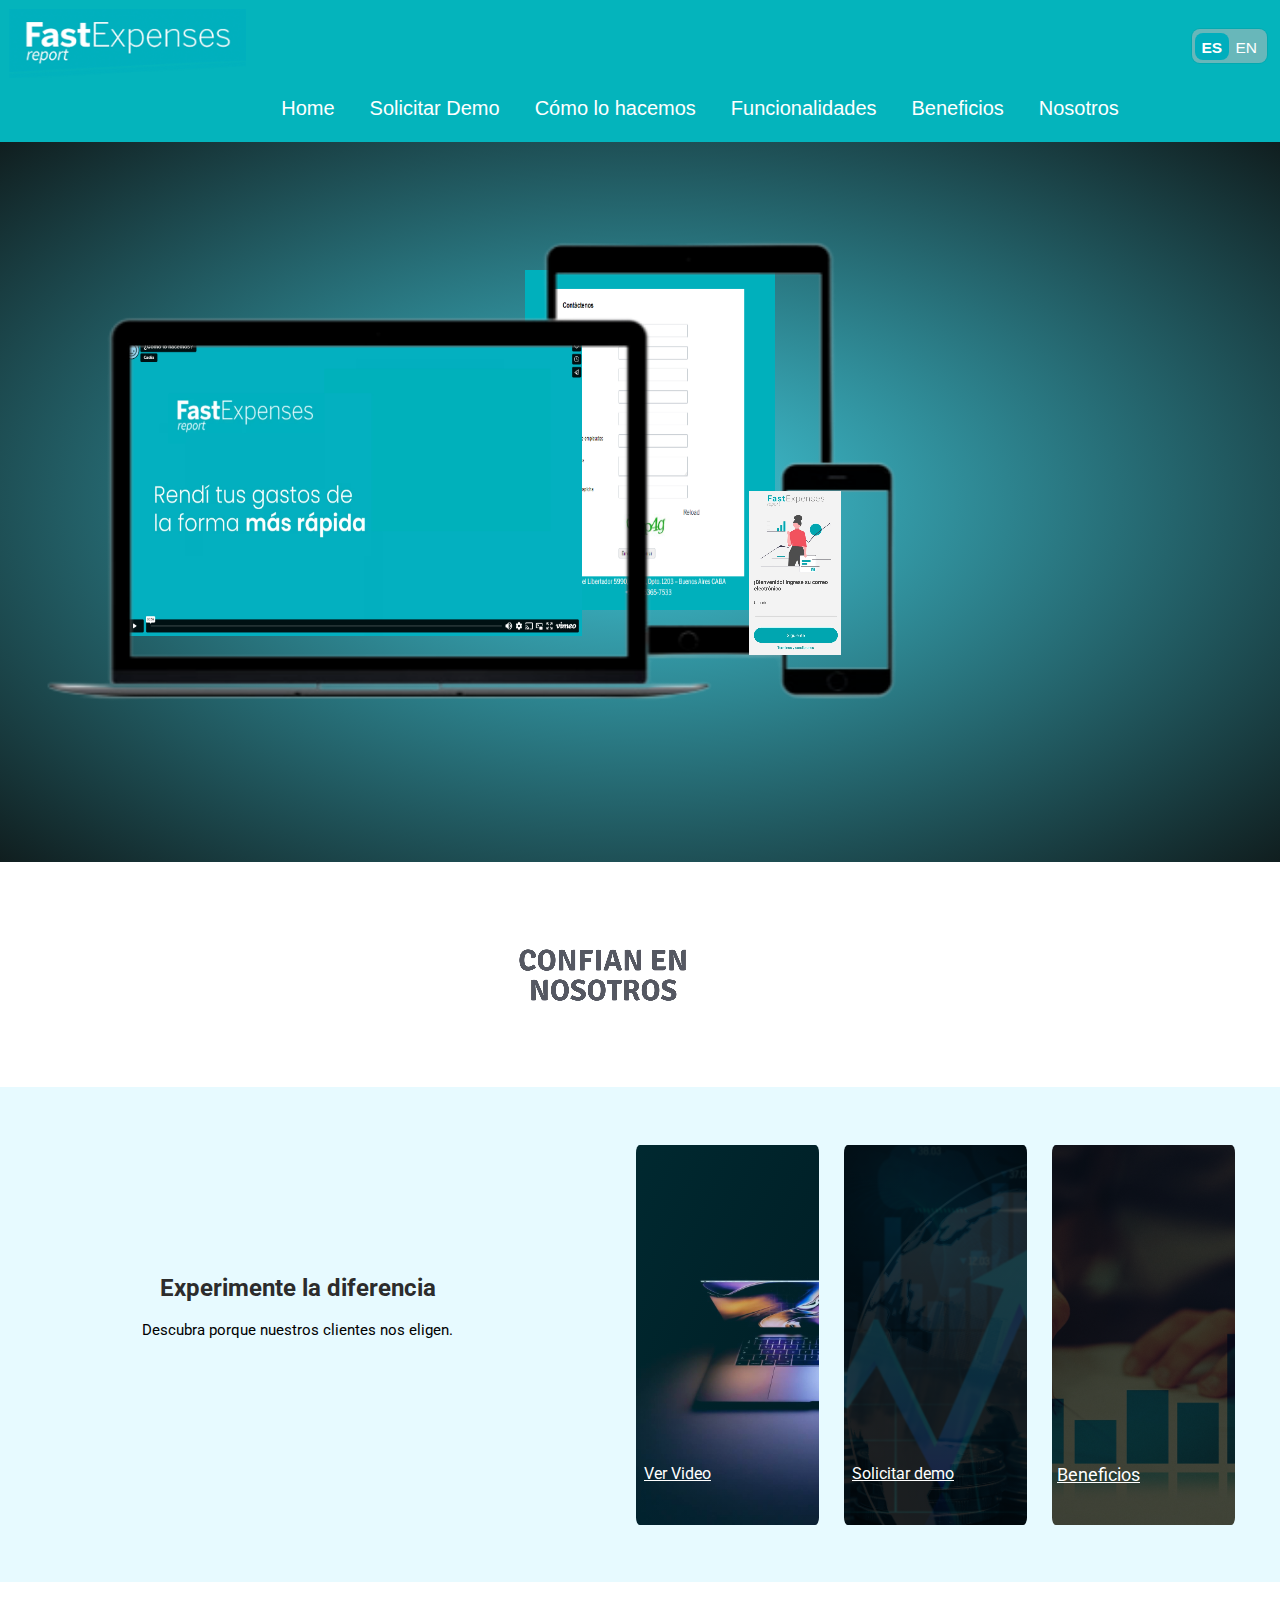
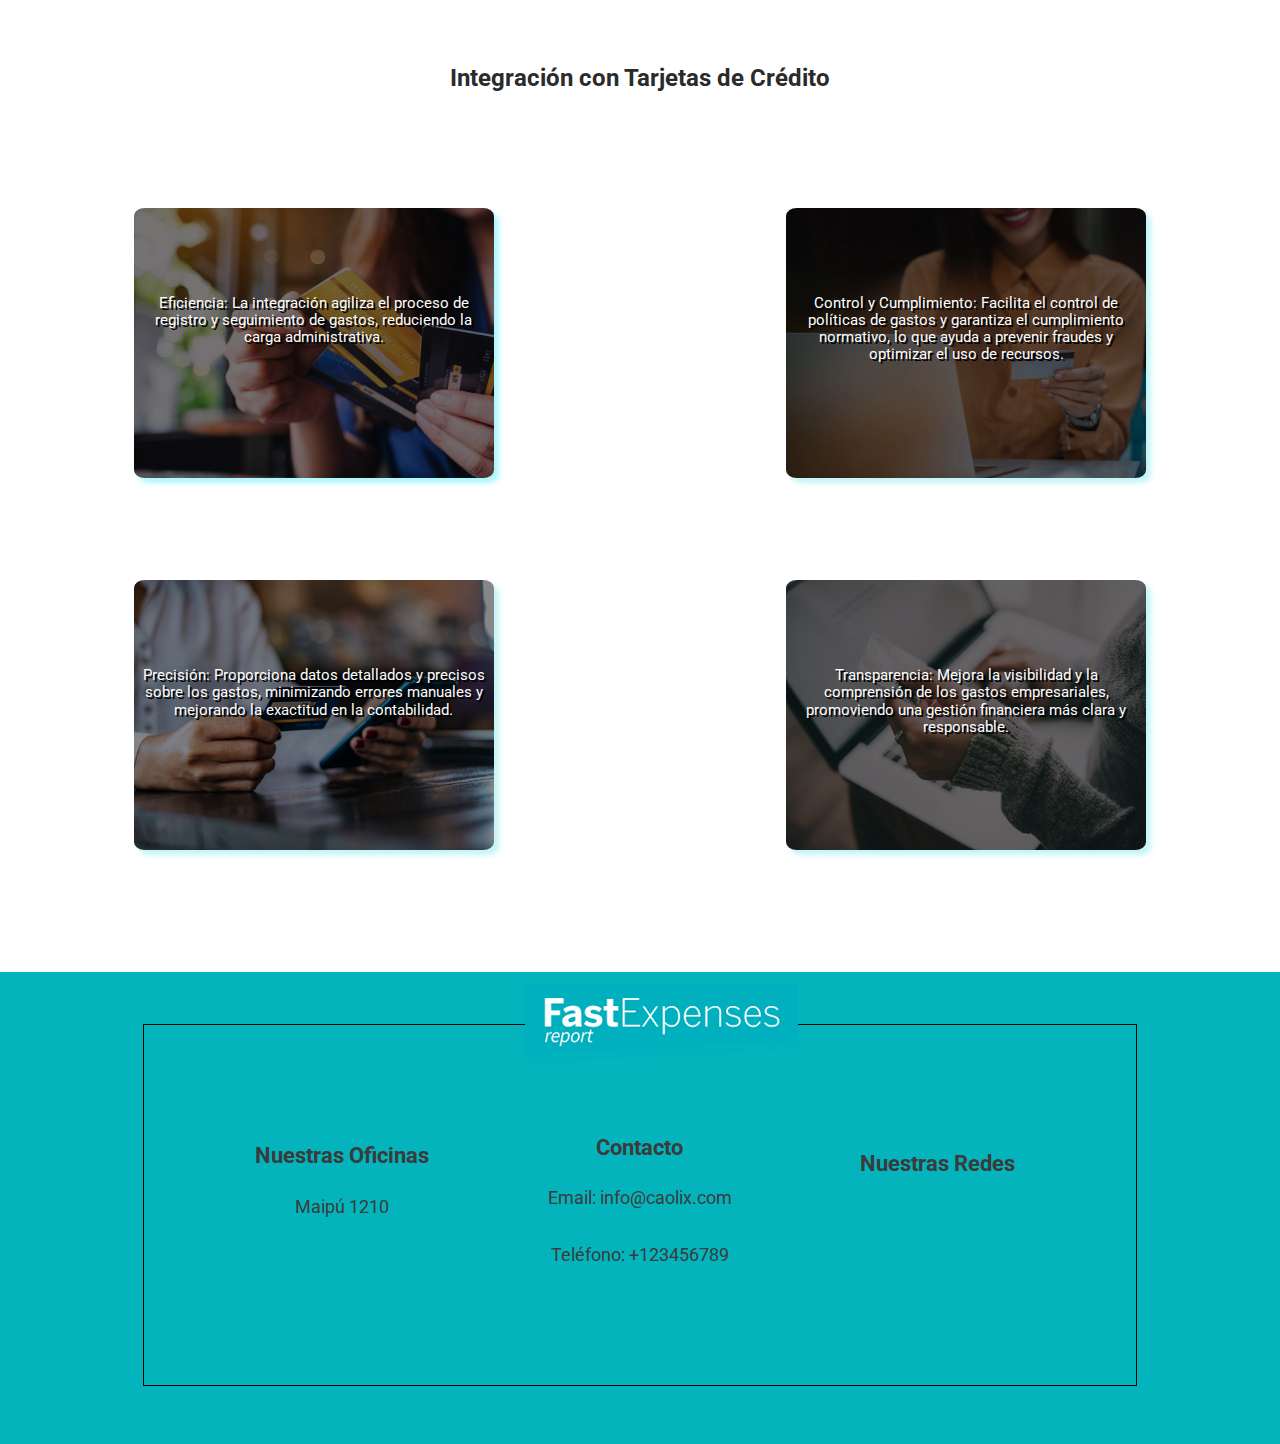
<file: index.html>
<!DOCTYPE html>
<html lang="es">

<head>
  <meta charset="UTF-8">
  <meta name="viewport" content="width=device-width, initial-scale=1.0">
  <link rel="stylesheet" href="normalize.css">
  <link rel="stylesheet" href="style.css">
  <link rel="stylesheet" href="https://cdnjs.cloudflare.com/ajax/libs/font-awesome/6.5.1/css/all.min.css"
    integrity="sha512-DTOQO9RWCH3ppGqcWaEA1BIZOC6xxalwEsw9c2QQeAIftl+Vegovlnee1c9QX4TctnWMn13TZye+giMm8e2LwA=="
    crossorigin="anonymous" referrerpolicy="no-referrer" />
  <link href="https://fonts.googleapis.com/css?family=Roboto:100" rel="stylesheet">
  <link
    href="https://fonts.googleapis.com/css2?family=Montserrat:ital,wght@0,100..900;1,100..900&family=Roboto:ital,wght@0,100;0,300;0,400;0,500;0,700;0,900;1,100;1,300;1,400;1,500;1,700;1,900&display=swap"
    rel="stylesheet">

  <title>Fast Expenses Report</title>
</head>

<body>
  <!-- HEADER -->
  <header>
    <nav class="menu">
      <a href="./index.html"><img class="logo-header" src="./img-header/Logo.png" alt=""></a>
      <ul class="menu-items">
        <li><a href="./index.html">Home</a></li>
        <li><a href="./SolicitarDemo.html">Solicitar Demo</a>
        <li><a href="./Comolohacemos.html">Cómo lo hacemos</a>
        <li><a href="./Funcionalidades.html">Funcionalidades</a></li>
        <li><a href="./Beneficios.html">Beneficios</a></li>
        <li><a href="./Nosotros.html">Nosotros</a></li>
        <div class="radio-inputs">
          <label class="radio">
            <input type="radio" name="radio" checked="">
            <span class="name"><a href="./index.html">ES</a></span>
          </label>
          <label class="radio">
            <input type="radio" name="radio">
            <span class="name"><a href="./PrincipalEN.html">EN</a></span>
          </label>
        </div>
    </nav>
    <div class="header">
      <li class="idiomas">
        <a href="./PrincipalEN.html">
          <button class="btn-idioma">En</button>
        </a>
        <a class="btn-idioma" href="./index.html">
          <button>Es</button>
        </a>
      </li>
    </div>
    <input type="checkbox" class="openSidebarMenu" id="openSidebarMenu">
    <label for="openSidebarMenu" class="sidebarIconToggle">
      <div class="spinner diagonal part-1"></div>
      <div class="spinner horizontal"></div>
      <div class="spinner diagonal part-2"></div>
    </label>
    <div id="sidebarMenu">
      <ul class="sidebarMenuInner">
        <li><a href="./index.html">Home</a></li>
        <li><a href="./SolicitarDemo.html">Solicitar Demo</a>
        <li><a href="./Comolohacemos.html">Cómo lo hacemos</a>
        <li><a href="./Funcionalidades.html">Funcionalidades</a></li>
        <li><a href="./Beneficios.html">Beneficios</a></li>
        <li><a href="./Nosotros.html">Nosotros</a></li>
      </ul>
    </div>
  </header>
  <!-- SECCIONES -->
  <main>
    <section class="section1">
      <figure>
        <img class="img-celu" src="./img-comolohacemos/celular.png" alt="">
        <video class="video-celu" src="./img-sec1/video-celu.mp4" autoplay loop muted></video>
        <img class="img-mediaTablet" src="./MediaQuerie-Tablet/66036.png" alt="">
        <img class="img-dentrodetablet" src="./MediaQuerie-Tablet/7.jpeg" alt="">
        <img class="img-dentrodetablet1" src="./img-sec1/tablet-img.png" alt="">
        <img class="img-desktop" src="./img-sec1/laptop-computer-tablet-phone-vector-22905419-removebg-preview.png"
          alt="">
        <img class="img-dentroPc" src="./img-sec1/Sin título-2.jpg" alt="">
      </figure>
      <div class="container-animacion">
        <p id='head1' class='titulo-sec1'>Fast Expenses Report</p>
        <p id='head2' class='titulo-sec1'>Procesa</p>
        <p id='head3' class='titulo-sec1'>Tus Gastos</p>
        <p id='head4' class='titulo-sec1'>Desde cualquier</p>
        <p id='head5' class='titulo-sec1'>Parte del mundo</p>
        <p id='head6' class='titulo-sec1'>Fast Expenses Report</p>
        <div class='light x1'></div>
        <div class='light x2'></div>
        <div class='light x3'></div>
        <div class='light x4'></div>
        <div class='light x5'></div>
        <div class='light x6'></div>
        <div class='light x7'></div>
        <div class='light x8'></div>
        <div class='light x9'></div>
      </div>
    </section>
    <!-- SECCION2 -->
    <section class="section2">
      <div class="container-video">
        <video class="video-clientes" src="./img-sec2/video-clientes.mp4" autoplay loop muted></video>
      </div>
    </section>
    <section class="section3">
      <div class="box box1">
        <h2>Experimente la diferencia</h2>
        <p>Descubra porque nuestros clientes nos eligen.</p>
      </div>
      <div class="container-box">
        <div class="box box2">
          <li>
            <a href="./Comolohacemos.html">Ver Video</a>
          </li>
        </div>
        <div class="box box3">
          <li>
            <a href="./SolicitarDemo.html">Solicitar demo</a>
          </li>
        </div>
        <div class="box box4">
          <li>
            <a href="./Beneficios.html">Beneficios</a>
          </li>
        </div>
      </div>
    </section>
    <!-- /*SECCION 4 -->
    <section class="section4-tarjetasdeCredito">
      <h2>Integración con Tarjetas de Crédito</h2>
      <div class="container-tarjetas">
        <div class="box1-tarjetas">
          <p class="texto-tarjeta-1">Eficiencia: La integración agiliza el proceso de registro y seguimiento de gastos,
            reduciendo la carga administrativa.</p>
        </div>
        <div class="box2-tarjetas">
          <p class="texto-tarjeta-2">Precisión: Proporciona datos detallados y precisos sobre los gastos, minimizando
            errores manuales y mejorando la exactitud en la contabilidad.</p>
        </div>
        <div class="box3-tarjetas">
          <p class="texto-tarjeta-3">Control y Cumplimiento: Facilita el control de políticas de gastos y garantiza el
            cumplimiento normativo, lo que ayuda a prevenir fraudes y optimizar el uso de recursos.</p>
        </div>
        <div class="box4-tarjetas">
          <p class="texto-tarjeta-4">Transparencia: Mejora la visibilidad y la comprensión de los gastos empresariales,
            promoviendo una gestión financiera más clara y responsable.</p>
        </div>
      </div>
    </section>
  </main>
  <!-- Footer -->
  <footer class="footer">
    <figure class="logo-foot">
      <img src="./img-header/Logo.png" alt="">
    </figure>
    <div class="container-secciones">
      <div class="section sec1foot">
        <h2>Nuestras Oficinas</h2>
        <p>Maipú 1210</p>
        <p class="barra-foot">_________________________</p>
      </div>
      <div class="section sec2foot">
        <h2>Contacto</h2>
        <p>Email: info@caolix.com</p>
        <p>Teléfono: +123456789</p>
        <p class="barra-foot">_________________________</p>
      </div>
      <div class="section sec3foot">
        <h2>Nuestras Redes</h2>
        <ul class="social-links">
          <li class="container-i"><i class="fa-brands fa-facebook"><a href="#"></a></i>
            <i class="fa-brands fa-linkedin"><a href="#"></a></i>
            <i class="fa-brands fa-instagram"><a href="#"></a></i>
          </li>
        </ul>
        <p class="barra-foot">_________________________</p>
      </div>
    </div>
  </footer>
</body>

</html>
</file>
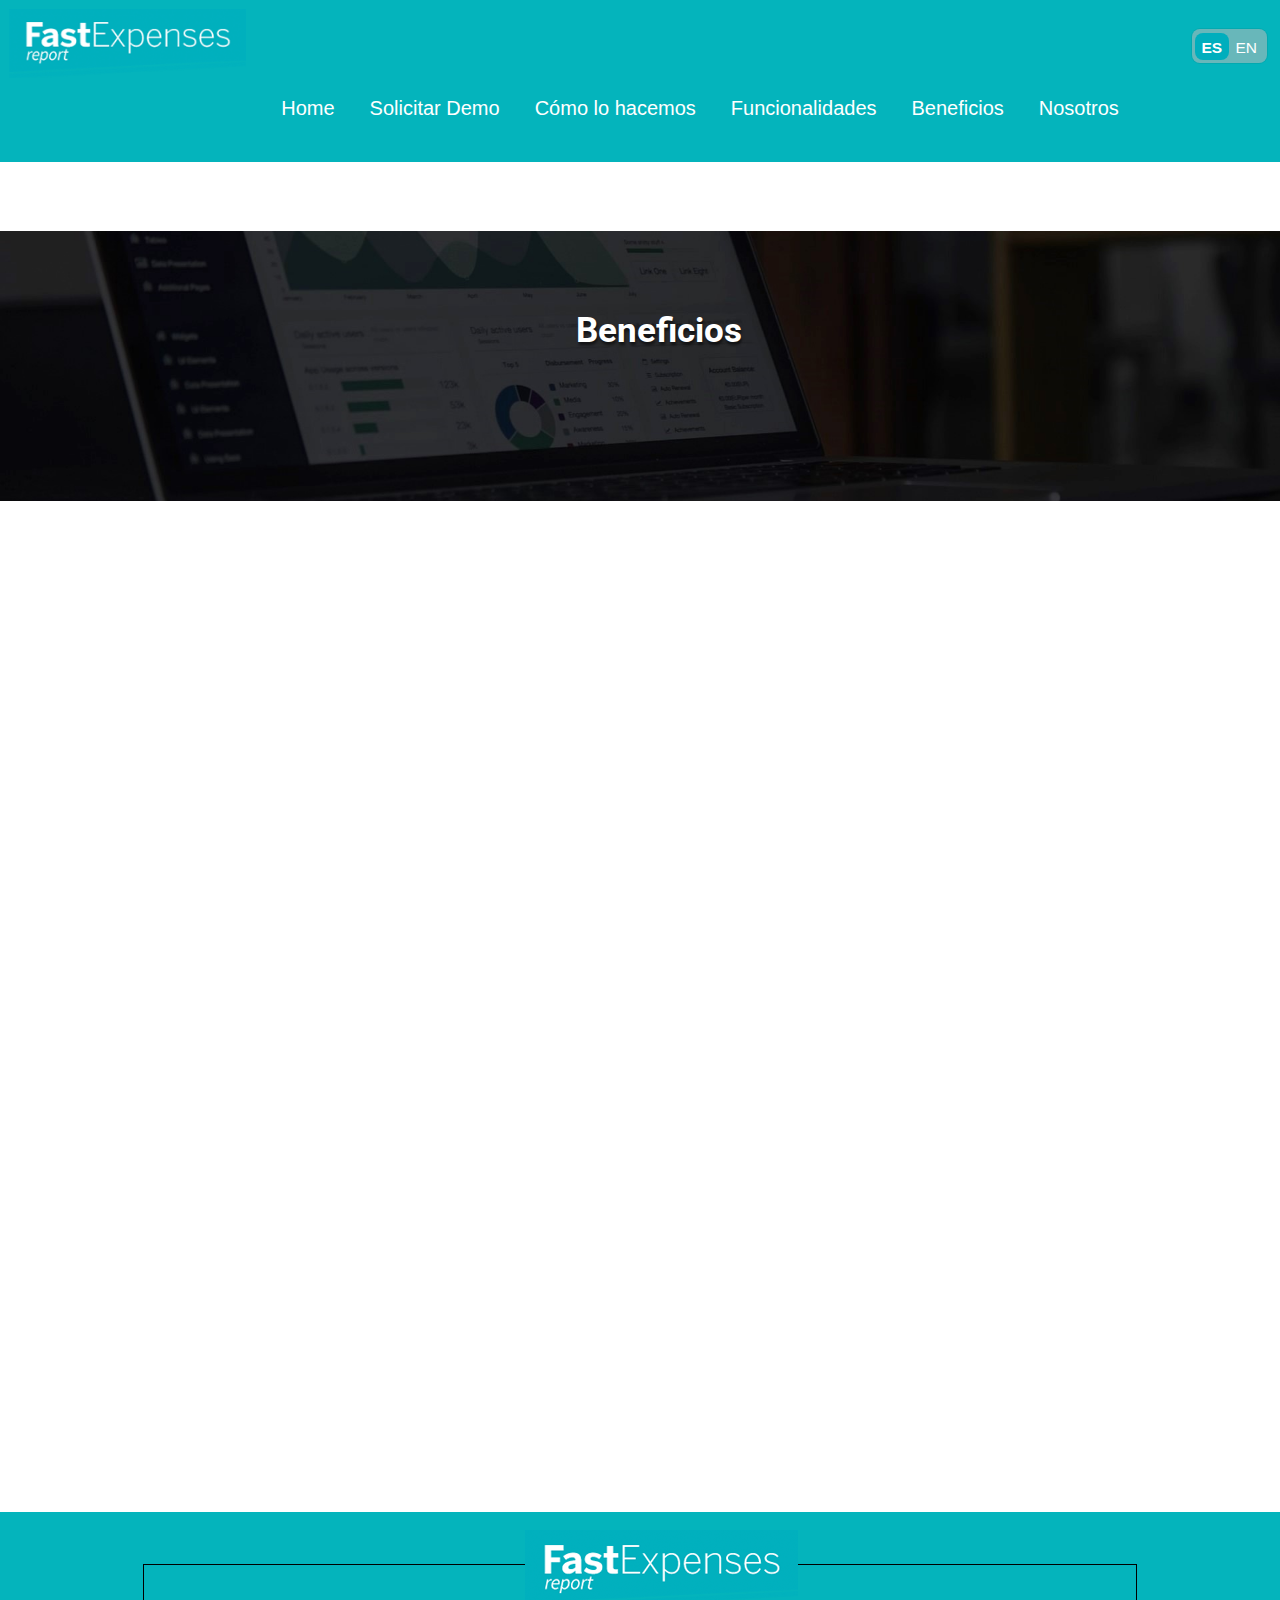
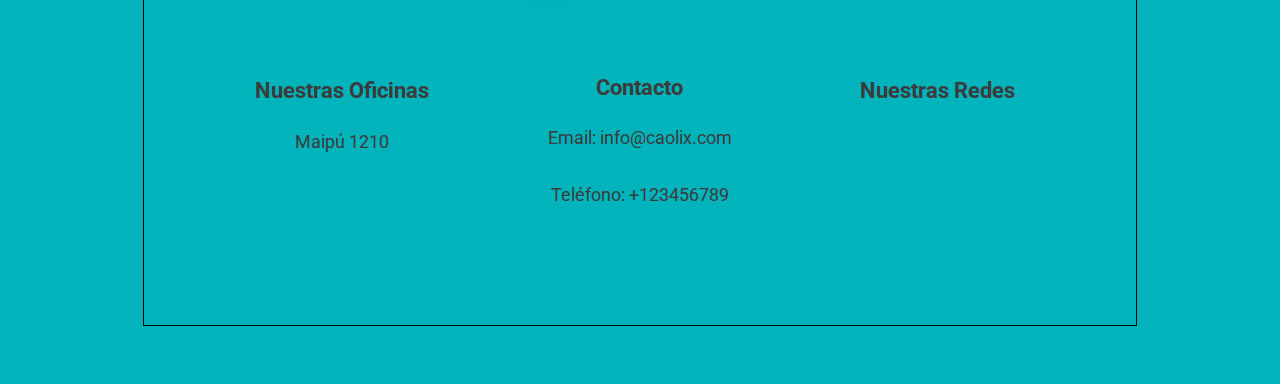
<file: Beneficios.html>
<!DOCTYPE html>
<html lang="es">
<head>
    <meta charset="UTF-8">
    <meta name="viewport" content="width=device-width, initial-scale=1.0">
    <link rel="stylesheet" href="../normalize.css">
    <link rel="stylesheet" href="../Css-ES/Beneficios.css">
    <link rel="stylesheet" href="https://cdnjs.cloudflare.com/ajax/libs/font-awesome/6.5.1/css/all.min.css" integrity="sha512-DTOQO9RWCH3ppGqcWaEA1BIZOC6xxalwEsw9c2QQeAIftl+Vegovlnee1c9QX4TctnWMn13TZye+giMm8e2LwA==" crossorigin="anonymous" referrerpolicy="no-referrer" />
    <link href="https://fonts.googleapis.com/css?family=Roboto:100" rel="stylesheet">
    <link href="https://fonts.googleapis.com/css2?family=Montserrat:ital,wght@0,100..900;1,100..900&family=Roboto:ital,wght@0,100;0,300;0,400;0,500;0,700;0,900;1,100;1,300;1,400;1,500;1,700;1,900&display=swap" rel="stylesheet">
    <title>Fast Expenses Report</title>
</head>
<body>
  <!-- HEADER -->
    <header>
  <nav class="menu">
    <a href="./index.html"><img class="logo-header" src="../img-header/Logo.png" alt=""></a>
    <ul class="menu-items">
      <li><a href="./index.html">Home</a></li>
      <li><a href="./SolicitarDemo.html">Solicitar Demo</a>
      <li><a href="./Comolohacemos.html">Cómo lo hacemos</a>
      <li><a href="./Funcionalidades.html">Funcionalidades</a></li>
      <li><a href="./Beneficios.html">Beneficios</a></li>
      <li><a href="./Nosotros.html">Nosotros</a></li>
    <div class="radio-inputs">
      <label class="radio">
        <input type="radio" name="radio" checked="">
        <span class="name"><a href="./Beneficios.html">ES</a></span>
      </label>
      <label class="radio">
        <input type="radio" name="radio">
        <span class="name"><a href="./indexEn/BeneficiosEN.html">EN</a></span>
      </label>
    </div>
  </nav>
    <div class="header">
        <li class="idiomas">
         <a href="../indexEn/BeneficiosEN.html">
          <button class="btn-idioma">En</button>
         </a>
          <a class="btn-idioma" href="./Beneficios.html">
            <button>Es</button>
         </a>
        </li>
    </div>
  <input type="checkbox" class="openSidebarMenu" id="openSidebarMenu">
  <label for="openSidebarMenu" class="sidebarIconToggle">
    <div class="spinner diagonal part-1"></div>
    <div class="spinner horizontal"></div>
    <div class="spinner diagonal part-2"></div>
  </label>
  <div id="sidebarMenu">
    <ul class="sidebarMenuInner">
      <li><a href="./index.html">Home</a></li>
      <li><a href="./SolicitarDemo.html">Solicitar Demo</a>
      <li><a href="./Comolohacemos.html">Cómo lo hacemos</a>
      <li><a href="./Funcionalidades.html">Funcionalidades</a></li>
      <li><a href="./Beneficios.html">Beneficios</a></li>
      <li><a href="./Nosotros.html">Nosotros</a></li>
    </ul>
  </div>
</header>
<main>
  <section class="section-beneficios">
    <div class="container-img">
      <h1>Beneficios</h1>
    </div>
    <div class="container">
      <div class="card">
        <img class="img1" src="../img-beneficios/1.png" alt="">
        <p><strong>Software adaptable a las necesidades</strong> tecnológicas y sistema contable de las empresas.</p></div>
      <div class="card">
        <img class="img2" src="../img-beneficios/7.png" alt="">
        <p>Automatiza el proceso para evitar la carga manual;
        <strong>optimizando tiempo y reduciendo costos.</strong></p></div>
      <div class="card">
        <img class="img3" src="../img-beneficios/6.png" alt="">
        <p><strong>Evita la evasión de impuestos</strong> por falsas facturas, fraudes, los errores de digitación y contabilidad.</p></div>
      <div class="card">
        <img class="img4" src="../img-beneficios/4.png" alt="">
        <p><strong>Configura la aprobación</strong> de la rendición según la política de gastos de la empresa.</p></div>
    <div class="card card5">
      <img class="img5" src="../img-beneficios/analisis.png" alt="">
      <p><strong>Análisis avanzado</strong> ofrecemos herramientas de análisis que permiten a las empresas identificar tendencias y patrones de mejora en sus gastos.</p></div>
  <div class="card card6">
    <img class="img6" src="../img-beneficios/2.png" alt="">
    <p><strong>Mayor precisión</strong> La automatización de la captura de datos minimiza los errores en los informes de gastos, lo que mejora la precisión de la información.</p></div>
    </div>
  </div>
</div>
  </section>
</main>
<!-- Footer -->
<footer class="footer">
<figure class="logo-foot">
  <img src="../img-header/Logo.png" alt="">
</figure>
<div class="container-secciones">
<div class="section sec1foot">
  <h2>Nuestras Oficinas</h2>
  <p>Maipú 1210</p>
<p class="barra-foot">_________________________</p>
</div>
<div class="section sec2foot">
  <h2>Contacto</h2>
  <p>Email: info@caolix.com</p>
  <p>Teléfono: +123456789</p>
<p class="barra-foot">_________________________</p>
</div>
<div class="section sec3foot">
  <h2>Nuestras Redes</h2>
  <ul class="social-links">
  <li class="container-i"><i class="fa-brands fa-facebook"><a href="#"></a></i>
   <i class="fa-brands fa-linkedin"><a href="#"></a></i>
    <i class="fa-brands fa-instagram"><a href="#"></a></i></li>
  </ul>
   <p class="barra-foot">_________________________</p>
</div>
</div>
</footer>
  </body>
  </html>
</file>
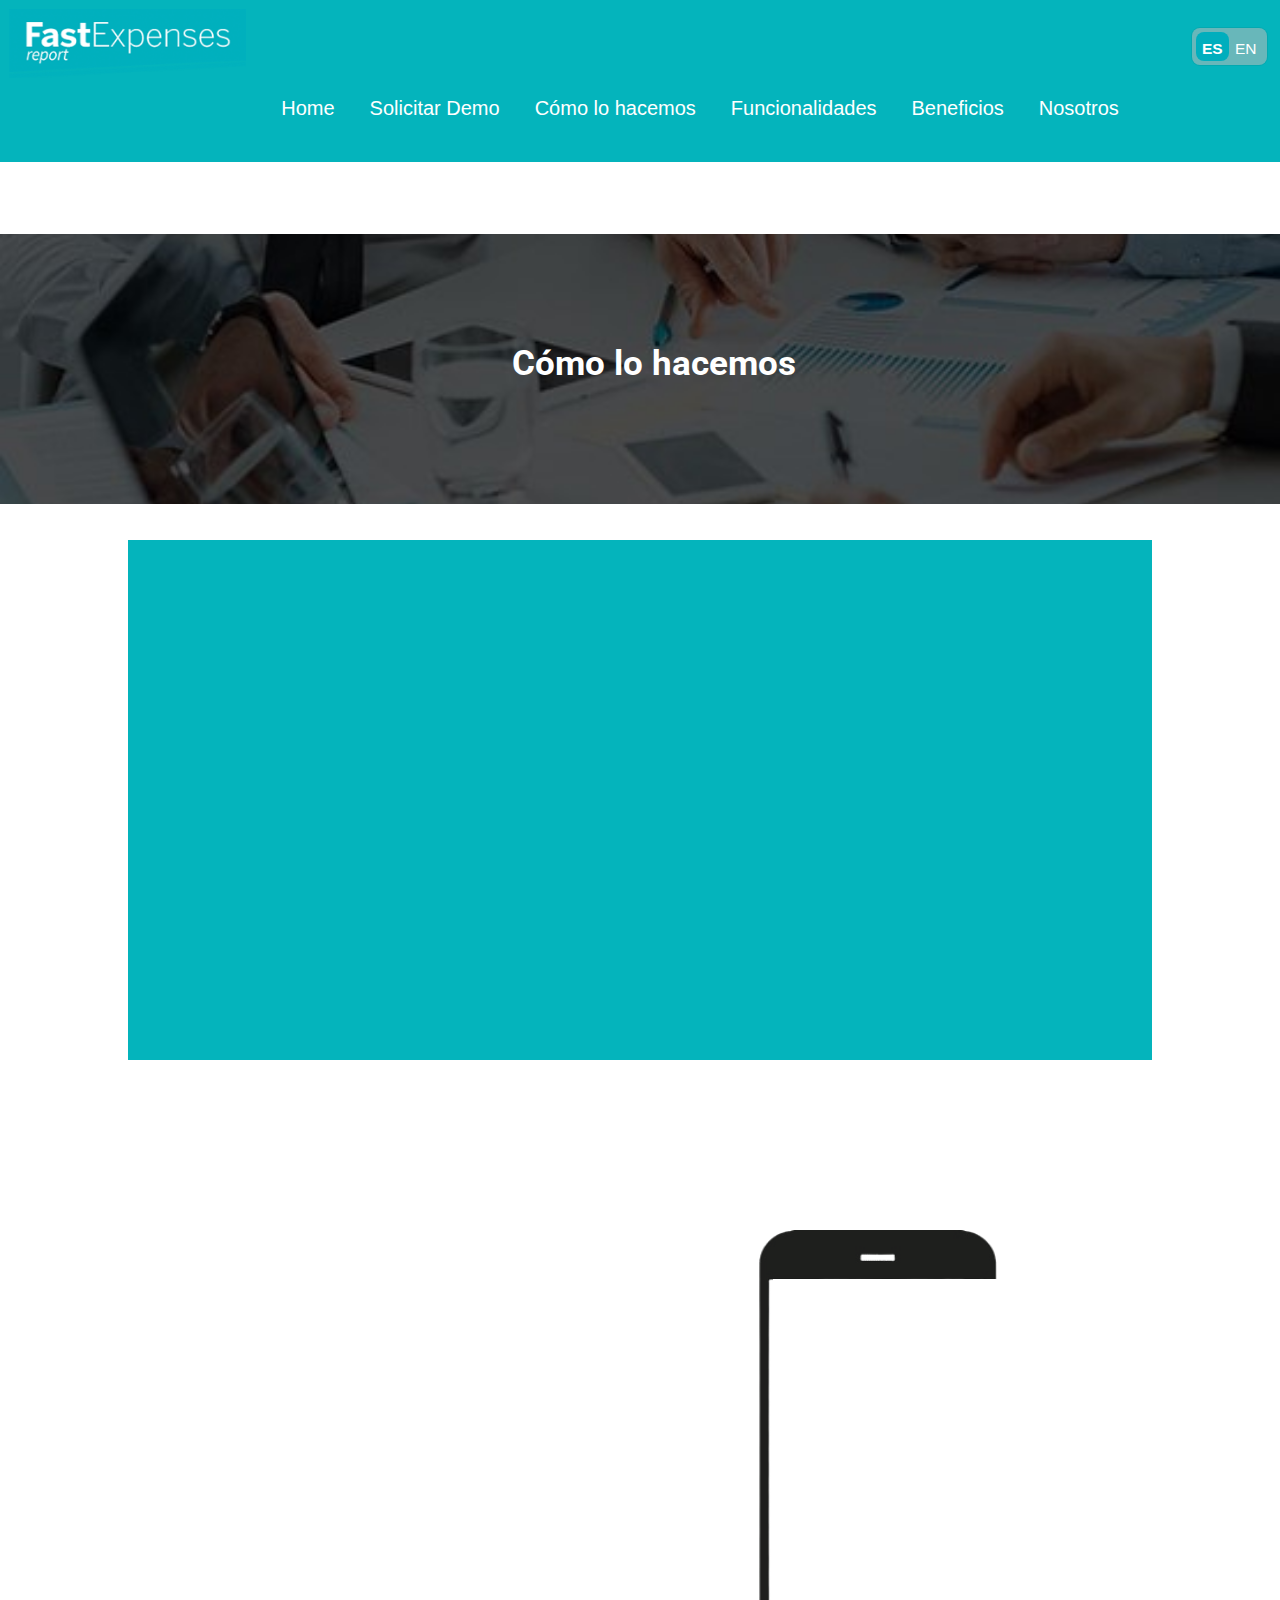
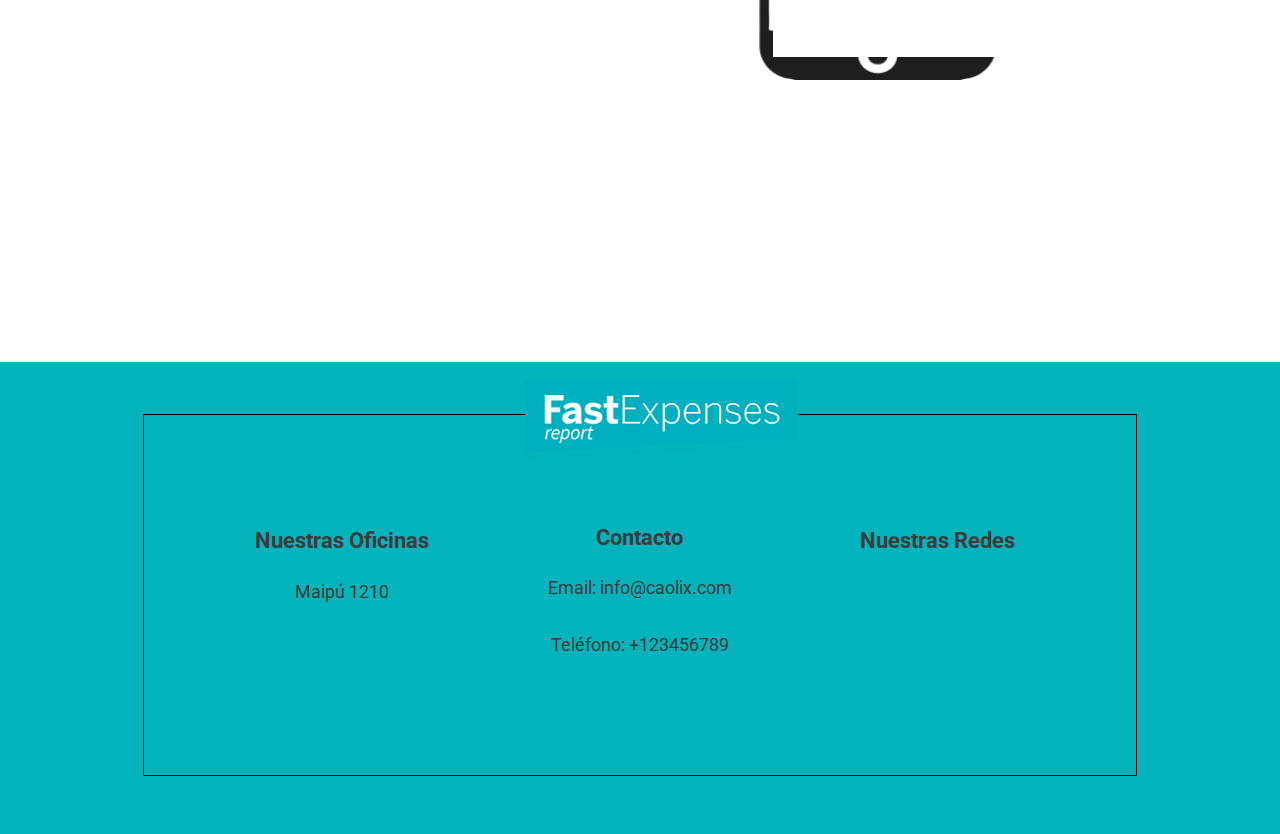
<file: Comolohacemos.html>
<!DOCTYPE html>
<html lang="es">
<head>
    <meta charset="UTF-8">
    <meta name="viewport" content="width=device-width, initial-scale=1.0">
    <link rel="stylesheet" href="../normalize.css">
    <link rel="stylesheet" href="../Css-ES/Comolohacemos.css">
    <link rel="stylesheet" href="https://cdnjs.cloudflare.com/ajax/libs/font-awesome/6.5.1/css/all.min.css" integrity="sha512-DTOQO9RWCH3ppGqcWaEA1BIZOC6xxalwEsw9c2QQeAIftl+Vegovlnee1c9QX4TctnWMn13TZye+giMm8e2LwA==" crossorigin="anonymous" referrerpolicy="no-referrer" />
    <link href="https://fonts.googleapis.com/css?family=Roboto:100" rel="stylesheet">
    <link href="https://fonts.googleapis.com/css2?family=Montserrat:ital,wght@0,100..900;1,100..900&family=Roboto:ital,wght@0,100;0,300;0,400;0,500;0,700;0,900;1,100;1,300;1,400;1,500;1,700;1,900&display=swap" rel="stylesheet">
    <title>Fast Expenses Report</title>
</head>
<body>
  <!-- HEADER -->
    <header>
  <nav class="menu">
    <a href="./index.html"><img class="logo-header" src="../img-header/Logo.png" alt=""></a>
    <ul class="menu-items">
      <li><a href="./index.html">Home</a></li>
      <li><a href="./SolicitarDemo.html">Solicitar Demo</a>
      <li><a href="./Comolohacemos.html">Cómo lo hacemos</a>
      <li><a href="./Funcionalidades.html">Funcionalidades</a></li>
      <li><a href="./Beneficios.html">Beneficios</a></li>
      <li><a href="./Nosotros.html">Nosotros</a></li>
    <div class="radio-inputs">
      <label class="radio">
        <input type="radio" name="radio" checked="">
        <span class="name"><a href="./Comolohacemos.html">ES</a></span>
      </label>
      <label class="radio">
        <input type="radio" name="radio">
        <span class="name"><a href="./indexEn/ComolohacemosEN.html">EN</a></span>
      </label>
    </div>
  </nav>
    <div class="header">
        <li class="idiomas">
         <a href="../indexEn/ComolohacemosEN.html">
          <button class="btn-idioma">En</button>
         </a>
          <a class="btn-idioma" href="./Comolohacemos.html">
            <button>Es</button>
         </a>
        </li>
    </div>
  <input type="checkbox" class="openSidebarMenu" id="openSidebarMenu">
  <label for="openSidebarMenu" class="sidebarIconToggle">
    <div class="spinner diagonal part-1"></div>
    <div class="spinner horizontal"></div>
    <div class="spinner diagonal part-2"></div>
  </label>
  <div id="sidebarMenu">
    <ul class="sidebarMenuInner">
      <li><a href="./index.html">Home</a></li>
      <li><a href="./SolicitarDemo.html">Solicitar Demo</a>
      <li><a href="./Comolohacemos.html">Cómo lo hacemos</a>
      <li><a href="./Funcionalidades.html">Funcionalidades</a></li>
      <li><a href="./Beneficios.html">Beneficios</a></li>
      <li><a href="./Nosotros.html">Nosotros</a></li>
    </ul>
  </div>
</header>
<main>
  <section class="sec-comolohacemos">
    <div class="fondo-titulo"></div>
    <div class="container-comohacemos">
    <h2>Cómo lo hacemos</h2>
        <iframe class="contenedor-video" src="https://player.vimeo.com/video/240424698?h=cc945c885d" width="100%" height="100%" frameborder="0" allow=" autoplay; loop; fullscreen; picture-in-picture" allowfullscreen></iframe>
        </div>
      <div class=" box-1">
        <h6>Procesamiento</h6>
        <p>El usuario debe reunior los comprobantes de gastos(tickets, facturas, boletas, recibos, etc.) e ingresarlos en el sistema. Puede seleccionar alguna de las siguientes formas:</p>
        </div>
      <div class=" box-3">
        <h6>Visibilidad en tiempo real</h6>
        <p>Nuestros sistemas proporcionan una visión en tiempo real de los gastos empresariales, lo que permite a los gerentes y a los responsables financieros tomar decisiones informadas sobre el presupuesto y realizar ajustes según sea necesario.</p>
        </div>
      <div class=" box-2">
        <img class="img-cel" src="../img-comolohacemos/celular.png" alt="">
        <div class="contenido-cel">
        <img class="img-contenido img1" src="../img-comolohacemos/1.jpg" alt="">
        <img class="img-contenido img2" src="../img-comolohacemos/2.jpg" alt="">
        <img class="img-contenido img3" src="../img-comolohacemos/3.jpg" alt="">
      </div>
      </div>
    </div>
  </section>
</main>
<!-- Footer -->
<footer class="footer">
<figure class="logo-foot">
  <img src="../img-header/Logo.png" alt="">
</figure>
<div class="container-secciones">
<div class="section sec1foot">
  <h2>Nuestras Oficinas</h2>
  <p>Maipú 1210</p>
<p class="barra-foot">_________________________</p>
</div>
<div class="section sec2foot">
  <h2>Contacto</h2>
  <p>Email: info@caolix.com</p>
  <p>Teléfono: +123456789</p>
<p class="barra-foot">_________________________</p>
</div>
<div class="section sec3foot">
  <h2>Nuestras Redes</h2>
  <ul class="social-links">
  <li class="container-i"><i class="fa-brands fa-facebook"><a href="#"></a></i>
   <i class="fa-brands fa-linkedin"><a href="#"></a></i>
    <i class="fa-brands fa-instagram"><a href="#"></a></i></li>
  </ul>
   <p class="barra-foot">_________________________</p>
</div>
</div>
</footer>
  </body>
  </html>
</file>
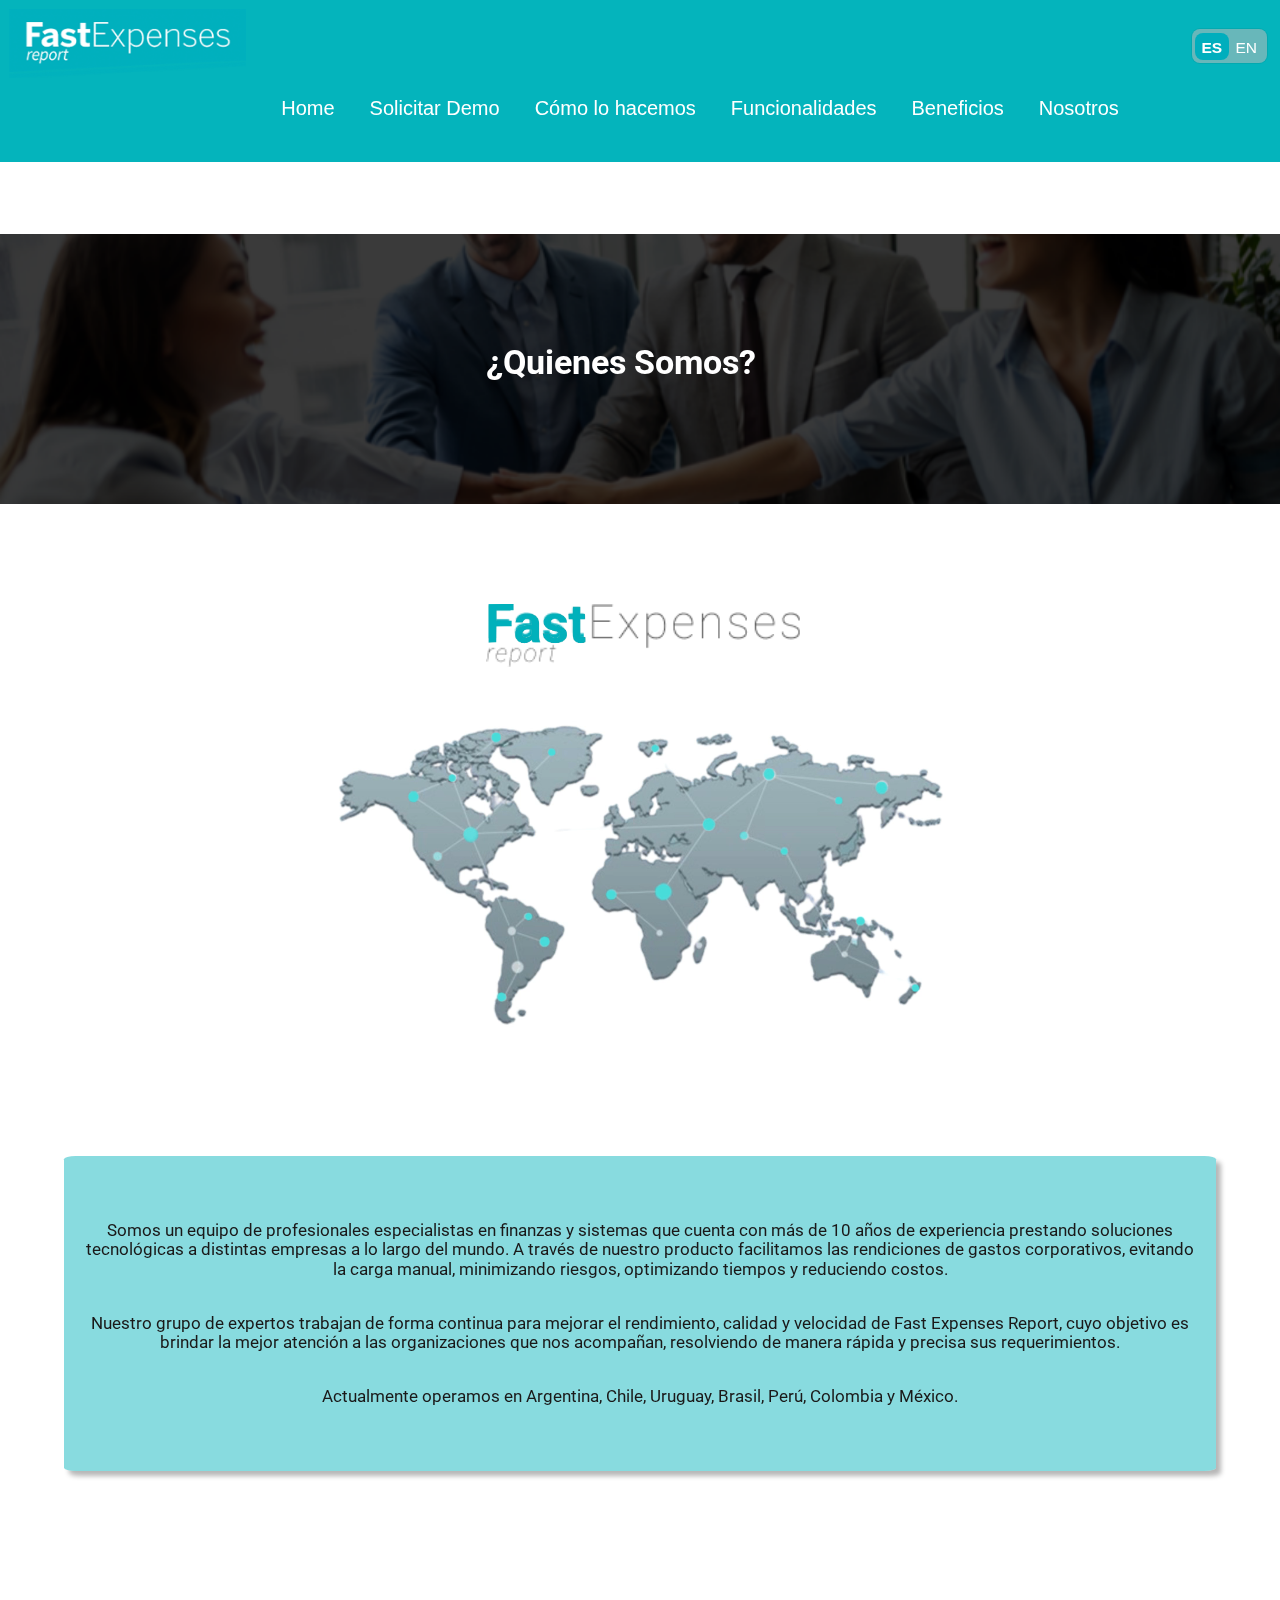
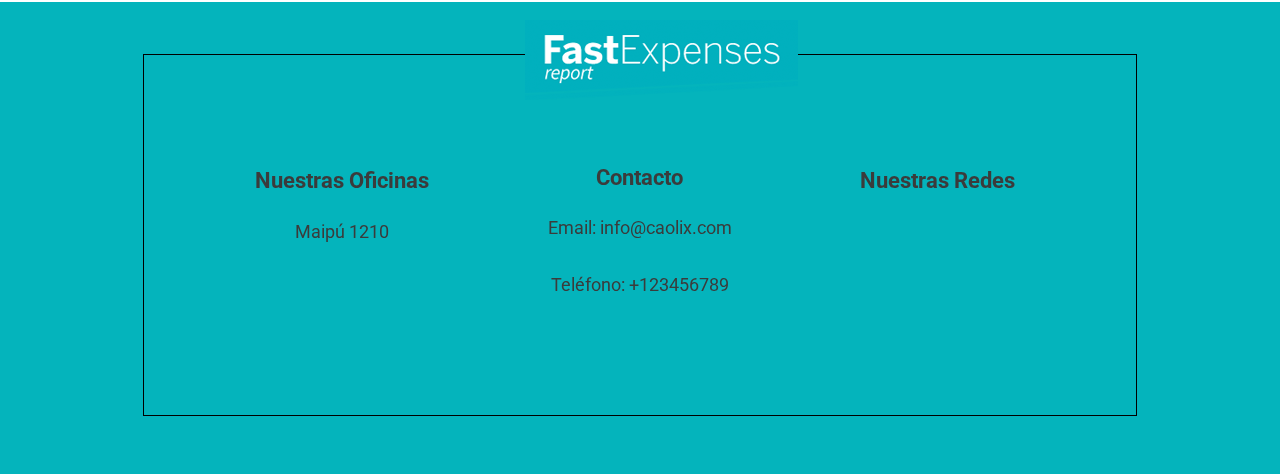
<file: Nosotros.html>
<!DOCTYPE html>
<html lang="es">

<head>
  <meta charset="UTF-8">
  <meta name="viewport" content="width=device-width, initial-scale=1.0">
  <link rel="stylesheet" href="../normalize.css">
  <link rel="stylesheet" href="../Css-ES/Nosotros.css">
  <link rel="stylesheet" href="https://cdnjs.cloudflare.com/ajax/libs/font-awesome/6.5.1/css/all.min.css"
    integrity="sha512-DTOQO9RWCH3ppGqcWaEA1BIZOC6xxalwEsw9c2QQeAIftl+Vegovlnee1c9QX4TctnWMn13TZye+giMm8e2LwA=="
    crossorigin="anonymous" referrerpolicy="no-referrer" />
  <link href="https://fonts.googleapis.com/css?family=Roboto:100" rel="stylesheet">
  <link
    href="https://fonts.googleapis.com/css2?family=Montserrat:ital,wght@0,100..900;1,100..900&family=Roboto:ital,wght@0,100;0,300;0,400;0,500;0,700;0,900;1,100;1,300;1,400;1,500;1,700;1,900&display=swap"
    rel="stylesheet">

  <title>Fast Expenses Report</title>
</head>
<body>
  <!-- HEADER -->
    <header>
  <nav class="menu">
    <a href="./Index.html"><img class="logo-header" src="../img-header/Logo.png" alt=""></a>
    <ul class="menu-items">
      <li><a href="./index.html">Home</a></li>
      <li><a href="./SolicitarDemo.html">Solicitar Demo</a>
      <li><a href="./Comolohacemos.html">Cómo lo hacemos</a>
      <li><a href="./Funcionalidades.html">Funcionalidades</a></li>
      <li><a href="./Beneficios.html">Beneficios</a></li>
      <li><a href="./Nosotros.html">Nosotros</a></li>
    <div class="radio-inputs">
      <label class="radio">
        <input type="radio" name="radio" checked="">
        <span class="name"><a href="./Nosotros.html">ES</a></span>
      </label>
      <label class="radio">
        <input type="radio" name="radio">
        <span class="name"><a href="./PrincipalEN.html">EN</a></span>
      </label>
    </div>
  </nav>
    <div class="header">
        <li class="idiomas">
         <a href="./PrincipalEN.html">
          <button class="btn-idioma">En</button>
         </a>
          <a class="btn-idioma" href="./Nosotros.html">
            <button>Es</button>
         </a>
        </li>
    </div>
  <input type="checkbox" class="openSidebarMenu" id="openSidebarMenu">
  <label for="openSidebarMenu" class="sidebarIconToggle">
    <div class="spinner diagonal part-1"></div>
    <div class="spinner horizontal"></div>
    <div class="spinner diagonal part-2"></div>
  </label>
  <div id="sidebarMenu">
    <ul class="sidebarMenuInner">
      <li><a href="./index.html">Home</a></li>
      <li><a href="./SolicitarDemo.html">Solicitar Demo</a>
      <li><a href="./Comolohacemos.html">Cómo lo hacemos</a>
      <li><a href="./Funcionalidades.html">Funcionalidades</a></li>
      <li><a href="./Beneficios.html">Beneficios</a></li>
      <li><a href="./Nosotros.html">Nosotros</a></li>
    </ul>
  </div>
</header>
  <main>
    <section class="sec-1-nosotros">
      <div class="contenedor-titulo-nos">
      <h2 class="titulo-nos">¿Quienes Somos?</h2>
    </div>
      <figure>
        <img class="logo-nos" src="../img-nosotros/ferLogo.png" alt="">
        <img class="logo-nos-Tablet" src="../img-nosotros/ferLogo.png" alt="">
        <img class="logo-nos-Tablet" src="../img-nosotros/logo3.png" alt="">
        <video class="video-nos" src="../img-nosotros/video-quienessomos.mp4" loop muted autoplay>
      </figure>
      </div>
      <div class="cajas-texto">
        <div class="caja caja1"><p class="texto-nos1"> Somos un equipo de profesionales especialistas en finanzas y sistemas que cuenta con más de 10 años de experiencia prestando soluciones tecnológicas a distintas empresas a lo largo del mundo. A través de nuestro producto facilitamos las rendiciones de gastos corporativos, evitando la carga manual, minimizando riesgos, optimizando tiempos y reduciendo costos.</p>
        </div>
        <div class="caja caja2"><p class="texto-nos1">Nuestro grupo de expertos trabajan de forma continua para mejorar el rendimiento, calidad y velocidad de Fast Expenses Report, cuyo objetivo es brindar la mejor atención a las organizaciones que nos acompañan, resolviendo de manera rápida y precisa sus requerimientos.</p>
        </div>
        <div class="caja caja3">
        <p class="texto-nos1">Actualmente operamos en Argentina, Chile, Uruguay, Brasil, Perú, Colombia y México. </p>
        </div>
      </div>
    </section>
  </main>
  <!-- Footer -->
<footer class="footer">
  <figure class="logo-foot">
    <img src="../img-header/Logo.png" alt="">
  </figure>
  <div class="container-secciones">
  <div class="section sec1foot">
    <h2>Nuestras Oficinas</h2>
    <p>Maipú 1210</p>
  <p class="barra-foot">_________________________</p>
  </div>
  <div class="section sec2foot">
    <h2>Contacto</h2>
    <p>Email: info@caolix.com</p>
    <p>Teléfono: +123456789</p>
  <p class="barra-foot">_________________________</p>
  </div>
  <div class="section sec3foot">
    <h2>Nuestras Redes</h2>
    <ul class="social-links">
    <li class="container-i"><i class="fa-brands fa-facebook"><a href="#"></a></i>
     <i class="fa-brands fa-linkedin"><a href="#"></a></i>
      <i class="fa-brands fa-instagram"><a href="#"></a></i></li>
    </ul>
     <p class="barra-foot">_________________________</p>
  </div>
</div>
</footer>
</body>
</html>
</file>
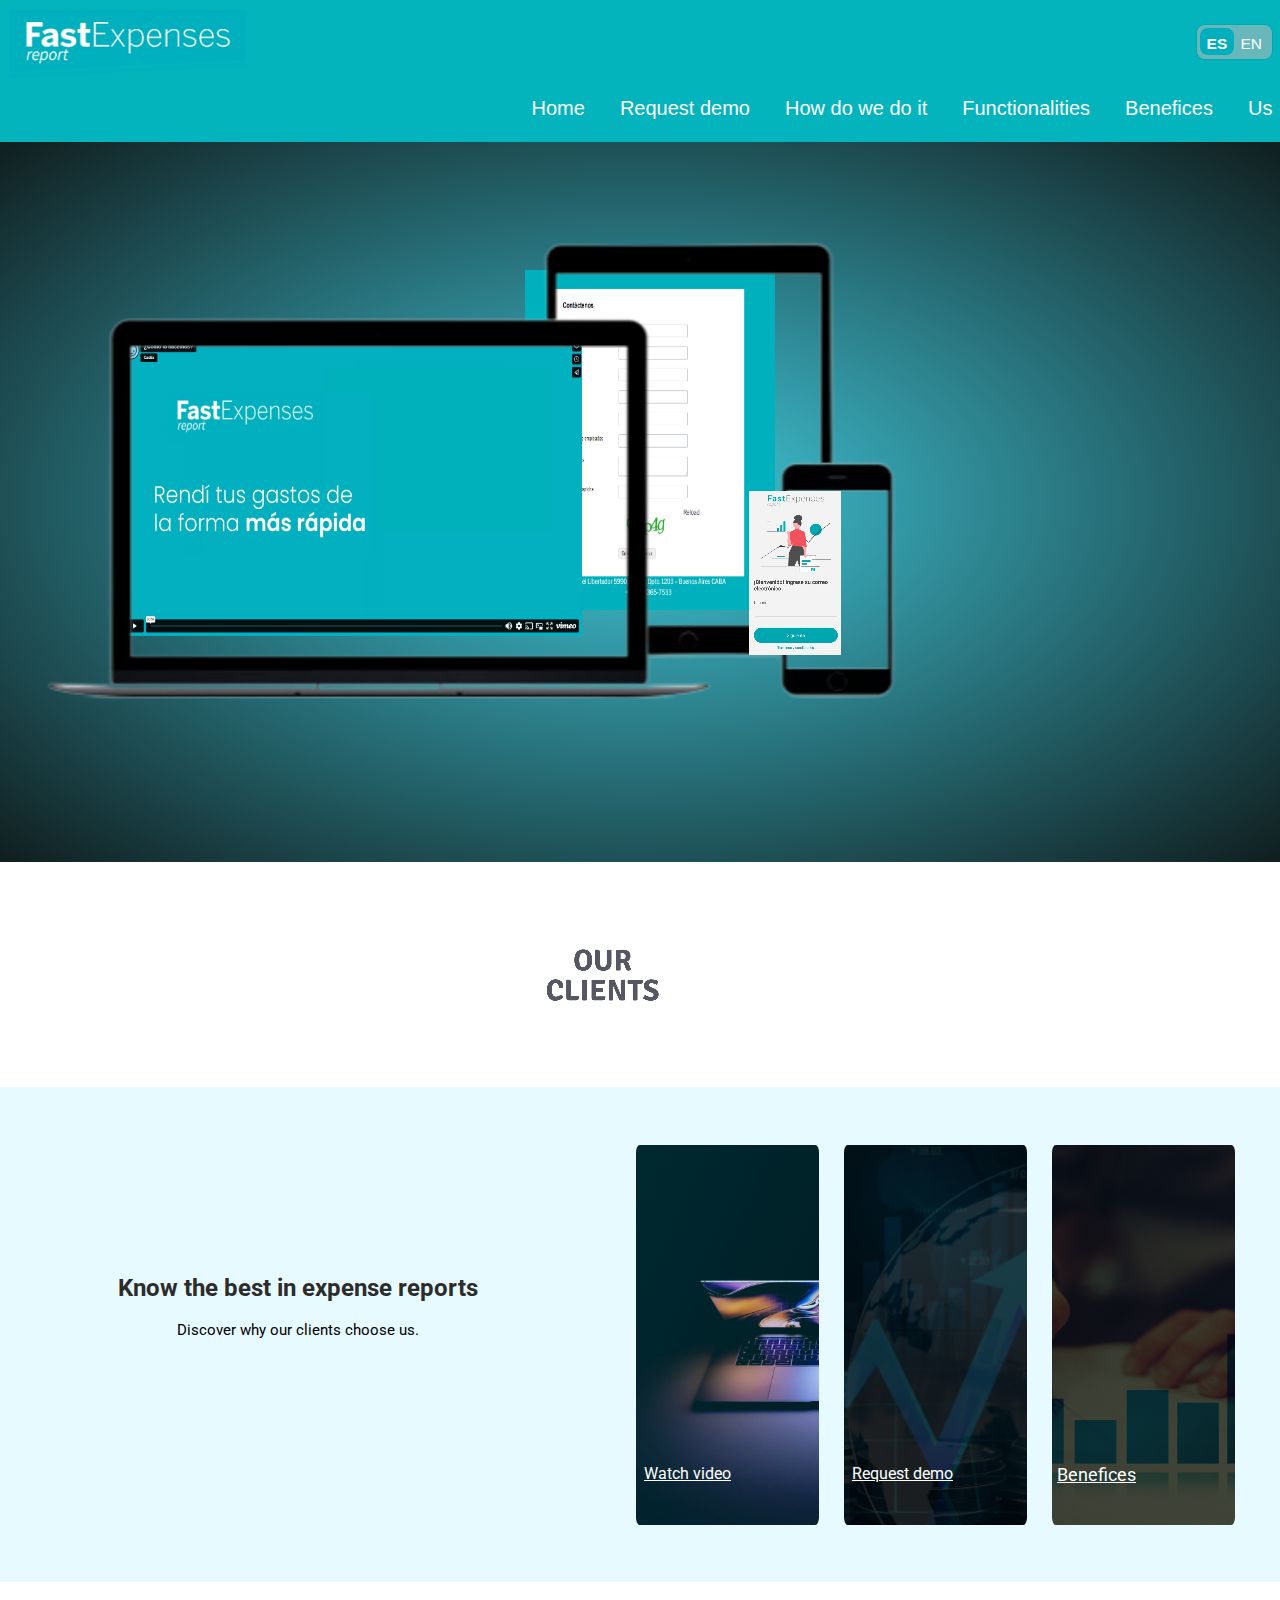
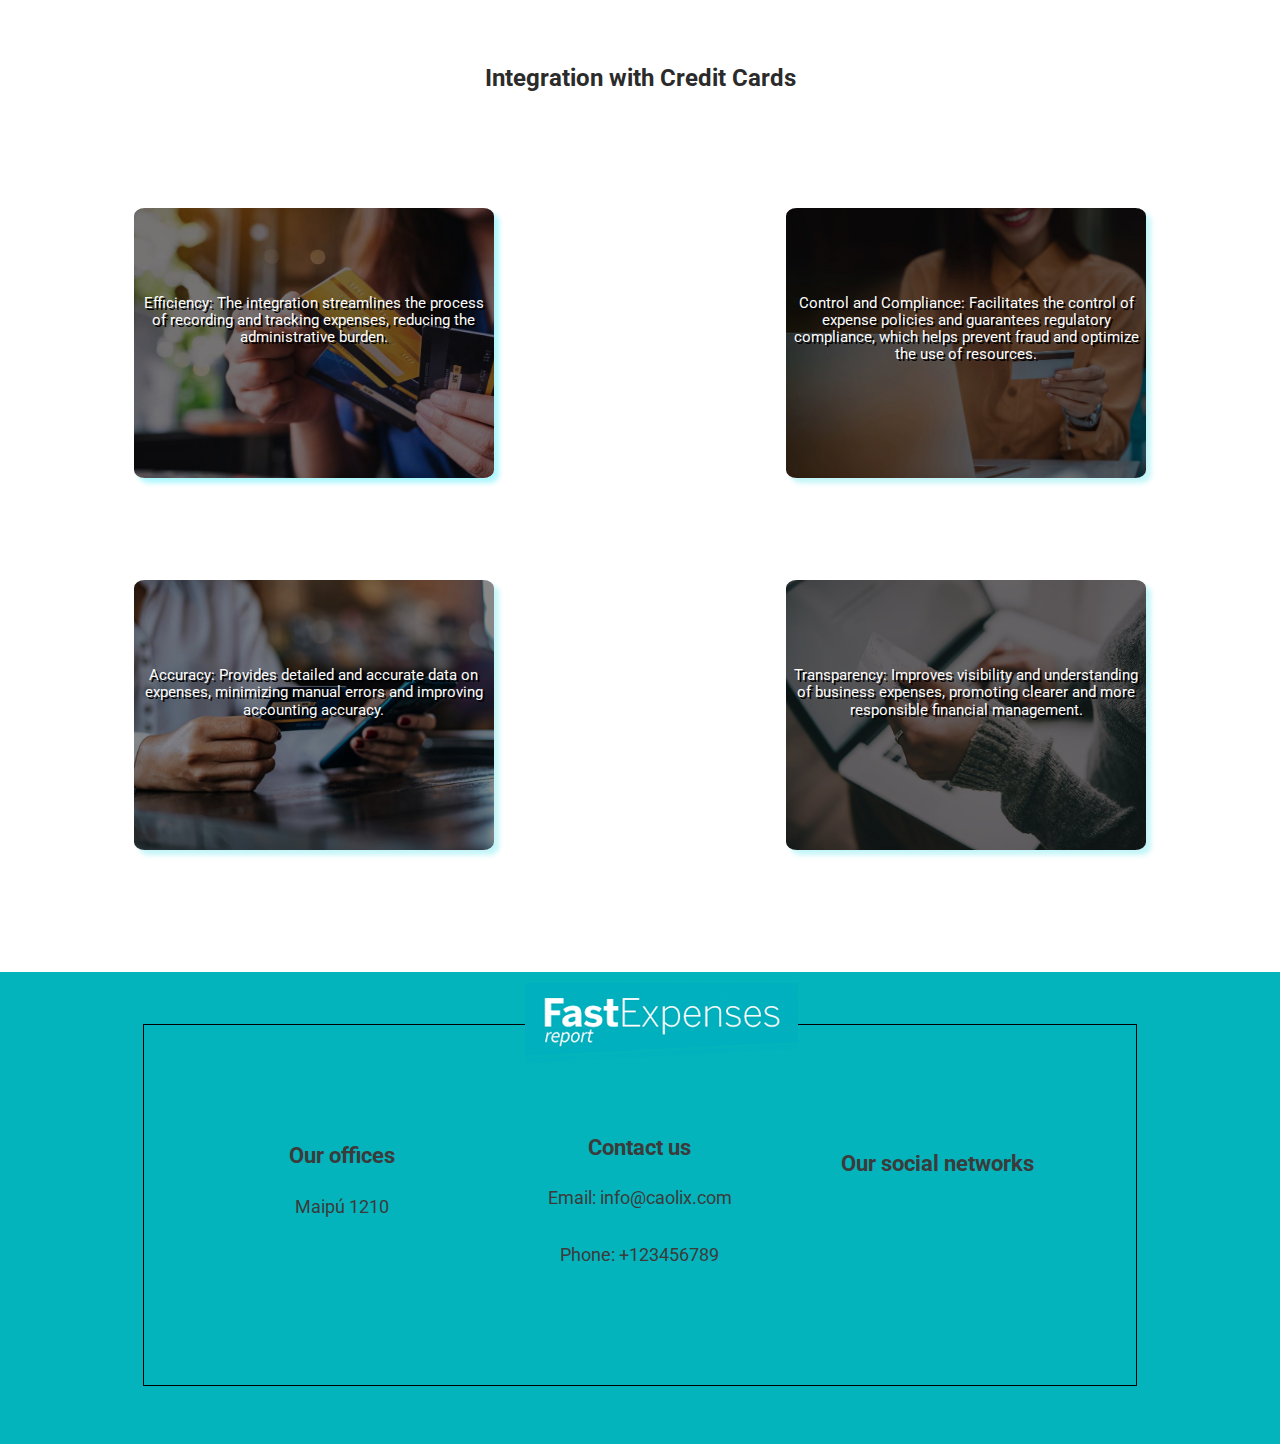
<file: PrincipalEN.html>
<!DOCTYPE html>
<html lang="En">
<head>
    <meta charset="UTF-8">
    <meta name="viewport" content="width=device-width, initial-scale=1.0">
    <link rel="stylesheet" href="normalize.css">
    <link rel="stylesheet" href="./CssEn/styleEN.css">
    <link rel="stylesheet" href="https://cdnjs.cloudflare.com/ajax/libs/font-awesome/6.5.1/css/all.min.css" integrity="sha512-DTOQO9RWCH3ppGqcWaEA1BIZOC6xxalwEsw9c2QQeAIftl+Vegovlnee1c9QX4TctnWMn13TZye+giMm8e2LwA==" crossorigin="anonymous" referrerpolicy="no-referrer" />
    <link href="https://fonts.googleapis.com/css?family=Roboto:100" rel="stylesheet">
    <link href="https://fonts.googleapis.com/css2?family=Montserrat:ital,wght@0,100..900;1,100..900&family=Roboto:ital,wght@0,100;0,300;0,400;0,500;0,700;0,900;1,100;1,300;1,400;1,500;1,700;1,900&display=swap" rel="stylesheet">

    <title>Fast Expenses Report</title>
</head>
<body>
  <!-- HEADER -->
    <header>
  <nav class="menu">
    <a href="./indexEn.html"><img class="logo-header" src="../img-header/Logo.png" alt=""></a>
    <ul class="menu-items">
      <li><a href="./indexEn.html">Home</a></li>
      <li><a href="./indexEn/SolicitarDemo-EN.html">Request demo</a>
        <li><a href="./indexEn/ComolohacemosEN.html">How do we do it</a>
        <li><a href="./indexEn/FuncionalidadesEN.html">Functionalities</a></li>
        <li><a href="./indexEn/BeneficiosEN.html">Benefices</a></li>
        <li><a href="./indexEn/NosotrosEN.html">Us</a></li>
    <div class="radio-inputs">
      <label class="radio">
        <input type="radio" name="radio" checked="">
        <span class="name"><a href="./Index.html">ES</a></span>
      </label>
      <label class="radio">
        <input type="radio" name="radio">
        <span class="name"><a href="./PrincipalEN.html">EN</a></span>
      </label>
    </div>
  </nav>
    <div class="header">
        <li class="idiomas">
         <a href="./PrincipalEN.html">
          <button class="btn-idioma">En</button>
         </a>
          <a class="btn-idioma" href="./index.html">
            <button>Es</button>
         </a>
        </li>
    </div>
  <input type="checkbox" class="openSidebarMenu" id="openSidebarMenu">
  <label for="openSidebarMenu" class="sidebarIconToggle">
    <div class="spinner diagonal part-1"></div>
    <div class="spinner horizontal"></div>
    <div class="spinner diagonal part-2"></div>
  </label>
  <div id="sidebarMenu">
    <ul class="sidebarMenuInner">
      <li><a href="./indexEn.html">Home</a></li>
      <li><a href="./indexEn/SolicitarDemo-EN.html">Request demo</a>
      <li><a href="./indexEn/ComolohacemosEN.html">How do we do it</a>
      <li><a href="./indexEn/FuncionalidadesEN.html">Functionalities</a></li>
      <li><a href="./indexEn/BeneficiosEN.html">Benefices</a></li>
      <li><a href="./indexEn/NosotrosEN.html">Us</a></li>
    </ul>
  </div>
</header>
 <!-- SECCIONES -->
<main>
    <section class="section1">
      <figure>
        <img class="img-celu" src="../img-comolohacemos/celular.png" alt="">
        <video class="video-celu" src="../img-sec1/video-celu.mp4" autoplay loop muted></video>
        <img class="img-mediaTablet" src="../MediaQuerie-Tablet/66036.png" alt="">
        <img class="img-dentrodetablet" src="../MediaQuerie-Tablet/7.jpeg" alt="">
        <img class="img-dentrodetablet1" src="../img-sec1/tablet-img.png" alt="">
        <img class="img-desktop" src="../img-sec1/laptop-computer-tablet-phone-vector-22905419-removebg-preview.png" alt="">
        <img class="img-dentroPc" src="../img-sec1/Sin título-2.jpg" alt="">
      </figure>
    <div class="container-animacion">
        <p id='head1' class='titulo-sec1'>Fast Expenses Report</p>
        <p id='head2' class='titulo-sec1'>Process</p>
        <p id='head3' class='titulo-sec1'>Your expenses</p>
        <p id='head4' class='titulo-sec1'>From anywhere</p>
        <p id='head5' class='titulo-sec1'>In the world</p>
        <p id='head6' class='titulo-sec1'>Fast Expenses Report</p>
    <div class='light x1'></div>
    <div class='light x2'></div>
    <div class='light x3'></div>
    <div class='light x4'></div>
    <div class='light x5'></div>
    <div class='light x6'></div>
    <div class='light x7'></div>
    <div class='light x8'></div>
    <div class='light x9'></div>
    </div>
   </section>
   <!-- SECCION2 -->
   <section class="section2">
    <div class="container-video">
     <video class="video-clientes" src="../Nosotros-EN/videoquienessomos-EN.mp4" autoplay loop muted></video>
    </div>
</section>
<section class="section3">
  <div class="box box1">
    <h2>Know the best in expense reports</h2>
    <p>Discover why our clients choose us.</p>
  </div>
  <div class="container-box">
    <div class="box box2">
      <li>
      <a href="../indexEn/ComolohacemosEN.html">Watch video</a>
     </li>
    </div>
    <div class="box box3">
      <li>
      <a href="../indexEn/SolicitarDemo-EN.html">Request demo</a>
    </li>
    </div>
    <div class="box box4">
      <li>
      <a href="../indexEn/BeneficiosEN.html">Benefices</a>
    </li>
    </div>
  </div>
</section>
<!-- /*SECCION 4 -->
<section class="section4-tarjetasdeCredito">
  <h2>Integration with Credit Cards</h2>
  <div class="container-tarjetas">
   <div class="box1-tarjetas">
    <p class="texto-tarjeta-1">Efficiency: The integration streamlines the process of recording and tracking expenses, reducing the administrative burden.</p>
  </div>
    <div class="box2-tarjetas">
    <p class="texto-tarjeta-2">Accuracy: Provides detailed and accurate data on expenses, minimizing manual errors and improving accounting accuracy.</p>
  </div>
    <div class="box3-tarjetas">
      <p class="texto-tarjeta-3">Control and Compliance: Facilitates the control of expense policies and guarantees regulatory compliance, which helps prevent fraud and optimize the use of resources.</p>
    </div>
    <div class="box4-tarjetas">
      <p class="texto-tarjeta-4">Transparency: Improves visibility and understanding of business expenses, promoting clearer and more responsible financial management.</p>
    </div>
  </div>
</section>
  </main>
  <!-- Footer -->
<footer class="footer">
  <figure class="logo-foot">
    <img src="../img-header/Logo.png" alt="">
  </figure>
  <div class="container-secciones">
  <div class="section sec1foot">
    <h2>Our offices</h2>
    <p>Maipú 1210</p>
  <p class="barra-foot">_________________________</p>
  </div>
  <div class="section sec2foot">
    <h2>Contact us</h2>
    <p>Email: info@caolix.com</p>
    <p>Phone: +123456789</p>
  <p class="barra-foot">_________________________</p>
  </div>
  <div class="section sec3foot">
    <h2>Our social networks</h2>
    <ul class="social-links">
    <li class="container-i"><i class="fa-brands fa-facebook"><a href="#"></a></i>
     <i class="fa-brands fa-linkedin"><a href="#"></a></i>
      <i class="fa-brands fa-instagram"><a href="#"></a></i></li>
    </ul>
     <p class="barra-foot">_________________________</p>
  </div>
</div>
</footer>
</body>
</html>
</file>
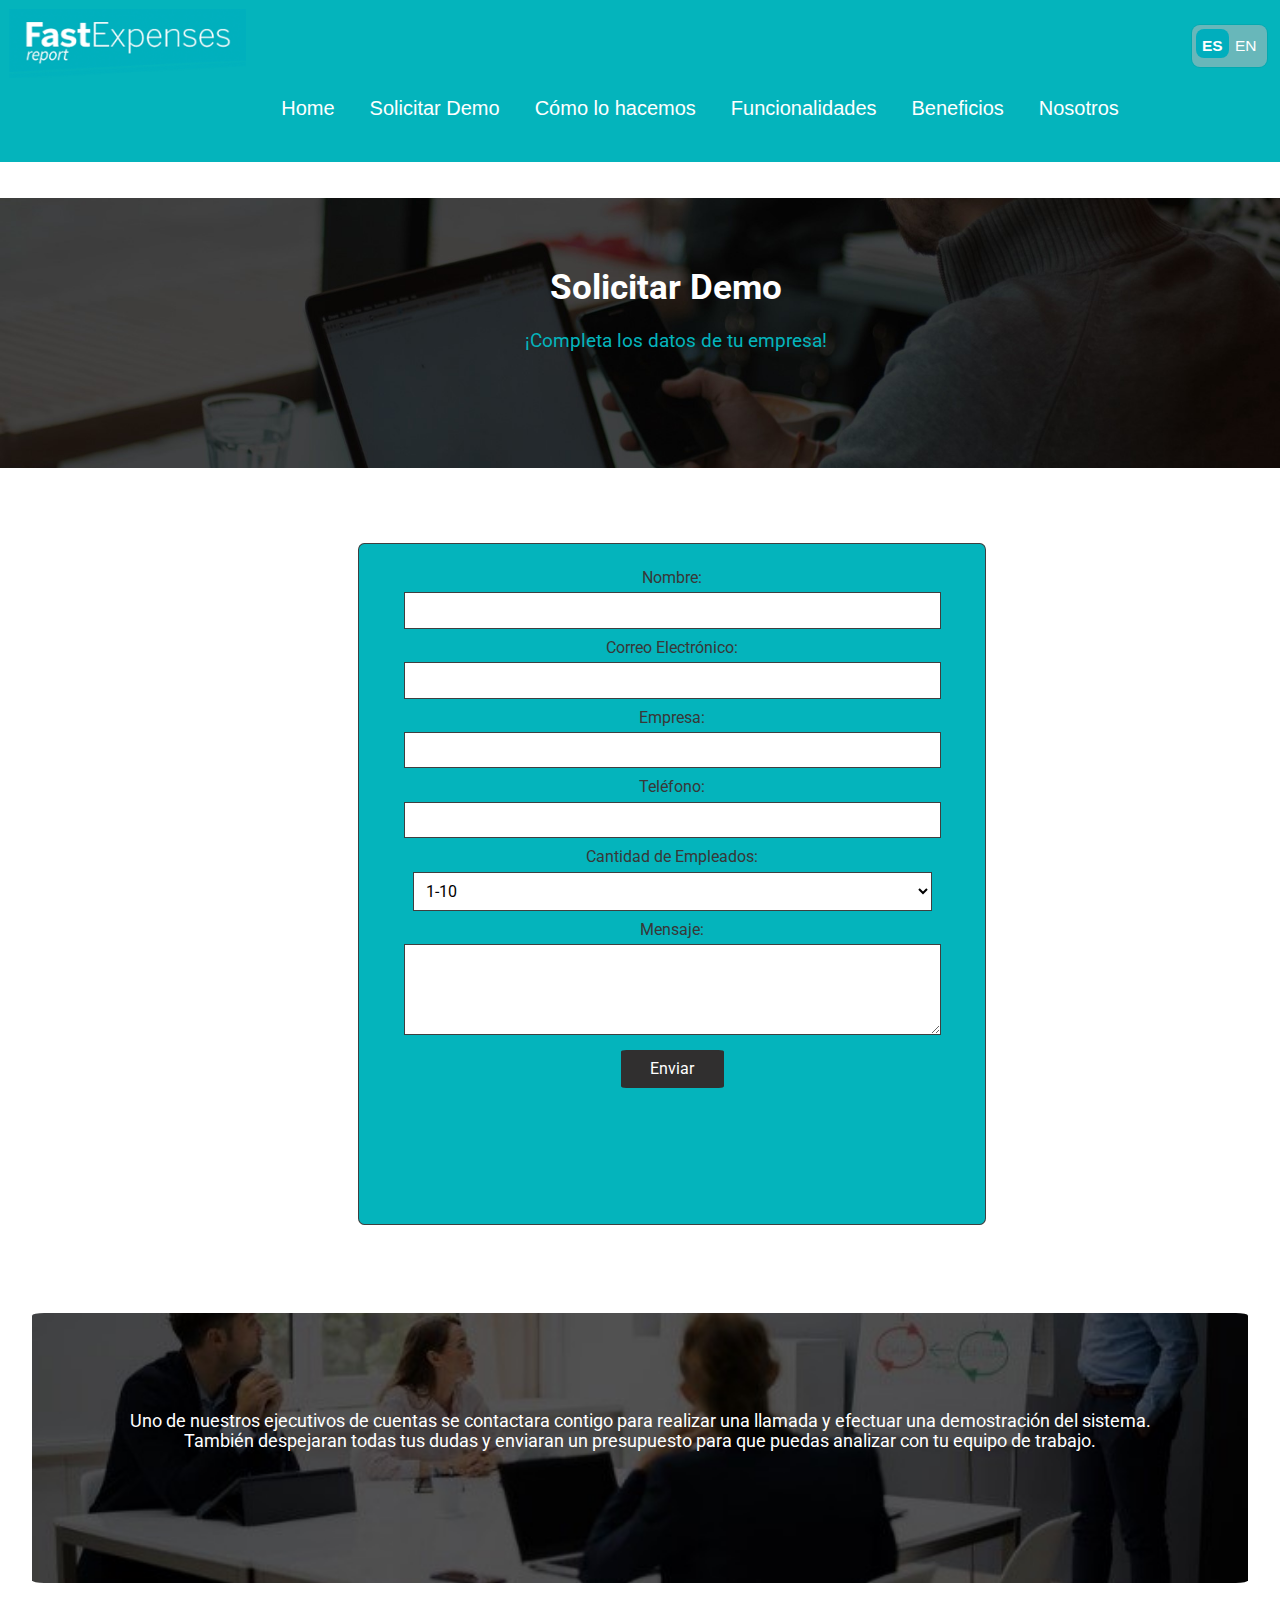
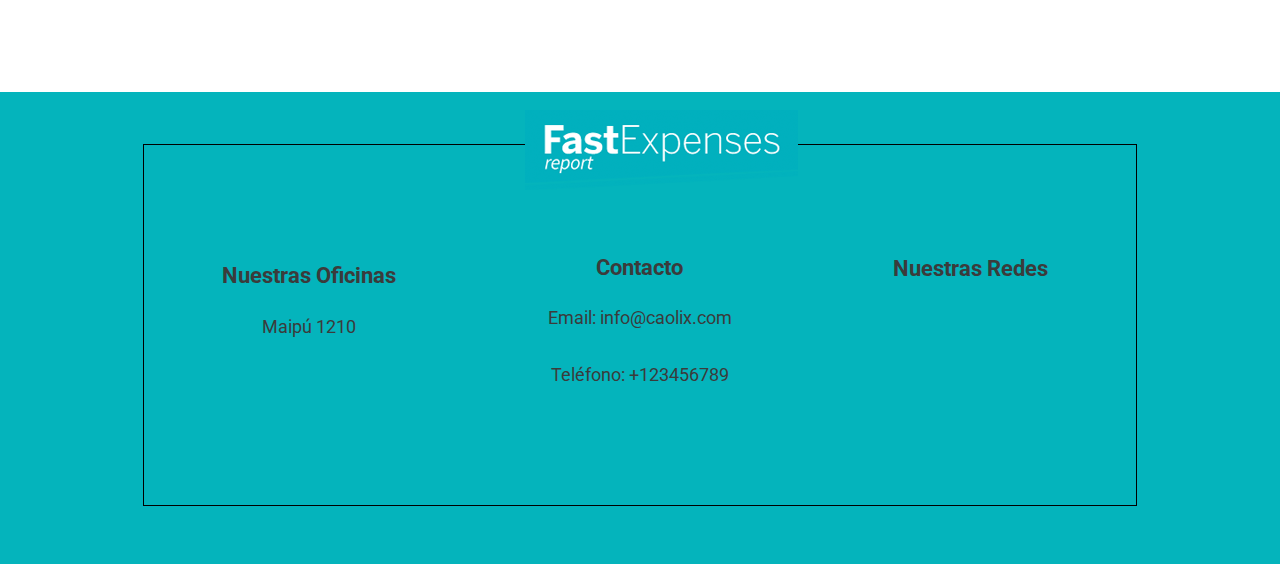
<file: SolicitarDemo.html>
<!DOCTYPE html>
<html lang="es">
<head>
    <meta charset="UTF-8">
    <meta name="viewport" content="width=device-width, initial-scale=1.0">
    <link rel="stylesheet" href="../normalize.css">
    <link rel="stylesheet" href="./Css-ES/SolicitarDemo.css">
    <link rel="stylesheet" href="https://cdnjs.cloudflare.com/ajax/libs/font-awesome/6.5.1/css/all.min.css" integrity="sha512-DTOQO9RWCH3ppGqcWaEA1BIZOC6xxalwEsw9c2QQeAIftl+Vegovlnee1c9QX4TctnWMn13TZye+giMm8e2LwA==" crossorigin="anonymous" referrerpolicy="no-referrer" />
    <link href="https://fonts.googleapis.com/css?family=Roboto:100" rel="stylesheet">
    <link href="https://fonts.googleapis.com/css2?family=Montserrat:ital,wght@0,100..900;1,100..900&family=Roboto:ital,wght@0,100;0,300;0,400;0,500;0,700;0,900;1,100;1,300;1,400;1,500;1,700;1,900&display=swap" rel="stylesheet">

    <title>Fast Expenses Report</title>
</head>
<body>
  <!-- HEADER -->
    <header>
  <nav class="menu">
    <a href="./index.html"><img class="logo-header" src="../img-header/Logo.png" alt=""></a>
    <ul class="menu-items">
      <li><a href="./index.html">Home</a></li>
      <li><a href="./SolicitarDemo.html">Solicitar Demo</a>
      <li><a href="./Comolohacemos.html">Cómo lo hacemos</a>
      <li><a href="./Funcionalidades.html">Funcionalidades</a></li>
      <li><a href="./Beneficios.html">Beneficios</a></li>
      <li><a href="./Nosotros.html">Nosotros</a></li>
    <div class="radio-inputs">
      <label class="radio">
        <input type="radio" name="radio" checked="">
        <span class="name"><a href="./SolicitarDemo.html">ES</a></span>
      </label>
      <label class="radio">
        <input type="radio" name="radio">
        <span class="name"><a href="./indexEn/SolicitarDemo-EN.html">EN</a></span>
      </label>
    </div>
  </nav>
    <div class="header">
        <li class="idiomas">
         <a href="./indexEn/SolicitarDemo-EN.html">
          <button class="btn-idioma">En</button>
         </a>
          <a class="btn-idioma" href="./SolicitarDemo.html">
            <button>Es</button>
         </a>
        </li>
    </div>
  <input type="checkbox" class="openSidebarMenu" id="openSidebarMenu">
  <label for="openSidebarMenu" class="sidebarIconToggle">
    <div class="spinner diagonal part-1"></div>
    <div class="spinner horizontal"></div>
    <div class="spinner diagonal part-2"></div>
  </label>
  <div id="sidebarMenu">
    <ul class="sidebarMenuInner">
      <li><a href="./index.html">Home</a></li>
      <li><a href="./SolicitarDemo.html">Solicitar Demo</a>
      <li><a href="./Comolohacemos.html">Cómo lo hacemos</a>
      <li><a href="./Funcionalidades.html">Funcionalidades</a></li>
      <li><a href="./Beneficios.html">Beneficios</a></li>
      <li><a href="./Nosotros.html">Nosotros</a></li>
    </ul>
  </div>
</header>
<main>
  <section class="sec-solicitarDemo">
    <div class="fondo-tituloSolicitar">
    <h2 class="titulo-demo">Solicitar Demo</h2>
    <p class="subtitulo">¡Completa los datos de tu empresa!</p>
  </div>
    <form action="#" method="POST">
      <label for="nombre">Nombre:</label>
      <input type="text" id="nombre" name="nombre" required>
      <label for="email">Correo Electrónico:</label>
      <input type="email" id="email" name="email" required>
      <label for="empresa">Empresa:</label>
      <input type="text" id="empresa" name="empresa">
      <label for="telefono">Teléfono:</label>
      <input type="tel" id="telefono" name="telefono">
      <label for="cantidad">Cantidad de Empleados:</label>
      <select id="cantidad" name="cantidad">
        <option value="1-10">1-10</option>
        <option value="11-50">11-50</option>
        <option value="51-100">51-100</option>
        <option value="Más de 100">Más de 100</option>
      </select>
      <label for="mensaje">Mensaje:</label>
      <textarea id="mensaje" name="mensaje" rows="4"></textarea>
      <button class="btn-form" type="submit">Enviar</button>
    </form>
    <div class="container-img-texto">
    <p class="texto-solicitar">Uno de nuestros ejecutivos de cuentas se contactara contigo para realizar una llamada y efectuar una demostración del sistema. También despejaran todas tus dudas y enviaran un presupuesto para que puedas analizar con tu equipo de trabajo.</p>
    </div>
  </section>
</main>
<!-- Footer -->
<footer class="footer">
<figure class="logo-foot">
  <img src="../img-header/Logo.png" alt="">
</figure>
<div class="container-secciones">
<div class="section sec1foot">
  <h2>Nuestras Oficinas</h2>
  <p>Maipú 1210</p>
<p class="barra-foot">_________________________</p>
</div>
<div class="section sec2foot">
  <h2>Contacto</h2>
  <p>Email: info@caolix.com</p>
  <p>Teléfono: +123456789</p>
<p class="barra-foot">_________________________</p>
</div>
<div class="section sec3foot">
  <h2>Nuestras Redes</h2>
  <ul class="social-links">
  <li class="container-i"><i class="fa-brands fa-facebook"><a href="#"></a></i>
   <i class="fa-brands fa-linkedin"><a href="#"></a></i>
    <i class="fa-brands fa-instagram"><a href="#"></a></i></li>
  </ul>
   <p class="barra-foot">_________________________</p>
</div>
</div>
</footer>
</body>
</html>
</file>
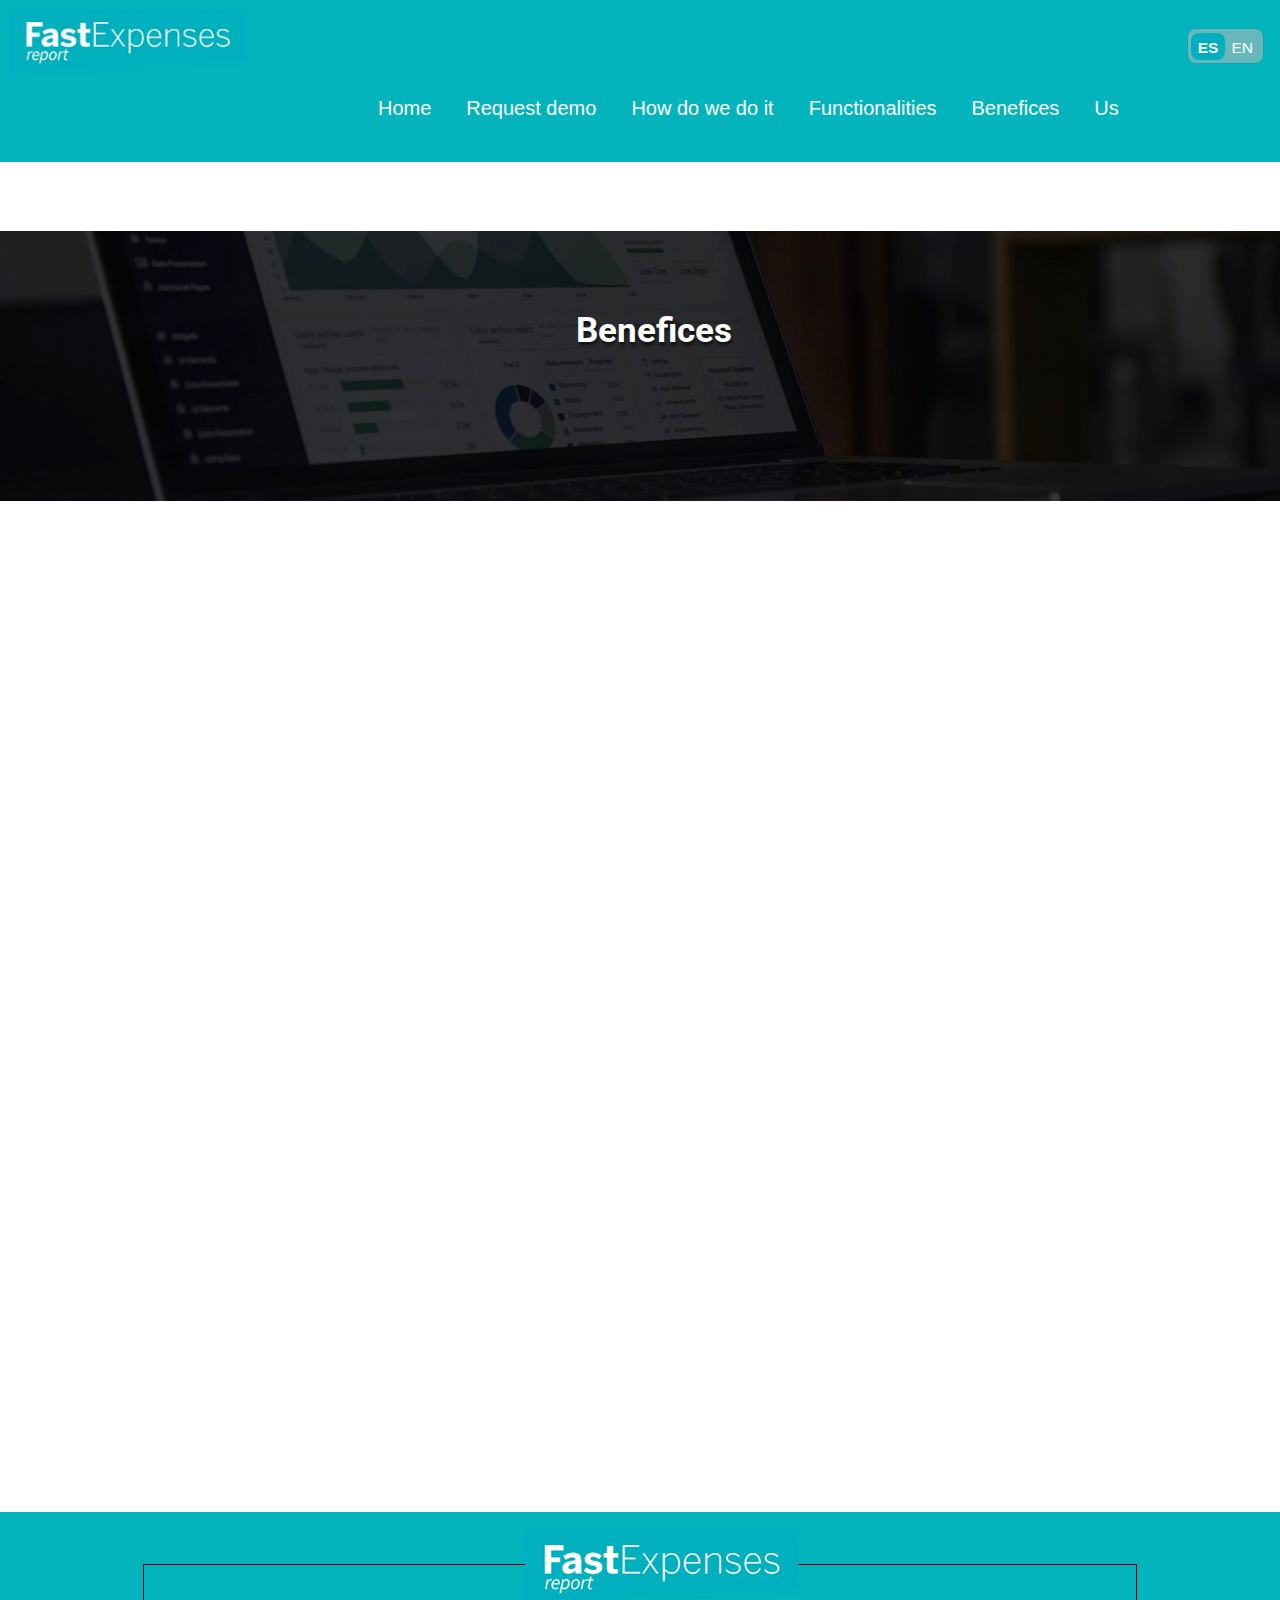
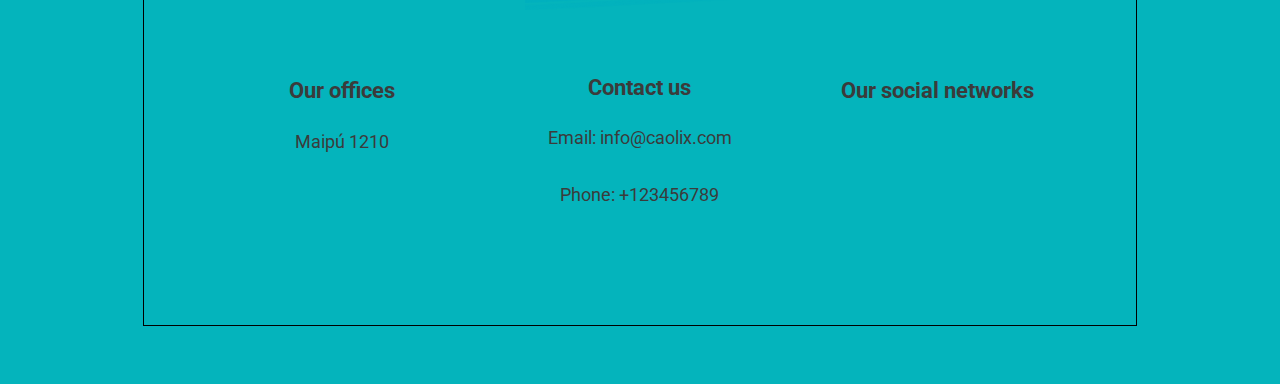
<file: indexEn/BeneficiosEN.html>
<!DOCTYPE html>
<html lang="En">

<head>
  <meta charset="UTF-8">
  <meta name="viewport" content="width=device-width, initial-scale=1.0">
  <link rel="stylesheet" href="../normalize.css">
  <link rel="stylesheet" href="../CssEn/BeneficiosEN.css">
  <link rel="stylesheet" href="https://cdnjs.cloudflare.com/ajax/libs/font-awesome/6.5.1/css/all.min.css"
    integrity="sha512-DTOQO9RWCH3ppGqcWaEA1BIZOC6xxalwEsw9c2QQeAIftl+Vegovlnee1c9QX4TctnWMn13TZye+giMm8e2LwA=="
    crossorigin="anonymous" referrerpolicy="no-referrer" />
  <link href="https://fonts.googleapis.com/css?family=Roboto:100" rel="stylesheet">
  <link
    href="https://fonts.googleapis.com/css2?family=Montserrat:ital,wght@0,100..900;1,100..900&family=Roboto:ital,wght@0,100;0,300;0,400;0,500;0,700;0,900;1,100;1,300;1,400;1,500;1,700;1,900&display=swap"
    rel="stylesheet">

  <title>Fast Expenses Report</title>
</head>

<body>
  <!-- HEADER -->
  <header>
      <nav class="menu">
        <a href="../PrincipalEN.html"><img class="logo-header" src="../img-header/Logo.png" alt=""></a>
          <ul class="menu-items">
            <li><a href="../PrincipalEN.html">Home</a></li>
            <li><a href="./SolicitarDemo-EN.html">Request demo</a>
              <li><a href="./ComolohacemosEN.html">How do we do it</a>
              <li><a href="./FuncionalidadesEN.html">Functionalities</a></li>
              <li><a href="./BeneficiosEN.html">Benefices</a></li>
              <li><a href="./NosotrosEN.html">Us</a></li>
              <div class="radio-inputs">
                  <label class="radio">
                      <input type="radio" name="radio" checked="">
                      <span class="name"><a href="../Beneficios.html">ES</a></span>
                  </label>
                  <label class="radio">
                      <input type="radio" name="radio">
                      <span class="name"><a href="./BeneficiosEN.html">EN</a></span>
                  </label>
              </div>
      </nav>
      <div class="header">
          <li class="idiomas">
              <a href="./BeneficiosEN.html">
                  <button class="btn-idioma">En</button>
              </a>
              <a class="btn-idioma" href="../Beneficios.html">
                  <button>Es</button>
              </a>
          </li>
      </div>
      <input type="checkbox" class="openSidebarMenu" id="openSidebarMenu">
      <label for="openSidebarMenu" class="sidebarIconToggle">
          <div class="spinner diagonal part-1"></div>
          <div class="spinner horizontal"></div>
          <div class="spinner diagonal part-2"></div>
      </label>
      <div id="sidebarMenu">
          <ul class="sidebarMenuInner">
            <li><a href="../PrincipalEN.html">Home</a></li>
            <li><a href="./SolicitarDemo-EN.html">Request demo</a>
              <li><a href="./ComolohacemosEN.html">How do we do it</a>
              <li><a href="./FuncionalidadesEN.html">Functionalities</a></li>
              <li><a href="./BeneficiosEN.html">Benefices</a></li>
              <li><a href="./NosotrosEN.html">Us</a></li>
          </ul>
      </div>
  </header>
  <main>
    <section class="section-beneficios">
      <div class="container-img">
        <h1>Benefices</h1>
      </div>
      <div class="container">
        <div class="card">
          <img class="img1" src="../img-beneficios/1.png" alt="">
          <p><strong>Software adaptable to needs</strong> technological and accounting system of companies.</p></div>
        <div class="card">
          <img class="img2" src="../img-beneficios/7.png" alt="">
          <p>Automate the process to avoid manual loading;
          <strong>optimizing time and reducing costs.</strong></p></div>
        <div class="card">
          <img class="img3" src="../img-beneficios/6.png" alt="">
          <p><strong>Avoid tax evasion</strong> for false invoices, fraud, typing and accounting errors.</p></div>
        <div class="card">
          <img class="img4" src="../img-beneficios/4.png" alt="">
          <p><strong>Set up approval</strong> of the surrender according to the company's expense policy.</p></div>
      <div class="card card5">
        <img class="img5" src="../img-beneficios/analisis.png" alt="">
        <p><strong>Advanced Analysis</strong> We offer analysis tools that allow companies to identify trends and improvement patterns in their expenses.</p></div>
    <div class="card card6">
      <img class="img6" src="../img-beneficios/2.png" alt="">
      <p><strong>Greater accuracy</strong> Automating data capture minimizes errors in expense reports, improving information accuracy.</p></div>
      </div>
    </div>
  </div>
    </section>
</main>
<!-- Footer -->
<footer class="footer">
    <figure class="logo-foot">
        <img src="../img-header/Logo.png" alt="">
    </figure>
    <div class="container-secciones">
        <div class="section sec1foot">
            <h2>Our offices</h2>
            <p>Maipú 1210</p>
            <p class="barra-foot">_________________________</p>
        </div>
        <div class="section sec2foot">
            <h2>Contact us</h2>
            <p>Email: info@caolix.com</p>
            <p>Phone: +123456789</p>
            <p class="barra-foot">_________________________</p>
        </div>
        <div class="section sec3foot">
            <h2>Our social networks</h2>
            <ul class="social-links">
                <li class="container-i"><i class="fa-brands fa-facebook"><a href="#"></a></i>
                    <i class="fa-brands fa-linkedin"><a href="#"></a></i>
                    <i class="fa-brands fa-instagram"><a href="#"></a></i>
                </li>
            </ul>
            <p class="barra-foot">_________________________</p>
        </div>
    </div>
</footer>
</body>

</html>
</file>
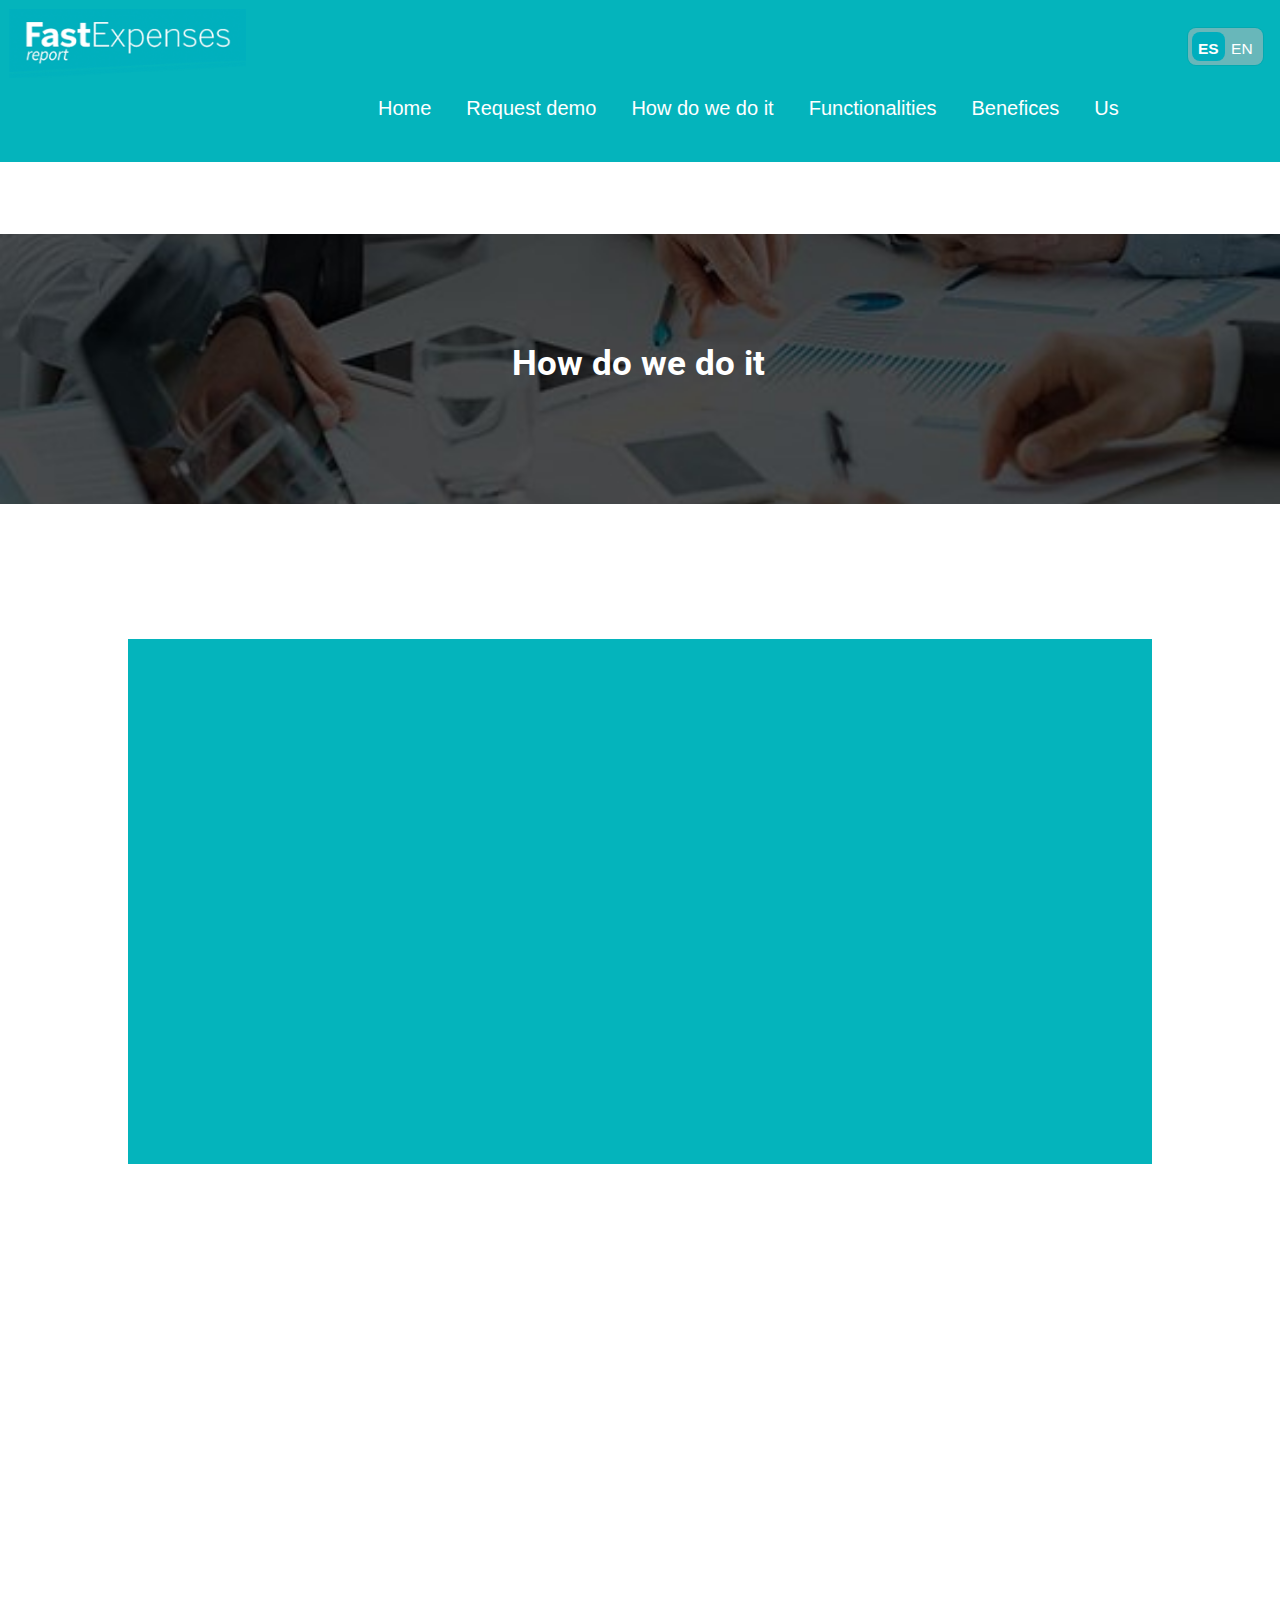
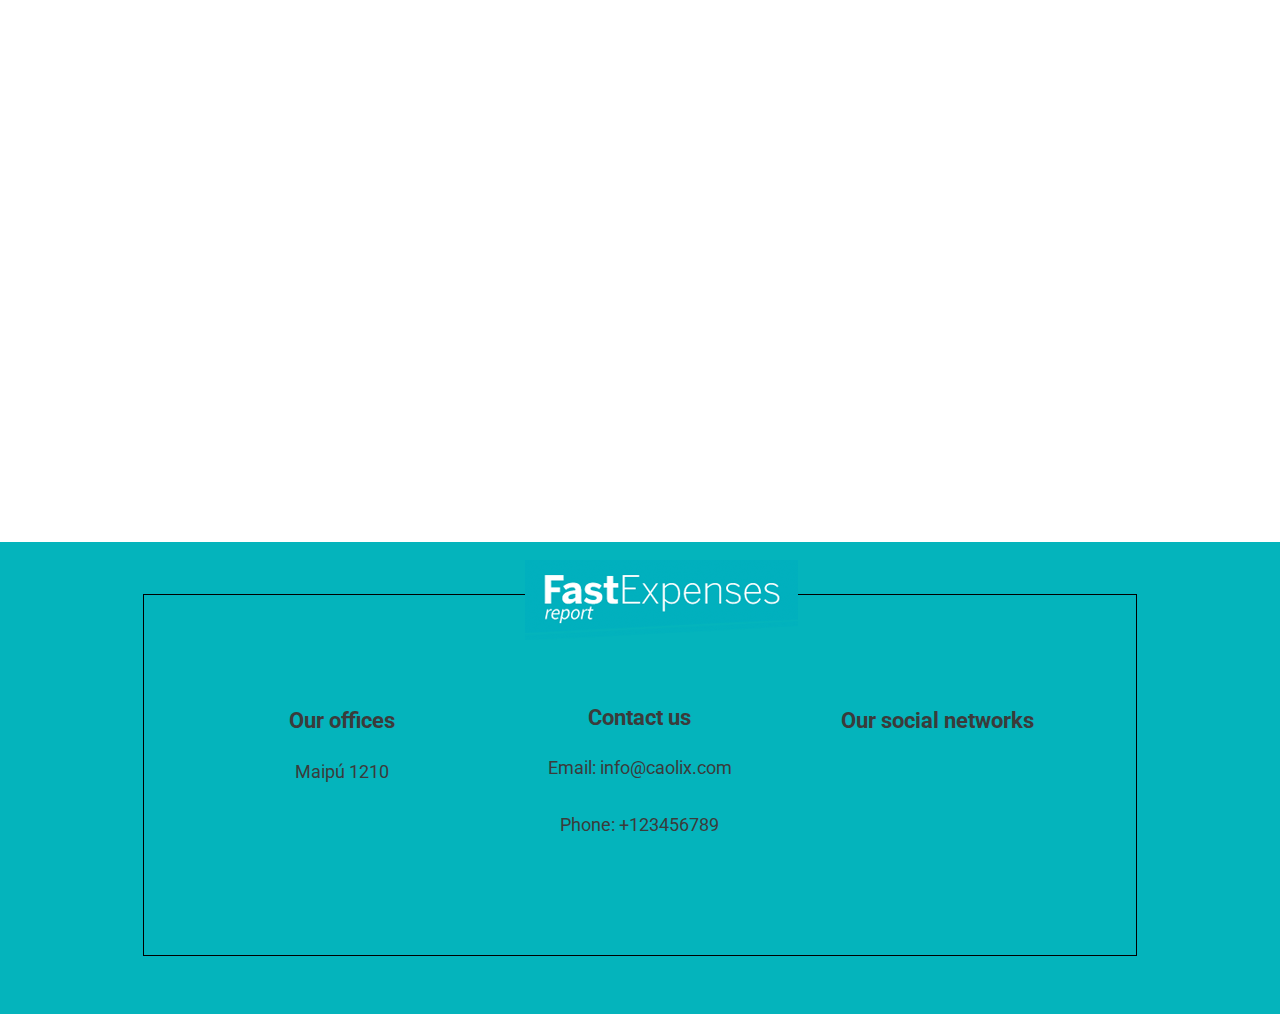
<file: indexEn/ComolohacemosEN.html>
<!DOCTYPE html>
<html lang="En">

<head>
  <meta charset="UTF-8">
  <meta name="viewport" content="width=device-width, initial-scale=1.0">
  <link rel="stylesheet" href="../normalize.css">
  <link rel="stylesheet" href="../CssEn/ComohacemosEN.css">
  <link rel="stylesheet" href="https://cdnjs.cloudflare.com/ajax/libs/font-awesome/6.5.1/css/all.min.css"
    integrity="sha512-DTOQO9RWCH3ppGqcWaEA1BIZOC6xxalwEsw9c2QQeAIftl+Vegovlnee1c9QX4TctnWMn13TZye+giMm8e2LwA=="
    crossorigin="anonymous" referrerpolicy="no-referrer" />
  <link href="https://fonts.googleapis.com/css?family=Roboto:100" rel="stylesheet">
  <link
    href="https://fonts.googleapis.com/css2?family=Montserrat:ital,wght@0,100..900;1,100..900&family=Roboto:ital,wght@0,100;0,300;0,400;0,500;0,700;0,900;1,100;1,300;1,400;1,500;1,700;1,900&display=swap"
    rel="stylesheet">

  <title>Fast Expenses Report</title>
</head>

<body>
  <!-- HEADER -->
    <header>
  <nav class="menu">
    <a href="../PrincipalEN.html"><img class="logo-header" src="../img-header/Logo.png" alt=""></a>
    <ul class="menu-items">
      <li><a href="../PrincipalEN.html">Home</a></li>
      <li><a href="./SolicitarDemo-EN.html">Request demo</a>
      <li><a href="./ComolohacemosEN.html">How do we do it</a>
      <li><a href="./FuncionalidadesEN.html">Functionalities</a></li>
      <li><a href="./BeneficiosEN.html">Benefices</a></li>
      <li><a href="./NosotrosEN.html">Us</a></li>
    <div class="radio-inputs">
      <label class="radio">
        <input type="radio" name="radio" checked="">
        <span class="name"><a href="../Comolohacemos.html">ES</a></span>
      </label>
      <label class="radio">
        <input type="radio" name="radio">
        <span class="name"><a href="./ComolohacemosEN.html">EN</a></span>
      </label>
    </div>
  </nav>
    <div class="header">
        <li class="idiomas">
         <a href="./ComolohacemosEN.html">
          <button class="btn-idioma">En</button>
         </a>
          <a class="btn-idioma" href="../Comolohacemos.html">
            <button>Es</button>
         </a>
        </li>
    </div>
  <input type="checkbox" class="openSidebarMenu" id="openSidebarMenu">
  <label for="openSidebarMenu" class="sidebarIconToggle">
    <div class="spinner diagonal part-1"></div>
    <div class="spinner horizontal"></div>
    <div class="spinner diagonal part-2"></div>
  </label>
  <div id="sidebarMenu">
    <ul class="sidebarMenuInner">
      <li><a href="../PrincipalEN.html">Home</a></li>
      <li><a href="./SolicitarDemo-EN.html">Request demo</a>
      <li><a href="./ComolohacemosEN.html">How do we do it</a>
      <li><a href="./FuncionalidadesEN.html">Functionalities</a></li>
      <li><a href="./BeneficiosEN.html">Benefices</a></li>
      <li><a href="./NosotrosEN.html">Us</a></li>
    </ul>
  </div>
</header>

  <main>
    <section class="sec-comolohacemos">
      <div class="fondo-titulo"></div>
      <div class="container-comohacemos">
        <h2>How do we do it</h2>
          <iframe class="contenedor-video" src="https://player.vimeo.com/video/240424698?h=cc945c885d" width="100%" height="100%" frameborder="0" allow=" autoplay; loop; fullscreen; picture-in-picture" allowfullscreen></iframe>
          </div>
        <div class=" box-1">
          <h6>Data processing</h6>
          <p>The user must gather proof of expenses (tickets, invoices, invoices, receipts, etc.) and enter them into
            the system. You can select one of the following ways:</p>
        <div class=" box-3">
          <h6>Real-time visibility</h6>
          <p>Our systems provide a real-time view of business expenses, allowing managers and financial officers to make informed budget decisions and make adjustments as necessary.</p>
          </div>
        <div class=" box-2">
          <img class="img-cel" src="../img-comolohacemos/celular.png" alt="">
          <div class="contenido-cel">
          <img class="img-contenido img1" src="../ComolohacemosEN/1.jpg" alt="">
          <img class="img-contenido img2" src="../ComolohacemosEN/2.jpg" alt="">
          <img class="img-contenido img3" src="../ComolohacemosEN/3.jpg" alt="">
        </div>
        </div>
      </div>
    </section>
  </main>
  
  <!-- Footer -->
  <footer class="footer">
    <figure class="logo-foot">
      <img src="../img-header/Logo.png" alt="">
    </figure>
    <div class="container-secciones">
    <div class="section sec1foot">
      <h2>Our offices</h2>
      <p>Maipú 1210</p>
    <p class="barra-foot">_________________________</p>
    </div>
    <div class="section sec2foot">
      <h2>Contact us</h2>
      <p>Email: info@caolix.com</p>
      <p>Phone: +123456789</p>
    <p class="barra-foot">_________________________</p>
    </div>
    <div class="section sec3foot">
      <h2>Our social networks</h2>
      <ul class="social-links">
      <li class="container-i"><i class="fa-brands fa-facebook"><a href="#"></a></i>
       <i class="fa-brands fa-linkedin"><a href="#"></a></i>
        <i class="fa-brands fa-instagram"><a href="#"></a></i></li>
      </ul>
       <p class="barra-foot">_________________________</p>
    </div>
  </div>
  </footer>
</body>

</html>
</file>
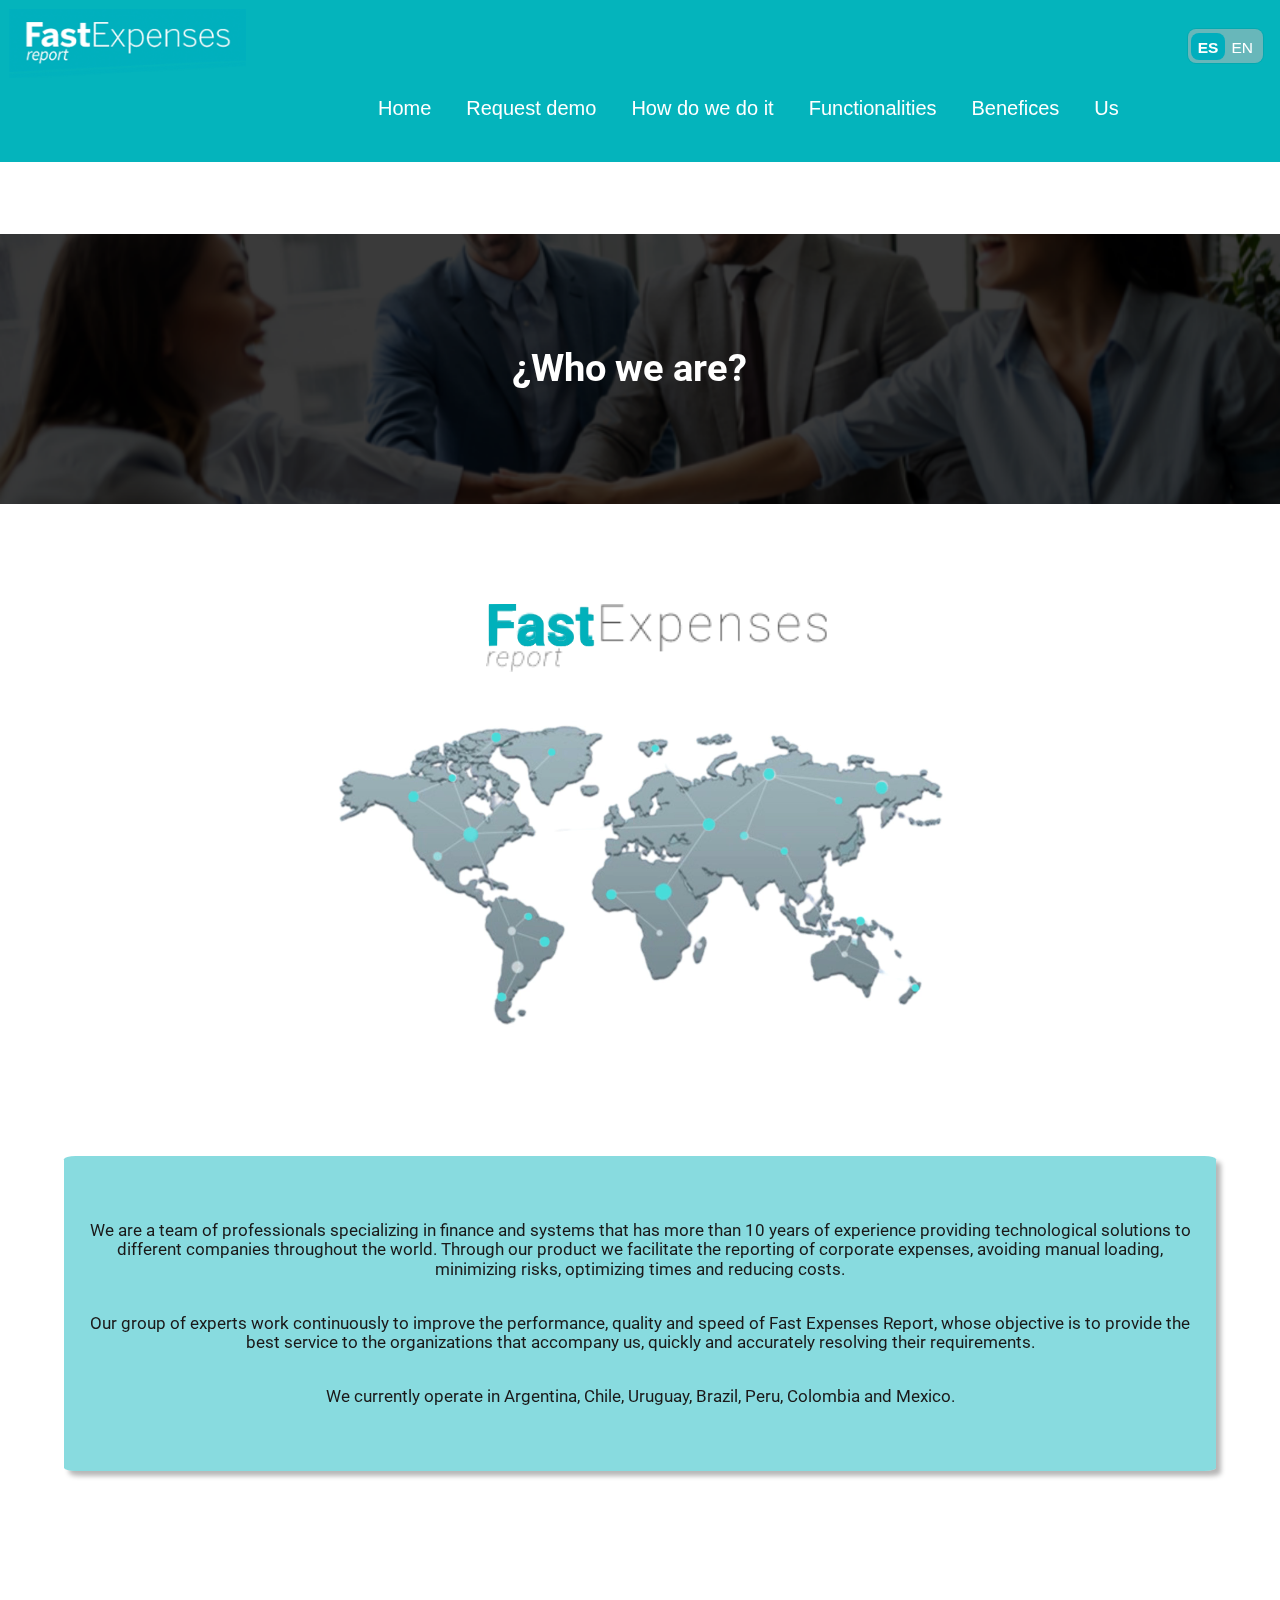
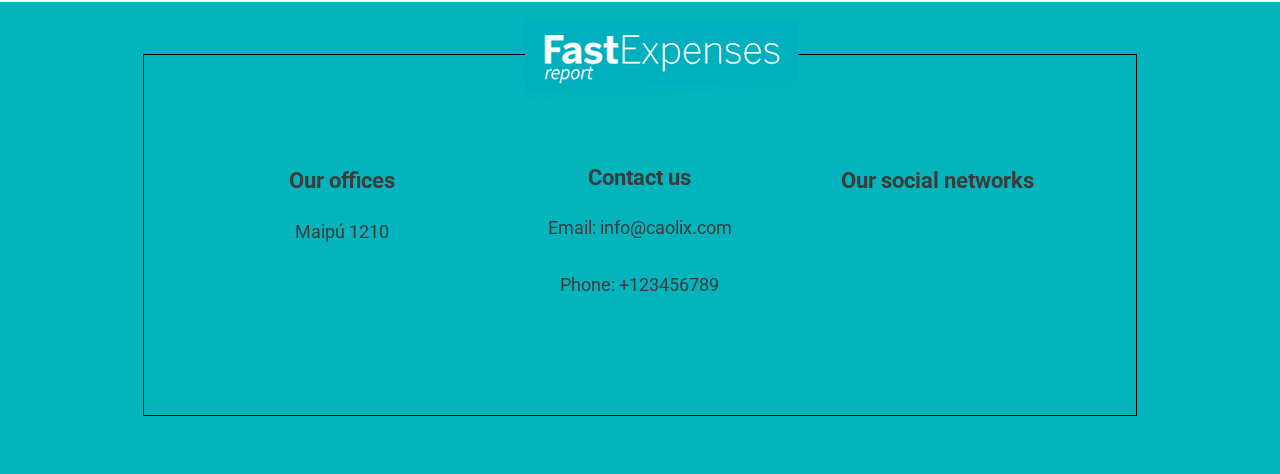
<file: indexEn/NosotrosEN.html>
<!DOCTYPE html>
<html lang="En">

<head>
    <meta charset="UTF-8">
    <meta name="viewport" content="width=device-width, initial-scale=1.0">
    <link rel="stylesheet" href="../normalize.css">
    <link rel="stylesheet" href="../CssEn/NosotrosEN.css">
    <link rel="stylesheet" href="https://cdnjs.cloudflare.com/ajax/libs/font-awesome/6.5.1/css/all.min.css"
        integrity="sha512-DTOQO9RWCH3ppGqcWaEA1BIZOC6xxalwEsw9c2QQeAIftl+Vegovlnee1c9QX4TctnWMn13TZye+giMm8e2LwA=="
        crossorigin="anonymous" referrerpolicy="no-referrer" />
    <link href="https://fonts.googleapis.com/css?family=Roboto:100" rel="stylesheet">
    <link
        href="https://fonts.googleapis.com/css2?family=Montserrat:ital,wght@0,100..900;1,100..900&family=Roboto:ital,wght@0,100;0,300;0,400;0,500;0,700;0,900;1,100;1,300;1,400;1,500;1,700;1,900&display=swap"
        rel="stylesheet">

    <title>Fast Expenses Report</title>
</head>
<body>
    <!-- HEADER -->
    <header>
        <nav class="menu">
            <a href="../PrincipalEN.html"><img class="logo-header" src="../img-header/Logo.png" alt=""></a>
            <ul class="menu-items">
                <li><a href="../PrincipalEN.html">Home</a></li>
                <li><a href="./SolicitarDemo-EN.html">Request demo</a>
                <li><a href="./ComolohacemosEN.html">How do we do it</a>
                <li><a href="./FuncionalidadesEN.html">Functionalities</a></li>
                <li><a href="./BeneficiosEN.html">Benefices</a></li>
                <li><a href="./NosotrosEN.html">Us</a></li>
                <div class="radio-inputs">
                    <label class="radio">
                        <input type="radio" name="radio" checked="">
                        <span class="name"><a href="../html-ES/Nosotros.html">ES</a></span>
                    </label>
                    <label class="radio">
                        <input type="radio" name="radio">
                        <span class="name"><a href="./NosotrosEN.html">EN</a></span>
                    </label>
                </div>
        </nav>
        <div class="header">
            <li class="idiomas">
                <a href="./NosotrosEN.html">
                    <button class="btn-idioma">En</button>
                </a>
                <a class="btn-idioma" href="../Nosotros.html">
                    <button>Es</button>
                </a>
            </li>
        </div>
        <input type="checkbox" class="openSidebarMenu" id="openSidebarMenu">
        <label for="openSidebarMenu" class="sidebarIconToggle">
            <div class="spinner diagonal part-1"></div>
            <div class="spinner horizontal"></div>
            <div class="spinner diagonal part-2"></div>
        </label>
        <div id="sidebarMenu">
            <ul class="sidebarMenuInner">
                <li><a href="../PrincipalEN.html">Home</a></li>
                <li><a href="./SolicitarDemo-EN.html">Request demo</a>
                <li><a href="./ComolohacemosEN.html">How do we do it</a>
                <li><a href="./FuncionalidadesEN.html">Functionalities</a></li>
                <li><a href="./BeneficiosEN.html">Benefices</a></li>
                <li><a href="./NosotrosEN.html">Us</a></li>
            </ul>
        </div>
    </header>
    <main>
        <section class="sec-1-nosotros">
          <div class="contenedor-titulo-nos">
          <h2 class="titulo-nos">¿Who we are?</h2>
        </div>
          <figure>
            <img class="logo-nos" src="../img-nosotros/ferLogo.png" alt="">
            <img class="logo-nos-Tablet" src="../img-nosotros/ferLogo.png" alt="">
            <img class="logo-nos-Tablet" src="../img-nosotros/logo3.png" alt="">
            <video class="video-nos" src="../img-nosotros/video-quienessomos.mp4" loop muted autoplay>
          </figure>
          </div>
          <div class="cajas-texto">
            <div class="caja caja1"><p class="texto-nos1">We are a team of professionals specializing in finance and systems that has
                more than 10 years of experience providing technological solutions to different companies
                throughout the world. Through our product we facilitate the reporting of corporate expenses,
                avoiding manual loading, minimizing risks, optimizing times and reducing costs.</p>
            </div>
            <div class="caja caja2"><p class="texto-nos1">Our group of experts work continuously to improve the performance, quality and
                speed of Fast Expenses Report, whose objective is to provide the best service to the
                organizations that accompany us, quickly and accurately resolving their requirements.</p>
            </div>
            <div class="caja caja3">
            <p class="texto-nos1">We currently operate in Argentina, Chile, Uruguay, Brazil, Peru, Colombia and Mexico.</p>
            </div>
          </div>
        </section>
    </main>
    <!-- Footer -->
    <footer class="footer">
        <figure class="logo-foot">
            <img src="../img-header/Logo.png" alt="">
        </figure>
        <div class="container-secciones">
            <div class="section sec1foot">
                <h2>Our offices</h2>
                <p>Maipú 1210</p>
                <p class="barra-foot">_________________________</p>
            </div>
            <div class="section sec2foot">
                <h2>Contact us</h2>
                <p>Email: info@caolix.com</p>
                <p>Phone: +123456789</p>
                <p class="barra-foot">_________________________</p>
            </div>
            <div class="section sec3foot">
                <h2>Our social networks</h2>
                <ul class="social-links">
                    <li class="container-i"><i class="fa-brands fa-facebook"><a href="#"></a></i>
                        <i class="fa-brands fa-linkedin"><a href="#"></a></i>
                        <i class="fa-brands fa-instagram"><a href="#"></a></i>
                    </li>
                </ul>
                <p class="barra-foot">_________________________</p>
            </div>
        </div>
    </footer>
</body>

</html>
</file>
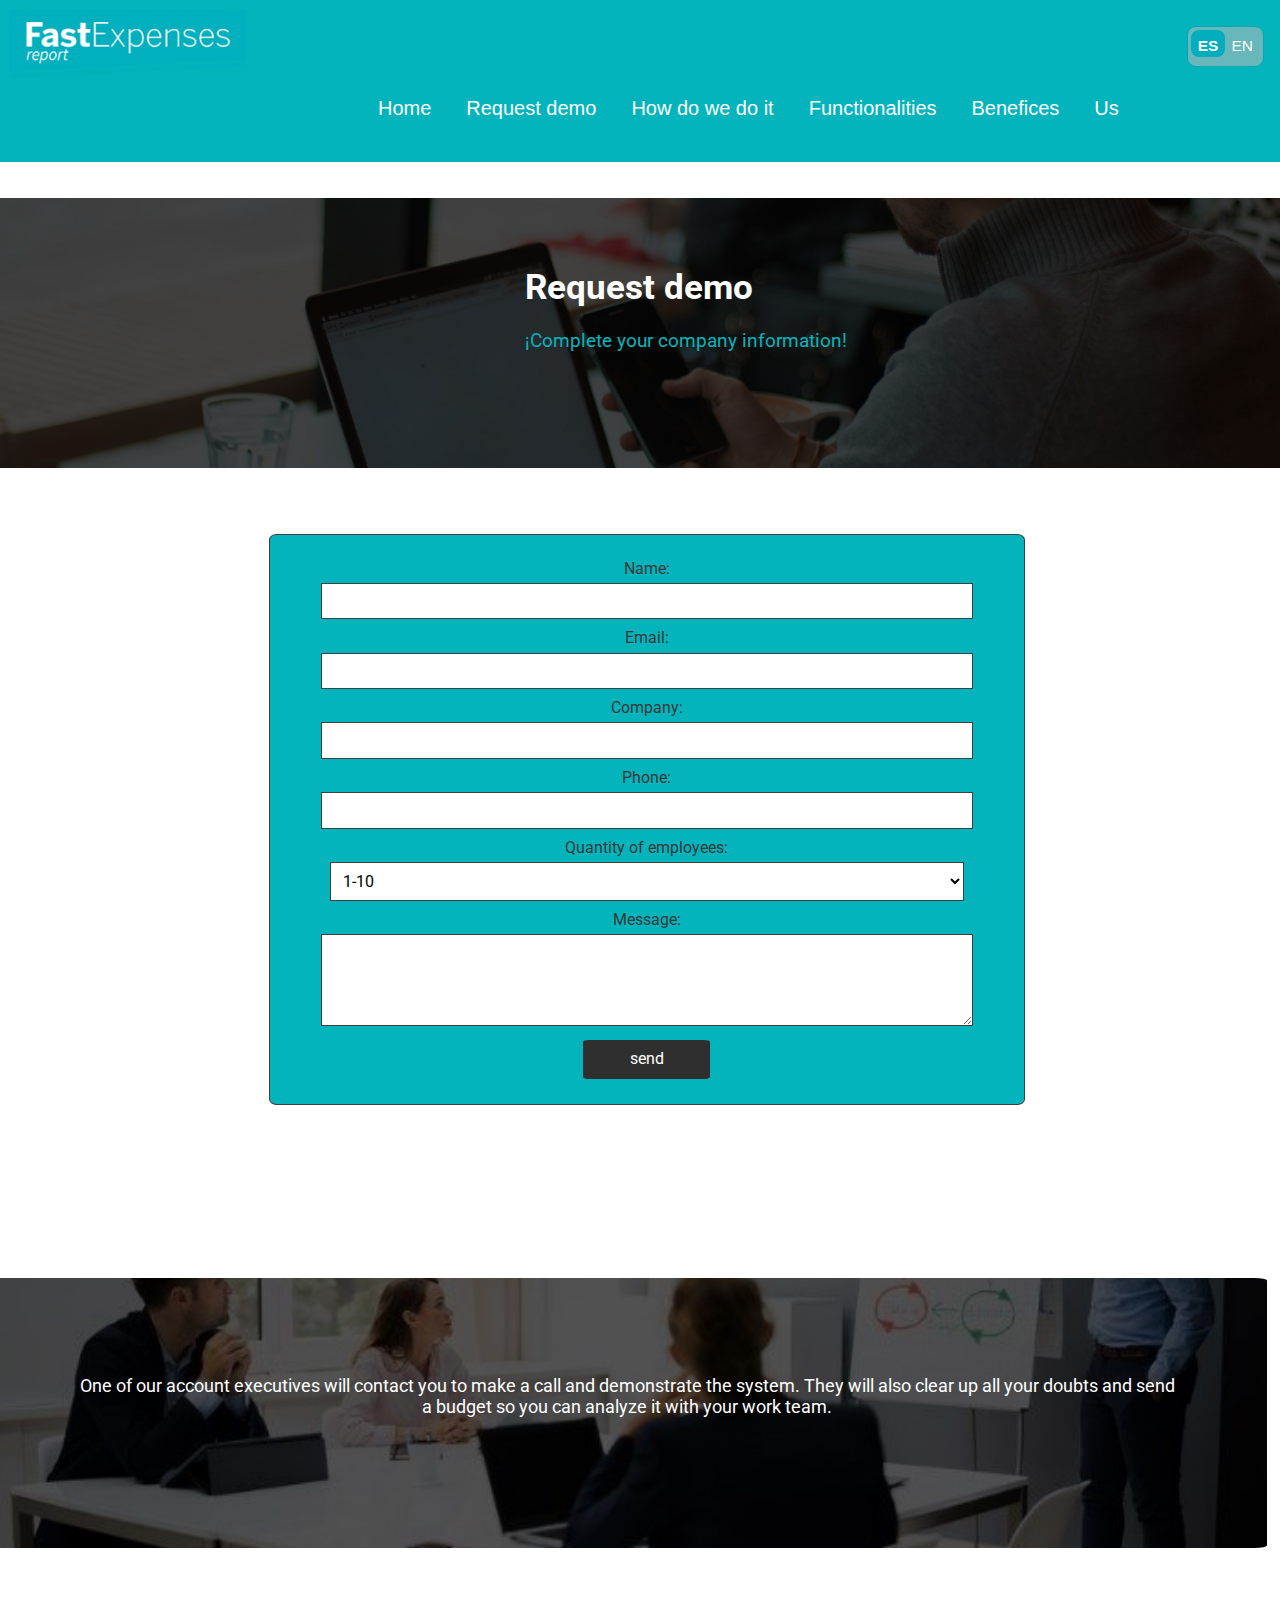
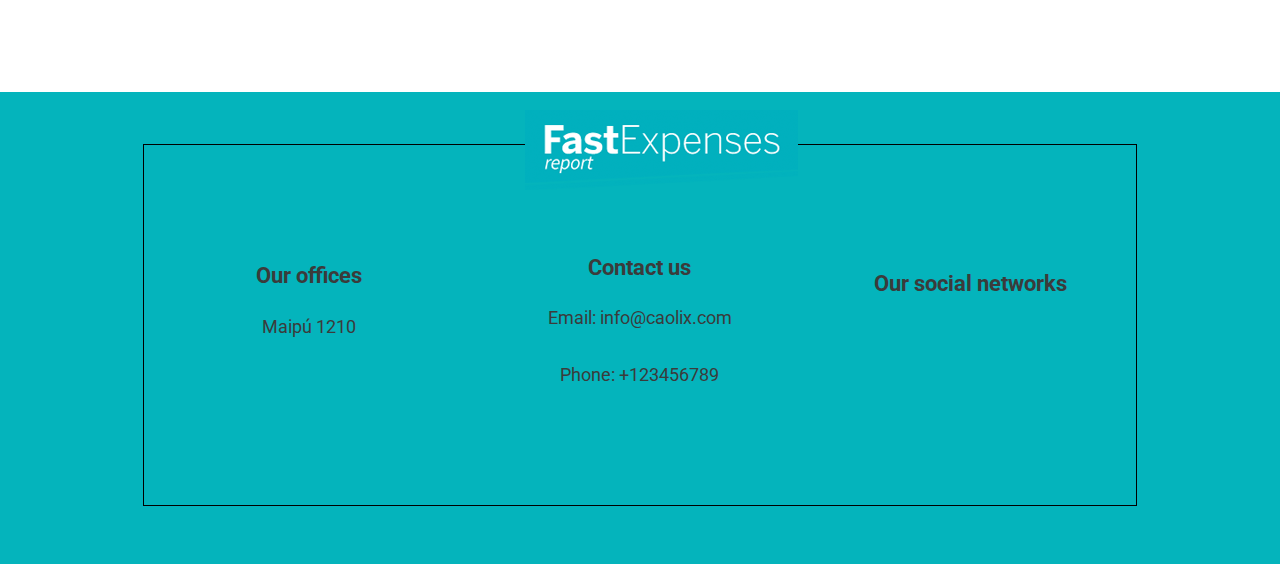
<file: indexEn/SolicitarDemo-EN.html>
<!DOCTYPE html>
<html lang="En">
<head>
    <meta charset="UTF-8">
    <meta name="viewport" content="width=device-width, initial-scale=1.0">
    <link rel="stylesheet" href="../normalize.css">
    <link rel="stylesheet" href="../CssEn/SolicitarEN.css">
    <link rel="stylesheet" href="https://cdnjs.cloudflare.com/ajax/libs/font-awesome/6.5.1/css/all.min.css" integrity="sha512-DTOQO9RWCH3ppGqcWaEA1BIZOC6xxalwEsw9c2QQeAIftl+Vegovlnee1c9QX4TctnWMn13TZye+giMm8e2LwA==" crossorigin="anonymous" referrerpolicy="no-referrer" />
    <link href="https://fonts.googleapis.com/css?family=Roboto:100" rel="stylesheet">
    <link href="https://fonts.googleapis.com/css2?family=Montserrat:ital,wght@0,100..900;1,100..900&family=Roboto:ital,wght@0,100;0,300;0,400;0,500;0,700;0,900;1,100;1,300;1,400;1,500;1,700;1,900&display=swap" rel="stylesheet">

    <title>Fast Expenses Report</title>
</head>
<body>
  <!-- HEADER -->
    <header>
  <nav class="menu">
    <a href="../PrincipalEN.html"><img class="logo-header" src="../img-header/Logo.png" alt=""></a>
    <ul class="menu-items">
      <li><a href="../PrincipalEN.html">Home</a></li>
      <li><a href="./SolicitarDemo-EN.html">Request demo</a>
      <li><a href="./ComolohacemosEN.html">How do we do it</a>
      <li><a href="./FuncionalidadesEN.html">Functionalities</a></li>
      <li><a href="./BeneficiosEN.html">Benefices</a></li>
      <li><a href="./NosotrosEN.html">Us</a></li>
    <div class="radio-inputs">
      <label class="radio">
        <input type="radio" name="radio" checked="">
        <span class="name"><a href="../SolicitarDemo.html">ES</a></span>
      </label>
      <label class="radio">
        <input type="radio" name="radio">
        <span class="name"><a href="./SolicitarDemo-EN.html">EN</a></span>
      </label>
    </div>
  </nav>
    <div class="header">
        <li class="idiomas">
         <a href="./SolicitarDemo-EN.html">
          <button class="btn-idioma">En</button>
         </a>
          <a class="btn-idioma" href="../SolicitarDemo.html">
            <button>Es</button>
         </a>
        </li>
    </div>
  <input type="checkbox" class="openSidebarMenu" id="openSidebarMenu">
  <label for="openSidebarMenu" class="sidebarIconToggle">
    <div class="spinner diagonal part-1"></div>
    <div class="spinner horizontal"></div>
    <div class="spinner diagonal part-2"></div>
  </label>
  <div id="sidebarMenu">
    <ul class="sidebarMenuInner">
      <li><a href="../PrincipalEN.html">Home</a></li>
      <li><a href="./SolicitarDemo-EN.html">Request demo</a>
      <li><a href="./ComolohacemosEN.html">How do we do it</a>
      <li><a href="./FuncionalidadesEN.html">Functionalities</a></li>
      <li><a href="./BeneficiosEN.html">Benefices</a></li>
      <li><a href="./NosotrosEN.html">Us</a></li>
    </ul>
  </div>
</header>

<main>
  <section class="sec-solicitarDemo">
    <div class="fondo-tituloSolicitar">
      <h2 class="titulo-demo">Request demo</h2>
      <p class="subtitulo">¡Complete your company information!</p>
    <form action="#" method="POST">
      <label for="nombre">Name:</label>
      <input type="text" id="nombre" name="nombre" required>
      <label for="email"> Email:</label>
      <input type="email" id="email" name="email" required>
      <label for="empresa">Company:</label>
      <input type="text" id="empresa" name="empresa">
      <label for="telefono">Phone:</label>
      <input type="tel" id="telefono" name="telefono">
      <label for="cantidad"> Quantity of employees:</label>
      <select id="cantidad" name="cantidad">
        <option value="1-10">1-10</option>
        <option value="11-50">11-50</option>
        <option value="51-100">51-100</option>
        <option value="Más de 100"> More than 100</option>
      </select>
      <label for="mensaje">Message:</label>
      <textarea id="mensaje" name="mensaje" rows="4"></textarea>
      <button class="btn-form" type="submit">send</button>
    </form>
    <div class="container-img-texto">
    <p class="texto-solicitar">One of our account executives will contact you to make a call and demonstrate the system. They will also clear up all your doubts and send a budget so you can analyze it with your work team.</p>
    </div>
  </section>
</main>
  <!-- Footer -->
  <footer class="footer">
    <figure class="logo-foot">
      <img src="../img-header/Logo.png" alt="">
    </figure>
    <div class="container-secciones">
    <div class="section sec1foot">
      <h2>Our offices</h2>
      <p>Maipú 1210</p>
    <p class="barra-foot">_________________________</p>
    </div>
    <div class="section sec2foot">
      <h2>Contact us</h2>
      <p>Email: info@caolix.com</p>
      <p>Phone: +123456789</p>
    <p class="barra-foot">_________________________</p>
    </div>
    <div class="section sec3foot">
      <h2>Our social networks</h2>
      <ul class="social-links">
      <li class="container-i"><i class="fa-brands fa-facebook"><a href="#"></a></i>
       <i class="fa-brands fa-linkedin"><a href="#"></a></i>
        <i class="fa-brands fa-instagram"><a href="#"></a></i></li>
      </ul>
       <p class="barra-foot">_________________________</p>
    </div>
  </div>
  </footer>
</body>
</html>
</file>
<file: style.css>
@import url(./normalize.css);

@media screen and (min-width: 320px) {


:root{
  --color-primary:  #04b4bc  ;
  --color-secundary:rgb(39, 171, 189);
  --color-terciary:rgb(1, 156, 184);
  --color-4: rgb(100, 98, 98);
  scroll-behavior: smooth;
}

body{
  font-family: "Roboto", sans-serif;
}

header{
    font-family: 'Varela Round', sans-serif;
    height: 100%;
}

.menu{
  display: none;
}


.logo-header{
  display: none;
}

.idiomas{
  position: absolute;
  top: 1%;
  right: 2%;
  list-style: none;
  padding-top: 2%;
}

.idiomas button{
  background-color:  #04b4bc ;
  cursor: pointer;
  padding: 0.3em 0.5em;
  border-radius: 0.5em;
  min-height: 0.1em;
  font-size: 15px;
  color: rgb(255, 255, 255);
  border: 0;
  margin-top: -6px;
}
.idiomas a{
  text-decoration: none;
  margin-right: -1px;
  margin-left: 4px;
}

.header {
    display: block;
    margin: 0 auto;
    width: 100%;
    box-shadow: none;
    background-color:white;
    position: absolute;
    height: 60px;
    overflow: hidden;
    z-index: 10;
}
.main {
    margin: 0 auto;
    display: block;
    height: 100%;
    margin-top: 60px;
}
.mainInner{
    display: table;
    height: 100%;
    width: 100%;
    text-align: center;
}
.mainInner div{
    display:table-cell;
    vertical-align: middle;
    font-size: 3em;
    font-weight: bold;
    letter-spacing: 1.25px;
}
#sidebarMenu {
    height: 100%;
    position: absolute;
    left: 0;
    width: 250px;
    height: 50dvh;
    margin-top: 60px;
    transform: translateX(-250px);
    transition: transform 250ms ease-in-out;
    background:white;
    z-index: 1;
}
.sidebarMenuInner{
    margin:0;
    padding:0;
    border-top: 1px solid rgba(52, 206, 245, 0.1);
}
.sidebarMenuInner li{
    list-style: none;
    color: #fff;
    text-transform: uppercase;
    font-weight: bold;
    padding: 20px;
    cursor: pointer;
    border-bottom: 1px solid rgba(97, 96, 96, 0.1);
}
.sidebarMenuInner li span{
    display: block;
    font-size: 14px;
    color: rgba(255, 255, 255, 0.50);
}
.sidebarMenuInner li a{
    color: var(--color-primary);
    text-transform: uppercase;
    font-weight: bold;
    cursor: pointer;
    text-decoration: none;
}
input[type="checkbox"]:checked ~ #sidebarMenu {
    transform: translateX(0);
}

input[type=checkbox] {
    transition: all 0.3s;
    box-sizing: border-box;
    display: none;
}
.sidebarIconToggle {
    transition: all 0.3s;
    box-sizing: border-box;
    cursor: pointer;
    position: absolute;
    z-index: 99;
    height: 100%;
    width: 100%;
    top: 22px;
    left: 15px;
    height: 22px;
    width: 22px;
}
.spinner {
    transition: all 0.3s;
    box-sizing: border-box;
    position: absolute;
    height: 4px;
    width: 100%;
    background-color:var(--color-primary);
}
.horizontal{
    transition: all 0.3s;
    box-sizing: border-box;
    position: relative;
    float: left;
    margin-top: 3px;
}
.diagonal.part-1 {
    position: relative;
    transition: all 0.3s;
    box-sizing: border-box;
    float: left;
}
.diagonal.part-2 {
    transition: all 0.3s;
    box-sizing: border-box;
    position: relative;
    float: left;
    margin-top: 3px;
}
input[type=checkbox]:checked ~ .sidebarIconToggle > .horizontal {
    transition: all 0.3s;
    box-sizing: border-box;
    opacity: 0;
}
input[type=checkbox]:checked ~ .sidebarIconToggle > .diagonal.part-1 {
    transition: all 0.3s;
    box-sizing: border-box;
    transform: rotate(135deg);
    margin-top: 8px;
}
input[type=checkbox]:checked ~ .sidebarIconToggle > .diagonal.part-2 {
    transition: all 0.3s;
    box-sizing: border-box;
    transform: rotate(-135deg);
    margin-top: -9px;
}

.menu {
  display: none;
}

.menu-items {
  display: none;
}

/*---------------SECCION1-------------*/

/*ANIMACION*/

.container-animacion{
    height: 80dvh;
    font-weight: 100px;
    background: radial-gradient(#41c9db,#101e1f);
    -webkit-animation: fadeIn 1 1s ease-out;
    -moz-animation: fadeIn 1 1s ease-out;
    -o-animation: fadeIn 1 1s ease-out;
    animation: fadeIn 1 1s infinite, fadeOut 1 1s infinite;
}

.light {
    position: absolute;
    width: 0px;
    opacity: .75;
    background-color: white;
    box-shadow: #e9f1f1 0px 0px 20px 2px;
    opacity: 0;
    top: 100vh;
    bottom: 0px;
    left: 0px;
    right: 0px;
    margin: auto;
}

.x1{
  -webkit-animation: floatUp 4s infinite linear;
  -moz-animation: floatUp 4s infinite linear;
  -o-animation: floatUp 4s infinite linear;
  animation: fadeIn 4s infinite, fadeOut 4s infinite;
   -webkit-transform: scale(1.0);
   -moz-transform: scale(1.0);
   -o-transform: scale(1.0);
  transform: scale(1.0);
}

.x2{
  -webkit-animation: floatUp 7s infinite linear;
  -moz-animation: floatUp 7s infinite linear;
  -o-animation: floatUp 7s infinite linear;
  animation: floatUp 7s infinite linear;
  -webkit-transform: scale(1.6);
  -moz-transform: scale(1.6);
  -o-transform: scale(1.6);
  transform: scale(1.6);
  left: 15%;
}

.x3{
  -webkit-animation: floatUp 2.5s infinite linear;
  -moz-animation: floatUp 2.5s infinite linear;
  -o-animation: floatUp 2.5s infinite linear;
  animation: floatUp 2.5s infinite linear;
  -webkit-transform: scale(.5);
  -moz-transform: scale(.5);
  -o-transform: scale(.5);
  transform: scale(.5);
  left: -15%;
}

.x4{
  -webkit-animation: floatUp 4.5s infinite linear;
  -moz-animation: floatUp 4.5s infinite linear;
  -o-animation: floatUp 4.5s infinite linear;
  animation: floatUp 4.5s infinite linear;
  -webkit-transform: scale(1.2);
  -moz-transform: scale(1.2);
  -o-transform: scale(1.2);
  transform: scale(1.2);
  left: -34%;
}

.x5{
  -webkit-animation: floatUp 8s infinite linear;
  -moz-animation: floatUp 8s infinite linear;
  -o-animation: floatUp 8s infinite linear;
  animation: floatUp 8s infinite linear;
  -webkit-transform: scale(2.2);
  -moz-transform: scale(2.2);
  -o-transform: scale(2.2);
  transform: scale(2.2);
  left: -57%;
}

.x6{
  -webkit-animation: floatUp 3s infinite linear;
  -moz-animation: floatUp 3s infinite linear;
  -o-animation: floatUp 3s infinite linear;
  animation: floatUp 3s infinite linear;
  -webkit-transform: scale(.8);
  -moz-transform: scale(.8);
  -o-transform: scale(.8);
  transform: scale(.8);
  left: -81%;
}

.x7{
  -webkit-animation: floatUp 5.3s infinite linear;
  -moz-animation: floatUp 5.3s infinite linear;
  -o-animation: floatUp 5.3s infinite linear;
  animation: floatUp 5.3s infinite linear;
  -webkit-transform: scale(3.2);
  -moz-transform: scale(3.2);
  -o-transform: scale(3.2);
  transform: scale(3.2);
  left: 37%;
}

.x8{
  -webkit-animation: floatUp 4.7s infinite linear;
  -moz-animation: floatUp 4.7s infinite linear;
  -o-animation: floatUp 4.7s infinite linear;
  animation: floatUp 4.7s infinite linear;
  -webkit-transform: scale(1.7);
  -moz-transform: scale(1.7);
  -o-transform: scale(1.7);
  transform: scale(1.7);
  left: 62%;
}

.x9{
  -webkit-animation: floatUp 4.1s infinite linear;
  -moz-animation: floatUp 4.1s infinite linear;
  -o-animation: floatUp 4.1s infinite linear;
  animation: floatUp 4.1s infinite linear;
  -webkit-transform: scale(0.9);
  -moz-transform: scale(0.9);
  -o-transform: scale(0.9);
  transform: scale(0.9);
  left: 85%;
}


@-webkit-keyframes floatUp{
  0%{top: 100vh; opacity: 0;}
  25%{opacity: 1;}
  50%{top: 0vh; opacity: .8;}
  75%{opacity: 1;}
  100%{top: -100vh; opacity: 0;}
}
@-moz-keyframes floatUp{
  0%{top: 100vh; opacity: 0;}
  25%{opacity: 1;}
  50%{top: 0vh; opacity: .8;}
  75%{opacity: 1;}
  100%{top: -100vh; opacity: 0;}
}
@-o-keyframes floatUp{
  0%{top: 100vh; opacity: 0;}
  25%{opacity: 1;}
  50%{top: 0vh; opacity: .8;}
  75%{opacity: 1;}
  100%{top: -100vh; opacity: 0;}
}
@keyframes floatUp{
  0%{top: 100vh; opacity: 0;}
  25%{opacity: 1;}
  50%{top: 0vh; opacity: .8;}
  75%{opacity: 1;}
  100%{top: -100vh; opacity: 0;}
}

.titulo-sec1{
  position: absolute;
  top: 40%;
  left: 79%;
  transform: translate(-50%, -50%);
  font-family: 'Roboto', sans-serif;
  font-weight: 150;
  color: white;
  font-size: 31px;
}

.img-celu{
  position: absolute;
  top: 19%;
  left: -12%;
  width: 320px;
}

.video-celu{
  position: absolute;
  top: 24%;
  left: 7.5%;
  width: 173.5px;
}



.img-mediaTablet{
  display: none;
}

.img-desktop{
  display: none;
}

.img-desktop-1{
  display: none;
}

.img-dentroPc{
  display: none;
}

#head1, #head2,#head3, #head4, #head5, #head6{
  opacity: 0;
}

#head1{
  -webkit-animation: fadeOut 1 2s ease-in-out;
  -moz-animation: fadeOut 1 2s ease-in;
  -o-animation: fadeOut 1 2s ease-in;
  animation: fadeOut 1 2s ease-in;
  animation-iteration-count: 5 2s ;
}

#head2{
  -webkit-animation: fadeOut 1 2s ease-in;
  -moz-animation: fadeOut 1 2s ease-in;
  -o-animation: fadeOut 1 2s ease-in;
  animation: fadeOut 1 2s ease-in ;
  -webkit-animation-delay: 3s;
  -moz-animation-delay: 3s;
  -o-animation-delay: 3s;
  animation-delay: 3s;
}

#head3{
  -webkit-animation: fadeOut 1 2s ease-in;
  -moz-animation: fadeOut 1 2s ease-in;
  -o-animation: fadeOut 1 2s ease-in;
  animation: fadeOut 1 2s ease-in;
  -webkit-animation-delay: 5s;
  -moz-animation-delay: 5s;
  -o-animation-delay: 5s;
  animation-delay: 5s;
}

#head4{
  -webkit-animation: fadeOut 1 3s ease-in;
  -moz-animation: fadeOut 1 3s ease-in;
  -o-animation: fadeOut 1 3s ease-in;
  animation: fadeOut 1 3s ease-in ;
  -webkit-animation-delay: 7s;
  -moz-animation-delay: 7s;
  -o-animation-delay: 7s;
  animation-delay: 7s;
}

#head5{
  -webkit-animation: fadeOut 1 5s ease-in;
  -moz-animation: fadeOut 1 5s ease-in;
  -o-animation: fadeOut 1 5s ease-in;
  animation: fadeOut 1 5s ease-in;
  -webkit-animation-delay: 9s;
  -moz-animation-delay: 9s;
  -o-animation-delay: 9s;
  animation-delay: 9s;
}

#head6{
  -webkit-animation: finalFade 100 11s ease-out ;
  -moz-animation: finalFade  100 11s ease-out;
  -o-animation: finalFade  100 11s ease-out;
  animation: finalFade  100 11s ease-out;
  -webkit-animation-delay: 11s;
  -moz-animation-delay: 11s;
  -o-animation-delay:11s;
  animation-delay:11s;
}

@-webkit-keyframes fadeIn{
  from{opacity: 0;}
  to{opacity: 1;}
}

@-moz-keyframes fadeIn{
  from{opacity: 0;}
  to{opacity: 1;}
}

@-o-keyframes fadeIn{
  from{opacity: 0;}
  to{opacity: 1;}
}

@keyframes fadeIn{
  from{opacity: 0;}
  to{opacity: 1;}
}

@-webkit-keyframes fadeOut{
  0%{opacity: 0;}
  30%{opacity: 1;}
  80%{opacity: .9;}
  100%{opacity: 0;}
}

@-moz-keyframes fadeOut{
  0%{opacity: 0;}
  30%{opacity: 1;}
  80%{opacity: .9;}
  100%{opacity: 0;}
}

@-o-keyframes fadeOut{
  0%{opacity: 0;}
  30%{opacity: 1;}
  80%{opacity: .9;}
  100%{opacity: 0;}
}

@keyframes fadeOut{
  0%{opacity: 0;}
  30%{opacity: 1;}
  80%{opacity: .9;}
  100%{opacity: 0;}
}

@-webkit-keyframes finalFade{
  0%{opacity: 0;}
  30%{opacity: 1;}
  80%{opacity: .9;}
  100%{opacity: 1;}
}

@-moz-keyframes finalFade{
  0%{opacity: 0;}
  30%{opacity: 1;}
  80%{opacity: .9;}
  100%{opacity: 1;}
}

@-o-keyframes finalFade{
  0%{opacity: 0;}
  30%{opacity: 1;}
  80%{opacity: .9;}
  100%{opacity: 1;}
}

@keyframes finalFade{
  0%{opacity: 0;}
  30%{opacity: 1;}
  80%{opacity: .9;}
  100%{opacity: 1;}
}


/*SECCION 2*/

.section2{
  width: 100%;
  height: 45dvh;
}

.container-video{
  width: 100%;
  background-color: white;
  height: 25dvh;
  display: flex;
  align-items: center;
}

.video-clientes{
  position: absolute;
  width: 100%;
  height: 15dvh;
}


.img-mediaTablet{
  display: none;
}

.img-dentrodetablet{
  display: none;
}

/*SECCION 3*/

.section3{
  display: flex;
  flex-direction: column;
  align-items: center;
  width: 100%;
  height: 55dvh;
  margin-top: -180px;
  margin-bottom: 25px;
  background-color: rgba(0, 204, 255, 0.096);
}

.container-box{
  display: flex;
  justify-content: space-around;
  align-items: center;
  position: relative;
  width: 100%;
  height: 22dvh;
}

.box{
  width: 150px;
  height: 250px;
  border-radius: 2%;
}

.box2{
  background-image: linear-gradient(to bottom right, rgba(0, 153, 180, 0.267), rgba(0, 167, 209, 0.164)), url(./img-sec3/Desktop-background-slideshow-7-things-to-do-when-it-is-not-.jpg);
  background-size: cover;
  transition: transform 0.3s; 
}

.box3{
  background-image: linear-gradient(to bottom right, rgba(0, 0, 0, 0.747), rgba(0, 0, 0, 0.712)), url(./img-sec3/RRSS-KMG-19-770x400.png);
  background-size: cover;
  background-position: center;
  z-index: 10;
  transition: transform 0.3s;
}

.box4{
  display: none;
}

.box1{
  width: 90%;
  height: 150px;
  text-align: center;
  margin-top: 25px;
  padding-bottom: 35px;
}

.box1 h2{
  font-size: 24px;
  margin-top: 20px;
  color: rgb(44, 44, 44);
}

.box2:hover{
  transform: scale(1.1);
  box-shadow: 2px 2px 2px  #41c9db;
}

.box1 p{
  font-size: 14px;
}

.box3 li{
  list-style: none;
  margin-top: 215px;
  margin-left: 5px;
}

.box3:hover{
  transform: scale(1.1);
  box-shadow: 2px 2px 2px  #41c9db;
}

.box3 a{
  font-size: 15px;
  color: white;
  text-decoration: underline;
}

.box2 li{
  list-style: none;
  margin-top: 215px;
  margin-left: 5px;
}
.box2 a{

  font-size: 15px;
  color: white;
  text-decoration: underline;
}




/*SECCION 4- tarjetas*/

.section4-tarjetasdeCredito{
  width: 100%;
  height: 100dvh;
  z-index: 10;
  margin-bottom: 55px;
  margin-top: 35px;
}

.container-tarjetas{
  display: flex;
  flex-direction: column;
  justify-content: space-around;
  align-items: center;
  gap: 25px;
  width: 100%;
  height: 100dvh;
}


.section4-tarjetasdeCredito h2{
  font-size: 21px;
  color: rgb(43, 43, 43);
  text-align: center;
}

.box1-tarjetas{
  width: 30dvh;
  height: 20dvh;
  border-radius: 3%;
  background-image: url(./img-sec4/elegir-la-mejor-tarjeta-de-credito-1024x683.jpg);
  background-size: cover;
  animation: slideInFromBottom 2s ease forwards;
  box-shadow: 5px 5px 5px rgba(7, 232, 248, 0.329) ;
}


.box1-tarjetas p{
  color:rgb(252, 252, 252);
  text-shadow: 2px 2px black;
  font-size: 13px;
  text-align: center;
  padding-top: 45px;
  padding-left: 5px;
  padding-right: 5px;
}

.box2-tarjetas{
  width: 30dvh;
  height: 20dvh;
  border-radius: 3%;
  background-image: url(./img-sec4/K7SHHDXEOREJVJASQ6JV4VZISA.jpeg);
  background-size: cover;
  animation: slideInFromBottom 3s ease forwards;
  box-shadow: 5px 5px 5px rgba(73, 224, 235, 0.329) ;
}
.box2-tarjetas p{
  color:rgb(252, 252, 252);
  text-shadow: 2px 2px black;
  font-size: 13px;
  text-align: center;
  padding-top: 39px;
  padding-left: 5px;
  padding-right: 5px;
}

.box3-tarjetas{
  width: 30dvh;
  height: 20dvh;
  border-radius: 3%;
  background-image: url(./img-sec4/Persona-solicitando-tarjeta-de-debito-en-linea-1.jpg);
  background-size: cover;
  animation: slideInFromBottom 4s ease forwards;
  box-shadow: 5px 5px 5px rgba(73, 224, 235, 0.329) ;
}
.box3-tarjetas p{
  color:rgb(252, 252, 252);
  text-shadow: 2px 2px black;
  font-size: 13px;
  text-align: center;
  padding-top: 30px;
  padding-left: 5px;
  padding-right: 5px;
}

.box4-tarjetas{
  display: none;
}

.texto-tarjeta-4{
  display: none;
}

@keyframes slideInFromBottom {
  from {
    transform: translateY(100%);
    opacity: 0;
  }
  to {
    transform: translateY(0);
    opacity: 1;
  }
}


/*FOOTER*/

.logo-foot img{
  width: 220px;
}

.footer {
  height: 60dvh;
  background-color:  #04b4bc ;
  color: rgb(59, 59, 59);
  padding: 20px;
  display: flex;
  flex-direction: column;
  z-index: 1;
  text-align: center;
}

.section {
  margin-bottom: 20px;
}

.section h2 {
  font-size: 18px;
  margin-bottom: 10px;
}

.section p{
  font-size: 14px;
  animation: slideInFromBottom 4s ease forwards;
}

.section-redes{
  display: flex;
  flex-direction: column;
  align-items: center;
  padding: 15px;
}

.social-links {
  list-style-type: none;
  display: flex;
  justify-content: center;
  animation: slideInFromBottom 5s ease forwards;

}

.social-links li{
  margin-left: -38px;
}

.social-links li i{
  margin-bottom: 5px;
  padding: 5px;
}

.fa-brands{
  color: rgb(65, 64, 64);
  font-size: 20px;
  text-decoration: none;
  text-align: center;
  animation: slideInFromBottom 6s ease forwards;
}

}

/*MEDIA MOBILE L*/

@media screen and (min-width: 425px) {
  .video-celu{
    position: absolute;
    top: 24%;
    left: 5%;
    width: 173.5px;
  }

}


/*MEDIA INTERMEDIO*/

@media screen and (min-width: 537px){

  .img-celu{
    position: absolute;
    top: 19%;
    left: 10%;
    width: 320px;
  }
  .video-celu{
    position: absolute;
    top: 24%;
    left: 23.5%;
    width: 173.5px;
  }
}

  
.img-dentrodetablet1{
  display: none;
}

.img-mediaTablet1{
  display: none;
}

.img-desktop{
  display: none;
}

.img-desktop-1{
  display: none;
}

.img-dentroPc{
  display: none;
}

/*MEDIA TABLET*/


@media screen and (min-width: 768px){
  
  .logo-header{
    width: 190px;
    display: block;
    position: absolute;
    left: -0.2dvh;
    top: 1%;
    border-radius: 5%;
  }

  .header{
    display: none;
  }
  .main{
    display: none;
  }
  #sidebarMenu {
    display: none;
}
.sidebarIconToggle{
  display: none;
}

header{
  height: 14dvh;
}

.menu {
  width: 100%;
  height: 17dvh;
  display: block;
  background-color:#04b4bc;
  display: flex;
  flex-direction: row;
  justify-content: space-between;
  align-items: center;
}

.menu-items {
  margin-top: 7dvh;
  list-style: none;
  display: flex;
  align-items:center;
  gap: 5px;
  font-size: 15.7px;
}

.menu-items li {
  margin-right: 10px;
  margin-bottom: 10px;
}

.menu-items li:last-child {
  margin-right: 0
}

.menu-items a {
  color: #ffffff;
  text-decoration: none;
  transition: all 2s ease-in;
}


.menu-items a:hover {
  text-decoration: underline 1.5px #139aa1;
  cursor: pointer;
}

/* BUTTON IDIOMAS */
.radio-inputs {
  position: relative;
  top: -7.2dvh;
  left: -1.8%;
  display: flex;
  flex-wrap: wrap;
  border-radius: 0.5rem;
  background-color:#b9b9b98e;
  box-sizing: border-box;
  box-shadow: 0 0 0px 1px rgba(0, 0, 0, 0.06);
  padding: 0.2rem;
  width: 68px;
  font-size: 12px;
}

.radio-inputs .radio {
  flex: 1 1 auto;
  text-align: center;
}

.radio-inputs .radio input {
  display: none;
}

.radio-inputs .radio .name a{
  display: flex;
  cursor: pointer;
  align-items: center;
  justify-content: center;
  border-radius: 0.5rem;
  border: none;
  padding: .4rem ;
  padding-bottom: 3px;
  text-align: center;
  color:#fff;
  transition: all .15s ease-in-out;
}

.radio-inputs .radio input:checked + .name a{
  background-color: #00AEBD;
  font-weight: 600;
}

/*SECCION 1*/

  .img-celu{
    display: block;
  }

  .img-mediaTablet{
    display: none;
  }

  .img-desktop{
    display: none;
  }

  .sidebarMenuInner {
    display: none;
  }


.img-celu{
    z-index: 3;
    width: 240px;
    left: 41%;
    top: 39.7%;
  }

  
  .video-celu{
    left: 48.2%;
    top: 43.5%;
    z-index: 2;
    width: 130px;
  }

.img-dentrodetablet{
  display: block;
  position: absolute;
  left: 17.8%;
  top: 38%;
  width: 230px;
  height: 318px;
}

.img-dentrodetablet1{
  display: none;
}
  
.img-mediaTablet{
  position: absolute;
  top:35%;
  left: 8%;
  display: block;
  width: 380px;
  z-index: 1;
}

.titulo-sec1{
  position: absolute;
  top: 50%;
  left: 85%;
  transform: translate(-50%, -50%);
  font-family: 'Roboto', sans-serif;
  font-weight: 150;
  color: white;
  font-size: 35px;
}



/*SECCION 2- VIDEO*/

.video-clientes{
  position: absolute;
  width: 100%;
  height: 20dvh;
}


/*SECCION 3*/

.section3{
  display: flex;
  flex-direction: row;
  justify-content: center;
  align-items: center;
  width: 100%;
  height: 55dvh;
  margin-top: -180px;
  margin-bottom: 25px;
  background-color: rgba(0, 204, 255, 0.096);
}

.container-box{
  display: flex;
  justify-content: end;
  margin-right: 45px;
  gap: 25px;
}

.box{
  width:183px;
  height: 380px;
  border-radius: 2%;
}



.box1{
  width: 90%;
  height: 150px;
  text-align: center;
  margin-top: 25px;
  padding-bottom: 35px;
  padding-left:10px ;
  padding-right: 10px;
}

.box1 p{
  font-size: 15px;
}

.box3 li{
  list-style: none;
  margin-top: 320px;
  margin-left: 8px;
}

.box3 a{
  font-size: 16px;
  color: white;
  text-decoration: underline;
}

.box2 li{
  list-style: none;
  margin-top: 320px;
  margin-left: 8px;
}
.box2 a{
  font-size: 16px;
  color: white;
  text-decoration: underline;
}

/*SECCION4*/


.box1-tarjetas{
  animation: slideInFromBottom 2s ease forwards;
}
.box2-tarjetas{
  animation: slideInFromBottom 3s ease forwards;
}
.box3-tarjetas{
  animation: slideInFromBottom 2s ease forwards;
}

.section4-tarjetasdeCredito h2{
  font-size: 23px;
  color: rgb(43, 43, 43);
  text-align: center;
}

.box4-tarjetas{
  display: block;
  width: 30dvh;
  height: 20dvh;
  border-radius: 3%;
  background-image: url(./img-sec4/img4.jpg);
  background-size: cover;
  animation: slideInFromBottom 3s ease forwards;
  box-shadow: 5px 5px 5px rgba(73, 224, 235, 0.329) ;
}


.texto-tarjeta-4{
  display: block;
  color:rgb(252, 252, 252);
  text-shadow: 2px 2px black;
  font-size: 14px;
  text-align: center;
  padding-top: 15%;
  padding-left: 5px;
  padding-right: 5px
}

.section4-tarjetasdeCredito{
  width: 100%;
  height: 90dvh;
  z-index: 10;
  display: flex;
  flex-wrap: wrap;
  justify-content: space-around;
  align-items: center;
}

.box3-tarjetas p{
  display: block;
  color:rgb(252, 252, 252);
  text-shadow: 2px 2px black;
  font-size: 14px;
  text-align: center;
  padding-top: 15%;
  padding-left: 5px;
  padding-right: 5px
}

.box2-tarjetas p{
  display: block;
  color:rgb(252, 252, 252);
  text-shadow: 2px 2px black;
  font-size: 14px;
  text-align: center;
  padding-top: 15%;
  padding-left: 5px;
  padding-right: 5px
}
.box1-tarjetas p{
  display: block;
  color:rgb(252, 252, 252);
  text-shadow: 2px 2px black;
  font-size: 14px;
  text-align: center;
  padding-top: 15%;
  padding-left: 5px;
  padding-right: 5px;
}

.container-tarjetas{
  display: flex;
  flex-wrap: wrap;
  justify-content: space-around;
  align-items: center;
  width: 100%;
  height: 50dvh;
}




/*FOOTER*/

.logo-foot img{
  width: 265px;
  position: absolute;
  left: 34%;
  bottom: -186%;
  animation: slideInFromBottom 4s ease forwards;
}

@keyframes slideInFromBottom {
  from {
    transform: translateY(100%);
    opacity: 0;
  }
  to {
    transform: translateY(0);
    opacity: 1;
  }
}

.footer {
  height: 48dvh;
  display: flex;
  flex-wrap: wrap;
  align-items: center;
  z-index: 1;
}

.section {
  display: flex;
  flex-direction: column;
  align-items: center;
  width: 20%;
  text-align: center;
}

.section h2 {
  font-size: 18px;
}

.section p{
  font-size: 15px;
  animation: slideleft 4s ease-out forwards;
}


.sec1foot h2 {
  font-size: 18px;
}

.sec1foot p{
  font-size: 15px;
  animation: slideleft 4s ease-out forwards;
}

.sec2foot {
  margin-top: 7%;
}

.sec1foot{
  margin-top: -4%;
}

.section-redes{
  display: flex;
  flex-wrap: wrap;
  align-items: center;
  padding: 15px;
}

.social-links {
  list-style-type: none;
  display: flex;
  justify-content: center;
  animation: slideleft 5s ease-out forwards;

}

.social-links li i{
  margin-bottom: 5px;
  padding: 5px;
}

.fa-brands{
  font-size: 30px;
  animation: slideleft 5s ease-out forwards;
}

.container-secciones{
  width: 100%;
  height: 40dvh;
  display: flex;
  justify-content: space-around;
  align-items: center;
  border: solid 1px black;
}

@keyframes slideleft {
  0% {
    transform: translateX(50px); /* Desplazamiento inicial hacia abajo */
    opacity: 0;
  }
  100% {
    transform: translateX(0); /* Sin desplazamiento vertical */
    opacity: 1;
  }
}
.barra-foot{
  display: none;
}

}

/*--------------------------------------------MEDIA LAPTOP*---------------------------------*/

@media screen and (min-width: 1024px)
{
  header{
  width: 100%;
  height: 10dvh;
  background-color:#289fa5;
  }

  
.titulo-sec1{
  left: 82.5%;
  top: 41%;
  font-size: 38px;
}

  
  
header{
  height: 14dvh;
}

.logo-header{
  width: 200px;
}


.menu {
  width: 100%;
  height: 17dvh;
  display: block;
  background-color:#04b4bc;
  display: flex;
  flex-direction: row;
  justify-content: space-between;
  align-items: center;
}

.menu-items {
  margin-top: 7dvh;
  margin-right:1%;
  gap: 25px;
  font-size: 17px;
}

/* BUTTON IDIOMAS */
.radio-inputs {
position: relative;
top: -7.8dvh;
left: -1%;
font-size: 13px;
}  

  .header{
    display: none;
  }
  .main{
    display: none;
  }
  #sidebarMenu {
    display: none;
}
.sidebarIconToggle{
  display: none;
}

  .img-celu{
    display: none;
  }

  .img-mediaTablet{
    display: none;
  }

  .img-desktop{
    display: block;
  }

  .sidebarMenuInner {
    display: none;
  }

  .img-dentrodetablet{
    display: none;
  }

  .img-dentrodetablet1{
    display: block;
    position: absolute;
    left: 41%;
    top: 29%;
    width: 191px;
    height: 254px;
  }

  .img-dentroPc{
    display: block;
    position: absolute;
    top: 35.8%;
    left: 10.9%;
    width: 359px;
    height: 223px;
  }

  .img-desktop{
    display: block;
    position: absolute;
    top: 15%;
    left: -1%;
    z-index: 1;
    width: 90dvh;
  }

  .video-celu{
    background-color: #130f0f;
    position: absolute;
    top: 48.3%;
    left: 57.2%;
    width: 72.5px;
  }

/* 
SECCION 3 */


.box4{
  display: block;
  background-image: linear-gradient(to bottom right, rgba(0, 0, 0, 0.747), rgba(0, 0, 0, 0.712)), url(./img-sec3/beneficios-2.jpg);
  background-size: cover;
  background-position: center;
  z-index: 10;
  transition: transform 0.3s;
}

.box4 li{
  list-style: none;
  margin-top: 320px;
  margin-left: 5px;
}
.box4 a{
  font-size: 18px;
  color: white;
  text-decoration: underline;
}

.box4:hover{
  transform: scale(1.1);
  box-shadow: 2px 2px 2px  #41c9db;
}

/*SECCION 4*/



.section4-tarjetasdeCredito h2{
  font-size: 24px;
  color: rgb(43, 43, 43);
  text-align: center;
}

.box4-tarjetas{
  display: block;
  width: 30dvh;
  height: 20dvh;
  border-radius: 3%;
  background-image: url(./img-sec4/img4.jpg);
  background-size: cover;
  animation: slideInFromBottom 4s ease forwards;
  box-shadow: 5px 5px 5px rgba(73, 224, 235, 0.329) ;
}

.texto-tarjeta-4{
  display: block;
  color:rgb(252, 252, 252);
  text-shadow: 2px 2px black;
  font-size: 15px;
  text-align: center;
  padding-top: 72px;
  padding-left: 5px;
  padding-right: 5px
}

.section4-tarjetasdeCredito{
  width: 100%;
  height: 100dvh;
  z-index: 10;
  display: flex;
  flex-wrap: wrap;
  justify-content: space-around;
  align-items: center;
}

.box3-tarjetas p{
  display: block;
  color:rgb(252, 252, 252);
  text-shadow: 2px 2px black;
  font-size: 15px;
  text-align: center;
  padding-top: 72px;
  padding-left: 5px;
  padding-right: 5px
}

.box2-tarjetas p{
  display: block;
  color:rgb(252, 252, 252);
  text-shadow: 2px 2px black;
  font-size: 15px;
  text-align: center;
  padding-top: 72px;
  padding-left: 5px;
  padding-right: 5px
}
.box1-tarjetas p{
  display: block;
  color:rgb(252, 252, 252);
  text-shadow: 2px 2px black;
  font-size: 15px;
  text-align: center;
  padding-top: 72px;
  padding-left: 5px;
  padding-right: 5px
}

.container-tarjetas{
  display: flex;
  flex-wrap: wrap;
  justify-content: space-around;
  align-items: center;
  width: 100%;
  height: 80dvh;
}



.box1-tarjetas{
  width: 40dvh;
  height: 30dvh;  animation: slideInFromBottom 3s ease forwards;
  
}

.box2-tarjetas{
  width: 40dvh;
  height: 30dvh;
  animation: slideInFromBottom 4s ease forwards;
}

.box3-tarjetas{
  width: 40dvh;
  height: 30dvh;
  animation: slideInFromBottom 3s ease forwards;
}

.box4-tarjetas{
  width: 40dvh;
  height: 30dvh;
}


/*FOOTER*/

.logo-foot img{
  width: 265px;
  position: absolute;
  left: 38.8%;
  bottom: -196%;
  animation: slideInFromBottom 4s ease forwards;
}

@keyframes slideInFromBottom {
  from {
    transform: translateY(100%);
    opacity: 0;
  }
  to {
    transform: translateY(0);
    opacity: 1;
  }
}

.footer {
  height: 50dvh;
  display: flex;
  flex-wrap: wrap;
  align-items: center;
  z-index: 1;
}

.section {
  display: flex;
  flex-direction: column;
  align-items: center;
  width: 20%;
  text-align: center;
}

.section h2 {
  font-size: 19px;
}

.section p{
  font-size: 16px;
  animation: slideleft 4s ease-out forwards;
}


.sec1foot h2 {
  font-size: 19px;
}

.sec1foot p{
  font-size: 16px;
  animation: slideleft 4s ease-out forwards;
}

.sec2foot {
  margin-top: 2%;
}

.sec1foot{
  margin-top: -3%;
}

.section-redes{
  display: flex;
  flex-wrap: wrap;
  align-items: center;
  padding: 15px;
}

.social-links {
  list-style-type: none;
  display: flex;
  justify-content: center;
  animation: slideleft 5s ease-out forwards;

}

.social-links li i{
  margin-bottom: 5px;
  padding: 5px;
}

.fa-brands{
  font-size: 30px;
  animation: slideleft 5s ease-out forwards;
}

.container-secciones{
  width: 100%;
  height: 40dvh;
  display: flex;
  justify-content: space-evenly;
  align-items: center;
  border: solid 1px black;
}

@keyframes slideleft {
  0% {
    transform: translateX(50px); /* Desplazamiento inicial hacia abajo */
    opacity: 0;
  }
  100% {
    transform: translateX(0); /* Sin desplazamiento vertical */
    opacity: 1;
  }
}
.barra-foot{
  display: none;
}


}

@media screen and  (min-width: 1240px){

  
  .logo-header{
    width: 260px;
  }

.menu {
  width: 100%;
  height: 18dvh;
  align-items: center;
}

.menu-items {
  margin-top: 9.5dvh;
  margin-right:4%;
  gap: 25px;
  font-size: 20px;
}


.radio-inputs {
  position: relative;
  top: -7.5dvh;
  left: 4%;
  width: 75px;
  font-size: 15.5px;
}




.img-celu{
  z-index: 3;
  width: 240px;
  left: 41%;
  top: 39.7%;
}


.video-celu{
  left: 48.2%;
  top: 43.5%;
  z-index: 2;
  width: 120px;
}

.img-dentrodetablet1{
display: block;
position: absolute;
left: 33.5%;
top: 28%;
width: 200px;
height: 272px;
}


.titulo-sec1{
position: absolute;
top: 48%;
left: 80%;
transform: translate(-50%, -50%);
font-family: 'Roboto', sans-serif;
font-weight: 150;
color: white;
font-size: 39px;
}

.img-dentrodetablet1{
  display: block;
  position: absolute;
  left: 41%;
  top: 30%;
  width: 250px;
  height: 340px;
}

.img-dentroPc{
  display: block;
  position: absolute;
  top: 37.5%;
  left: 9.5%;
  width: 460px;
  height: 298px;
}

.img-desktop{
  display: block;
  position: absolute;
  top:12%;
  left: -3%;
  z-index: 1;
  width: 115dvh;
}

.video-celu{
  background-color: #130f0f;
  position: absolute;
  top: 54.5%;
  left: 58.5%;
  width: 92px;
}


.texto-solicitar{
  color:rgb(255, 255, 255);
  font-size: 18px;
  position: absolute;
  text-align: center;
  padding-left: 90px;
  padding-right: 90px;
  padding-top: 80px;
}

/*------------FOOTER---------*/
.footer {
  height: 48dvh;
}
.logo-foot img{
  width: 300px;
  position: absolute;
  left: 40%;
  top: 287%;
  animation: slideInFromBottom 4s ease forwards;
}

.container-secciones{
  width: 80%;
}

.sec2foot {
  margin-top: 1%;
}
.sec2foot h2{
  font-size: 22px;
}
.sec2foot p{
  font-size: 18px;
}
.sec1foot{
  margin-top: -3%;
}
.sec1foot h2{
  font-size: 22px;
}
.sec1foot p{
  font-size: 18px;
}

.sec3foot {
  margin-top: -0.5%;
}
.sec3foot h2{
  font-size: 22px;
}
.sec3foot p{
  font-size: 18px;
}

}


@media screen and (min-width: 1440px){

  
  .logo-header {
    width: 260px;
  }

  .menu {
    width: 100%;
    height: 18dvh;
    align-items: center;
  }

  .menu-items {
    margin-top: 9.5dvh;
    margin-right: 1%;
    gap: 25px;
    font-size: 20px;
  }


  .radio-inputs {
    position: relative;
    top: -8dvh;
    left: -1%;
    width: 75px;
    font-size: 15.5px;
  }

  
  .video-celu {
    left: 49.9%;
    top: 54.5%;
    z-index: 2;
    width: 95px;
  }


  .titulo-sec1 {
    position: absolute;
    top: 48%;
    left: 80%;
    transform: translate(-50%, -50%);
    font-family: 'Roboto', sans-serif;
    font-weight: 150;
    color: white;
    font-size: 45px;
  }

  .img-dentrodetablet1 {
    display: block;
    position: absolute;
    left: 35%;
    top: 30%;
    width: 250px;
    height: 340px;
  }

  .img-dentroPc {
    display: block;
    position: absolute;
    top: 37.6%;
    left: 7.8%;
    width: 460px;
    height: 298px;
  }
  .box1{
    margin-left: 10%;
  }

  
.sec3foot {
  margin-top: -2%;
}
}
</file>
<file: Css-ES/Beneficios.css>
@import url(../normalize.css);

@media screen and (min-width: 320px) {


:root{
  --color-primary:  #04b4bc  ;
  --color-secundary:rgb(39, 171, 189);
  --color-terciary:rgb(1, 156, 184);
  --color-4: rgb(100, 98, 98);
  scroll-behavior: smooth;
}

body{
  font-family: "Roboto", sans-serif;
}

header{
    font-family: 'Varela Round', sans-serif;
    overflow-x: hidden;
    height: 100%;
}
.logo{
  display: none;
}
.menu{
  display: none;
}

.idiomas{
  position: absolute;
  top: 1%;
  right: 2%;
  list-style: none;
  padding-top: 2%;
}

.idiomas button{
  background-color:rgb(241, 240, 240);
  cursor: pointer;
  padding: 0.3em 0.5em;
  border-radius: 0.5em;
  min-height: 0.1em;
  font-size: 15px;
  color:var(--color-primary);
  border: 0;
  margin-top: 8px;
}
.idiomas a{
  text-decoration: none;
}

.header {
    display: block;
    margin: 0 auto;
    width: 100%;
    max-width: 100%;
    box-shadow: none;
    background-color:var(--color-primary);
    position:absolute;
    height: 60px;
    overflow: hidden;
    z-index: 10;
}
.main {
    margin: 0 auto;
    display: block;
    height: 100%;
    margin-top: 60px;
}
.mainInner{
    display: table;
    height: 100%;
    width: 100%;
    text-align: center;
}
.mainInner div{
    display:table-cell;
    vertical-align: middle;
    font-size: 3em;
    font-weight: bold;
    letter-spacing: 1.25px;
}
#sidebarMenu {
    height: 100%;
    position:absolute;
    left: 0;
    width: 250px;
    height: 50dvh;
    margin-top: 60px;
    transform: translateX(-250px);
    transition: transform 250ms ease-in-out;
    background:var(--color-primary);
    z-index: 1;
}
.sidebarMenuInner{
    margin:0;
    padding:0;
    border-top: 1px solid rgba(52, 206, 245, 0.1);
}
.sidebarMenuInner li{
    list-style: none;
    color: #fff;
    text-transform: uppercase;
    font-weight: bold;
    padding: 20px;
    cursor: pointer;
    border-bottom: 1px solid rgba(97, 96, 96, 0.1);
}
.sidebarMenuInner li span{
    display: block;
    font-size: 14px;
    color: rgba(255, 255, 255, 0.50);
}
.sidebarMenuInner li a{
    color: white;
    text-transform: uppercase;
    font-weight: bold;
    cursor: pointer;
    text-decoration: none;
}
input[type="checkbox"]:checked ~ #sidebarMenu {
    transform: translateX(0);
}

input[type=checkbox] {
    transition: all 0.3s;
    box-sizing: border-box;
    display: none;
}
.sidebarIconToggle {
    transition: all 0.3s;
    box-sizing: border-box;
    cursor: pointer;
    position: absolute;
    z-index: 99;
    height: 100%;
    width: 100%;
    top: 22px;
    left: 15px;
    height: 22px;
    width: 22px;
}
.spinner {
    transition: all 0.3s;
    box-sizing: border-box;
    position: absolute;
    height: 3px;
    width: 100%;
    background-color:white;
}
.horizontal {
    transition: all 0.3s;
    box-sizing: border-box;
    position: relative;
    float: left;
    margin-top: 3px;
}
.diagonal.part-1 {
    position: relative;
    transition: all 0.3s;
    box-sizing: border-box;
    float: left;
}
.diagonal.part-2 {
    transition: all 0.3s;
    box-sizing: border-box;
    position: relative;
    float: left;
    margin-top: 3px;
}
input[type=checkbox]:checked ~ .sidebarIconToggle > .horizontal {
    transition: all 0.3s;
    box-sizing: border-box;
    opacity: 0;
}
input[type=checkbox]:checked ~ .sidebarIconToggle > .diagonal.part-1 {
    transition: all 0.3s;
    box-sizing: border-box;
    transform: rotate(135deg);
    margin-top: 8px;
}
input[type=checkbox]:checked ~ .sidebarIconToggle > .diagonal.part-2 {
    transition: all 0.3s;
    box-sizing: border-box;
    transform: rotate(-135deg);
    margin-top: -9px;
}

/*Beneficios SECCION1*/

.section-beneficios{
  width: 100%;
  height: 190dvh
}

.container-img{
  width: 100%;
  height: 32dvh;
  background-image: url(../img-beneficios/contacto2-removebg-preview.png.jpg);
  background-size: cover;
  background-repeat: no-repeat;
  margin-bottom: 20%;
}
.container-img h1{
  color: rgb(255, 255, 255);
  font-size: 24px;
  position: absolute;
  top: 15%;
  left: 38%;
  animation: slideleft 2s ease-out forwards;
}

@keyframes slideleft {
  0% {
    transform: translateX(50px); /* Desplazamiento inicial hacia abajo */
    opacity: 0;
  }
  100% {
    transform: translateX(0); /* Sin desplazamiento vertical */
    opacity: 1;
  }
}

.container {
    height: 170dvh;
    display: flex;
    flex-wrap: wrap;
    flex-direction: column;
    gap: 45px;
    align-items: center;
    padding: 15px;
  }
  
  .card {
    width: 190px;
    height: 250px;
    border-radius: 5%;
    text-align: center;
    background-color:#41c9db3f;
    box-shadow: 5px 5px 5px rgba(0, 0, 0, 0.288);
    animation: slideUp 1s ease-out forwards;
    opacity: 0;
  }

.img1{
  padding: 10px;
  width: 90px;
  height: 80px;
} 

.img2{
  padding: 10px;
  width: 120px;
  height: 80px;
}

.img3{
  width: 145px;
  height: 75px;
  padding: 10px;
}

.img4{
  width: 150px;
  height: 85px;
  padding: 10px;

}
  
.card p{
  font-size: 15px;
  text-align: center;
  padding: 6px;
  color: rgb(88, 87, 87);
  }

  @keyframes slideUp {
    0% {
      transform: translateY(50px); /* Desplazamiento inicial hacia abajo */
      opacity: 0;
    }
    100% {
      transform: translateY(0); /* Sin desplazamiento vertical */
      opacity: 1;
    }
  }
  
  /* Agregar un retraso a cada tarjeta para crear un efecto secuencial */
  .card:nth-child(1) {
    animation-delay: 1s;
  }
  .card:nth-child(2) {
    animation-delay: 2s;
  }
  .card:nth-child(3) {
    animation-delay: 3s;
  }
  .card:nth-child(4) {
    animation-delay: 4s;
  }
.card5{
  display: none;
}
.card6{
  display: none;
}

  
  /*FOOTER*/

  .logo-foot img{
    width: 220px;
  }
  
  .footer {
    height: 60dvh;
    background-color:  #04b4bc ;
    color: rgb(59, 59, 59);
    padding: 20px;
    display: flex;
    flex-direction: column;
    z-index: 1;
    text-align: center;
  }
  
  .section {
    margin-bottom: 20px;
  }
  
  .section h2 {
    font-size: 18px;
    margin-bottom: 10px;
  }
  
  .section p{
    font-size: 14px;
    animation: slideInFromBottom 4s ease forwards;
  }
  
  .section-redes{
    display: flex;
    flex-direction: column;
    align-items: center;
    padding: 15px;
  }
  
  .social-links {
    list-style-type: none;
    display: flex;
    justify-content: center;
    animation: slideInFromBottom 5s ease forwards;
  
  }
  
  .social-links li{
    margin-left: -38px;
  }
  
  .social-links li i{
    margin-bottom: 5px;
    padding: 5px;
  }
  
  .fa-brands{
    color: rgb(65, 64, 64);
    font-size: 20px;
    text-decoration: none;
    text-align: center;
    animation: slideInFromBottom 6s ease forwards;
  }
  
  }


  /*MEDIA TABLET*/
  
@media screen and (min-width: 768px) {

  

  /*HEADER*/

  .logo-header{
    width: 190px;
    display: block;
    position: absolute;
    left: -0.2dvh;
    top: 1%;
    border-radius: 5%;
  }

  .header{
    display: none;
  }
  .main{
    display: none;
  }
  #sidebarMenu {
    display: none;
}
.sidebarIconToggle{
  display: none;
}

header{
  height: 15dvh;
}

.menu {
  width: 100%;
  height: 15dvh;
  display: block;
  background-color:#04b4bc;
  display: flex;
  flex-direction: row;
  justify-content: space-between;
  align-items: center;
}

.menu-items {
  margin-top: 7dvh;
  margin-right: -9.2%;
  list-style: none;
  display: flex;
  align-items:center;
  gap: 5px;
  font-size: 15.7px;
}

.menu-items li {
  margin-right: 10px;
  margin-bottom: 10px;
}

.menu-items li:last-child {
  margin-right: 0
}

.menu-items a {
  color: #ffffff;
  text-decoration: none;
  transition: all 2s ease-in;
}


.menu-items a:hover {
  text-decoration: underline 1.5px #139aa1;
  cursor: pointer;
}

/* BUTTON IDIOMAS */
.radio-inputs {
  position: relative;
  top: -7.2dvh;
  left: -11.8%;
  display: flex;
  flex-wrap: wrap;
  border-radius: 0.5rem;
  background-color:#b9b9b98e;
  box-sizing: border-box;
  box-shadow: 0 0 0px 1px rgba(0, 0, 0, 0.06);
  padding: 0.2rem;
  width: 68px;
  font-size: 12px;
}

.radio-inputs .radio {
  flex: 1 1 auto;
  text-align: center;
}

.radio-inputs .radio input {
  display: none;
}

.radio-inputs .radio .name a{
  display: flex;
  cursor: pointer;
  align-items: center;
  justify-content: center;
  border-radius: 0.5rem;
  border: none;
  padding: .4rem ;
  padding-bottom: 3px;
  text-align: center;
  color:#fff;
  transition: all .15s ease-in-out;
}

.radio-inputs .radio input:checked + .name a{
  background-color: #00AEBD;
  font-weight: 600;
}


  /*Beneficios SECCION1*/
  
  .section-beneficios{
    width: 100%;
    height: 180dvh;
    display: flex;
    flex-direction: column;
    align-items: center;
  }
  
  .container-img{
    width: 100%;
    height: 32dvh;
    background-image: url(../img-beneficios/contacto2-removebg-preview.png.jpg);
    background-size: cover;
    background-repeat: no-repeat;
    margin-bottom: 5%;
    margin-top: 8%;
  }
  
  
  .container-img h1{
    position: absolute;
    left: 40%;
    top: 30%;
    color: rgb(255, 255, 255);
    text-shadow: 1px 3px 3px rgba(0, 0, 0, 0.589);
    font-size: 35px;
    animation: slideleft 2s ease-out forwards;
  }
  
  
  
  @keyframes slideleft {
    0% {
      transform: translateX(50px); /* Desplazamiento inicial hacia abajo */
      opacity: 0;
    }
    100% {
      transform: translateX(0); /* Sin desplazamiento vertical */
      opacity: 1;
    }
  }
  
  .container {
    width: 70dvh;
    height: 150dvh;
    display: flex;
    flex-direction: row;
    justify-content: space-around;
    gap: 15px;
    flex-wrap: wrap;
    align-items: center;
    }
    
    .card {
      width: 200px;
      height: 250px;
      border-radius: 5%;
      text-align: center;
      background-color:var(--color-primary);
      box-shadow: 5px 5px 5px rgba(0, 0, 0, 0.288);
      animation: slideUp 2s ease-out forwards;
      opacity: 0;
    }
  
  .img1{
    padding: 10px;
    width: 90px;
    height: 80px;
  } 
  
  .img2{
    padding: 10px;
    width: 120px;
    height: 80px;
  }
  
  .img3{
    width: 145px;
    height: 75px;
    padding: 10px;
  }
  
  .img4{
    width: 150px;
    height: 85px;
    padding: 10px;
  }

  .card5{
    display: block;
  }

  .img5{
    width: 80px;
    height: 85px;
    padding-left: 10px;
  
  }

  .card6{
    display: block;
  }
  .img6{
    width: 90px;
    height: 85px;
    padding: 10px;
  
  }
    
  .card p{
    font-size: 15px;
    text-align: center;
    padding: 6px;
    color: rgb(255, 255, 255);
    }
  
    @keyframes slideUp {
      0% {
        transform: translateY(50px); /* Desplazamiento inicial hacia abajo */
        opacity: 0;
      }
      100% {
        transform: translateY(0); /* Sin desplazamiento vertical */
        opacity: 1;
      }
    }
    
    /* Agregar un retraso a cada tarjeta para crear un efecto secuencial */
    .card:nth-child(1) {
      animation-delay: 1s;
    }
    .card:nth-child(2) {
      animation-delay: 1s;
    }
    .card:nth-child(3) {
      animation-delay: 2s;
    }
    .card:nth-child(4) {
      animation-delay: 2s;
    }
    
    .card:nth-child(5) {
      animation-delay: 3s;
    }
    
    .card:nth-child(6) {
      animation-delay: 3s;
    }
  
  
   /*FOOTER*/

.logo-foot img{
  width: 265px;
  position: absolute;
  left: 34%;
  top: 197%;
  animation: slideInFromBottom 4s ease forwards;
}

@keyframes slideInFromBottom {
  from {
    transform: translateY(100%);
    opacity: 0;
  }
  to {
    transform: translateY(0);
    opacity: 1;
  }
}

.footer {
  height: 50dvh;
  display: flex;
  flex-wrap: wrap;
  align-items: center;
  z-index: 1;
}

.section {
  display: flex;
  flex-direction: column;
  align-items: center;
  width: 20%;
  text-align: center;
}

.section h2 {
  font-size: 19px;
}

.section p{
  font-size: 16px;
  animation: slideleft 4s ease-out forwards;
}


.sec1foot h2 {
  font-size: 19px;
}

.sec1foot p{
  font-size: 16px;
  animation: slideleft 4s ease-out forwards;
}

.sec2foot {
  margin-top: 8%;
}

.sec1foot{
  margin-top: -3%;
}

.section-redes{
  display: flex;
  flex-wrap: wrap;
  align-items: center;
  padding: 15px;
}

.social-links {
  list-style-type: none;
  display: flex;
  justify-content: center;
  animation: slideleft 5s ease-out forwards;

}

.social-links li i{
  margin-bottom: 5px;
  padding: 5px;
}

.fa-brands{
  font-size: 30px;
  animation: slideleft 5s ease-out forwards;
}

.container-secciones{
  width: 100%;
  height: 40dvh;
  display: flex;
  justify-content: space-evenly;
  align-items: center;
  border: solid 1px black;
}

@keyframes slideleft {
  0% {
    transform: translateX(50px); /* Desplazamiento inicial hacia abajo */
    opacity: 0;
  }
  100% {
    transform: translateX(0); /* Sin desplazamiento vertical */
    opacity: 1;
  }
}
.barra-foot{
  display: none;
}

}
/*MEDIA LAPTOP*/

@media screen and (min-width: 1024px)
{
  header{
    height: 14dvh;
  }
  
  .logo-header{
    width: 200px;
  }
  
  
  .menu {
    width: 100%;
    height: 17dvh;
    display: block;
    background-color:#04b4bc;
    display: flex;
    flex-direction: row;
    justify-content: space-between;
    align-items: center;
  }
  
  .menu-items {
    margin-top: 7dvh;
    margin-right:1%;
    gap: 25px;
    font-size: 17px;
  }

/* BUTTON IDIOMAS */
.radio-inputs {
  position: relative;
  top: -7.8dvh;
  left: -0.1%;
  font-size: 13px;
}  


/*SECCION BENEFICIOS*/


.section-beneficios{
  width: 100%;
  height: 150dvh;
  display: flex;
  flex-direction: column;
  align-items: center;
  justify-content: center;
}

.container-img{
  width: 100%;
  height: 30dvh;
  background-position: center;
  margin-bottom: 5%;
  margin-top: -10%;
}


.container-img h1{
  left: 45%;
  top: 32%;
}


.container {
  width: 80dvh;
  height: 80dvh;
  display: flex;
  flex-direction: row;
  justify-content: space-around;
  gap: 25px;
  flex-wrap: wrap;
  align-items: center;
  }
  
  .card {
    width: 200px;
    height: 250px;
    border-radius: 5%;
    text-align: center;
    background-color:var(--color-primary);
    box-shadow: 5px 5px 5px rgba(0, 0, 0, 0.288);
    animation: slideUp 2s ease-out forwards;
    opacity: 0;
  }


/*FOOTER*/

.logo-foot img{
  width: 265px;
  position: absolute;
  left: 39%;
  top: 167%;
  animation: slideInFromBottom 4s ease forwards;
}

@keyframes slideInFromBottom {
  from {
    transform: translateY(100%);
    opacity: 0;
  }
  to {
    transform: translateY(0);
    opacity: 1;
  }
}

.footer {
  height: 50dvh;
  display: flex;
  flex-wrap: wrap;
  align-items: center;
  z-index: 1;
}

.section {
  display: flex;
  flex-direction: column;
  align-items: center;
  width: 20%;
  text-align: center;
}

.section h2 {
  font-size: 19px;
}

.section p{
  font-size: 16px;
  animation: slideleft 4s ease-out forwards;
}


.sec1foot h2 {
  font-size: 19px;
}

.sec1foot p{
  font-size: 16px;
  animation: slideleft 4s ease-out forwards;
}

.sec2foot {
  margin-top: 2%;
}

.sec1foot{
  margin-top: -3%;
}

.section-redes{
  display: flex;
  flex-wrap: wrap;
  align-items: center;
  padding: 15px;
}

.social-links {
  list-style-type: none;
  display: flex;
  justify-content: center;
  animation: slideleft 5s ease-out forwards;

}

.social-links li i{
  margin-bottom: 5px;
  padding: 5px;
}

.fa-brands{
  font-size: 30px;
  animation: slideleft 5s ease-out forwards;
}

.container-secciones{
  width: 100%;
  height: 40dvh;
  display: flex;
  justify-content: space-evenly;
  align-items: center;
  border: solid 1px black;
}

@keyframes slideleft {
  0% {
    transform: translateX(50px); /* Desplazamiento inicial hacia abajo */
    opacity: 0;
  }
  100% {
    transform: translateX(0); /* Sin desplazamiento vertical */
    opacity: 1;
  }
}

.barra-foot{
  display: none;
}
}


.sec3foot {
  margin-top: -1%;
}

@media screen and (min-width: 1240px){

  
  .logo-header{
    width: 260px;
  }
  
header{
  height: 18dvh;
}


.menu {
  width: 100%;
  height: 18dvh;
  align-items: center;
}

.menu-items {
  margin-top: 9.5dvh;
  margin-right:4%;
  gap: 25px;
  font-size: 20px;
}


.radio-inputs {
  position: relative;
  top: -7.5dvh;
  left: 4%;
  width: 75px;
  font-size: 15.5px;
}

/*SECCION BENEFICIOS DESKTOP */

.container{
  width: 90dvh;
}

.card {
  width: 210px;
  height: 300px;
  border-radius: 5%;
  text-align: center;
  background-color:var(--color-primary);
  box-shadow: 5px 5px 5px rgba(0, 0, 0, 0.288);
  animation: slideUp 2s ease-out forwards;
  opacity: 0;
}

.img1{
padding: 10px;
width: 90px;
height: 80px;
} 

.img2{
padding: 10px;
width: 120px;
height: 80px;
}

.img3{
width: 145px;
height: 75px;
padding: 10px;
}

.img4{
width: 150px;
height: 85px;
padding: 10px;

}

.img5{
width: 80px;
height: 85px;
padding: 10px;

}

.img6{
width: 90px;
height: 85px;
padding: 10px;

}

.card p{
font-size: 16px;
text-align: center;
padding: 6px;
color: rgb(255, 255, 255);
}

@keyframes slideUp {
  0% {
    transform: translateY(50px); /* Desplazamiento inicial hacia abajo */
    opacity: 0;
  }
  100% {
    transform: translateY(0); /* Sin desplazamiento vertical */
    opacity: 1;
  }
}

/* Agregar un retraso a cada tarjeta para crear un efecto secuencial */
.card:nth-child(1) {
  animation-delay: 1s;
}
.card:nth-child(2) {
  animation-delay: 1s;
}
.card:nth-child(3) {
  animation-delay: 2s;
}
.card:nth-child(4) {
  animation-delay: 2s;
}

.card:nth-child(5) {
  animation-delay: 3s;
}

.card:nth-child(6) {
  animation-delay: 3s;
}




/*------------FOOTER---------*/
.footer {
  height: 48dvh;
}
.logo-foot img{
  width: 300px;
  position: absolute;
  left: 40%;
  top: 170%;
  animation: slideInFromBottom 4s ease forwards;
}

.container-secciones{
  width: 80%;
}

.sec2foot {
  margin-top: 1%;
}
.sec2foot h2{
  font-size: 22px;
}
.sec2foot p{
  font-size: 18px;
}
.sec1foot{
  margin-top: -4%;
}
.sec1foot h2{
  font-size: 22px;
}
.sec1foot p{
  font-size: 18px;
}

.sec3foot {
  margin-top: -3%;
}
.sec3foot h2{
  font-size: 22px;
}
.sec3foot p{
  font-size: 18px;
}
}
</file>
<file: Css-ES/Comolohacemos.css>
@import url(../normalize.css);

@media screen and (min-width: 320px) {


:root{
  --color-primary:#04b4bc  ;
  --color-secundary:rgb(39, 171, 189);
  --color-terciary:rgb(1, 156, 184);
  --color-4: rgb(100, 98, 98);
  scroll-behavior: smooth;
}

header{
    font-family: 'Varela Round', sans-serif;
    overflow-x: hidden;
    height: 100%;
}


body{
  font-family: "Roboto", sans-serif;
}

.logo{
  display: none;
}

.idiomas{
  position: absolute;
  top: 1%;
  right: 2%;
  list-style: none;
  padding-top: 2%;
}

.menu{
  display: none;
}


.idiomas button{
  background-color:rgb(241, 240, 240);
  cursor: pointer;
  padding: 0.3em 0.5em;
  border-radius: 0.5em;
  min-height: 0.1em;
  font-size: 15px;
  color:var(--color-primary);
  border: 0;
  margin-top: 8px;
}
.idiomas a{
  text-decoration: none;
}

.header {
    display: block;
    margin: 0 auto;
    width: 100%;
    max-width: 100%;
    box-shadow: none;
    background-color:var(--color-primary);
    position:absolute;
    height: 60px;
    overflow: hidden;
    z-index: 10;
}
.main {
    margin: 0 auto;
    display: block;
    height: 100%;
    margin-top: 60px;
}
.mainInner{
    display: table;
    height: 100%;
    width: 100%;
    text-align: center;
}
.mainInner div{
    display:table-cell;
    vertical-align: middle;
    font-size: 3em;
    font-weight: bold;
    letter-spacing: 1.25px;
}
#sidebarMenu {
    height: 100%;
    position:absolute;
    left: 0;
    width: 250px;
    height: 50dvh;
    margin-top: 60px;
    transform: translateX(-250px);
    transition: transform 250ms ease-in-out;
    background:var(--color-primary);
    z-index: 1;
}
.sidebarMenuInner{
    margin:0;
    padding:0;
    border-top: 1px solid rgba(52, 206, 245, 0.1);
}
.sidebarMenuInner li{
    list-style: none;
    color: #fff;
    text-transform: uppercase;
    font-weight: bold;
    padding: 20px;
    cursor: pointer;
    border-bottom: 1px solid rgba(97, 96, 96, 0.1);
}
.sidebarMenuInner li span{
    display: block;
    font-size: 14px;
    color: rgba(255, 255, 255, 0.50);
}
.sidebarMenuInner li a{
    color: white;
    text-transform: uppercase;
    font-weight: bold;
    cursor: pointer;
    text-decoration: none;
}
input[type="checkbox"]:checked ~ #sidebarMenu {
    transform: translateX(0);
}

input[type=checkbox] {
    transition: all 0.3s;
    box-sizing: border-box;
    display: none;
}
.sidebarIconToggle {
    transition: all 0.3s;
    box-sizing: border-box;
    cursor: pointer;
    position: absolute;
    z-index: 99;
    height: 100%;
    width: 100%;
    top: 22px;
    left: 15px;
    height: 22px;
    width: 22px;
}
.spinner {
    transition: all 0.3s;
    box-sizing: border-box;
    position: absolute;
    height: 3px;
    width: 100%;
    background-color:white;
}
.horizontal {
    transition: all 0.3s;
    box-sizing: border-box;
    position: relative;
    float: left;
    margin-top: 3px;
}
.diagonal.part-1 {
    position: relative;
    transition: all 0.3s;
    box-sizing: border-box;
    float: left;
}
.diagonal.part-2 {
    transition: all 0.3s;
    box-sizing: border-box;
    position: relative;
    float: left;
    margin-top: 3px;
}
input[type=checkbox]:checked ~ .sidebarIconToggle > .horizontal {
    transition: all 0.3s;
    box-sizing: border-box;
    opacity: 0;
}
input[type=checkbox]:checked ~ .sidebarIconToggle > .diagonal.part-1 {
    transition: all 0.3s;
    box-sizing: border-box;
    transform: rotate(135deg);
    margin-top: 8px;
}
input[type=checkbox]:checked ~ .sidebarIconToggle > .diagonal.part-2 {
    transition: all 0.3s;
    box-sizing: border-box;
    transform: rotate(-135deg);
    margin-top: -9px;
}

/*SECCION COMO LO HACEMOS*/

.sec-comolohacemos{
    display: flex;
    flex-direction: column;
    width: 100%;
    height: 170dvh;
    background-color: #ffffff;
}

.sec-comolohacemos h2{
color: rgb(255, 255, 255);
font-size: 22px;
position: absolute;
top: 15%;
animation: slideleft 2s ease-out forwards;
}

@keyframes slideleft {
  0% {
    transform: translateX(50px); /* Desplazamiento inicial hacia abajo */
    opacity: 0;
  }
  100% {
    transform: translateX(0); /* Sin desplazamiento vertical */
    opacity: 1;
  }
}

.fondo-titulo{
  width: 100%;
  height: 20dvh;
  background-image: url(../img-comolohacemos/nosotros.jpg);
  background-position: center;
  position: absolute;
  top: 10%;
}

.container-comohacemos{
  width: 100%;
  height: 150dvh;
  display: flex;
  flex-direction: column;
  justify-content: space-around;
  align-items: center;
  gap: 25px;
  margin-top: 40px;
}

.box-1{
  width: 300px;
  height: 200px;
  background-color:#04b3bc36;
  box-shadow: 5px 5px 5px rgba(0, 0, 0, 0.288);
  border-radius: 5%;
  margin-top: 35px;
  opacity: 0;
  animation: appearFromBottom 2s ease forwards; 
  margin-left: 10%;
}

.box-3{
  display: none;
}

@keyframes appearFromBottom {
  0% {
    opacity: 0;
    transform: translateY(100%); /* La tarjeta está fuera de la pantalla */
  }
  100% {
    opacity: 1;
    transform: translateY(0); /* La tarjeta aparece desde abajo hacia arriba */
  }
}

.box-2{
  width: 150px;
  height: 350px;
  margin-top: 105px;
  margin-left: 10%;
  background-color: white;
}

.container-comohacemos{
  width: 100%;
  height: 35%;
  margin-top: 25%;
}

.contenedor-video {
  position: relative;
  top: -10%;
  width: 100%;
  height: 100%;
  background-color:var(--color-primary);
  animation: appearFromBottom 3s ease forwards; 
  }
  
  .contenedor-video {
    position: relative;
    width: 100%;
    height: 100%;
    background-color: #41c9db;
    margin-top: 75%;
  }

.img-cel{
  width: 299px;
  height: 383px;
}

.contenido-cel{
  display: flex;
  flex-direction: column;
  justify-content: center;
  align-items: center;
  position: relative;
  top: -346px;
  left: 66px;
  width: 20dvh;
  height: 36dvh;
  background-color: rgb(255, 255, 255);
}


.img-contenido{
  padding: 1px;
  width: 125px;
  height: 99px;
  animation: slideleft 1s ease-out forwards;
}

.img1{
    width: 110px;
    opacity: 0;
}

.img2{
    width: 105px;
    opacity: 0;
    margin-left: -11px;
}

.img3{
    width: 115px;
    height: 100px;
    opacity: 0;
}

@keyframes slideleft {
    0% {
      transform: translateX(50px); /* Desplazamiento inicial hacia abajo */
      opacity: 0;
    }
    100% {
      transform: translateX(0); /* Sin desplazamiento vertical */
      opacity: 1;
    }
  }
  
  /* Agregar un retraso a cada tarjeta para crear un efecto secuencial */
  .contenido-cel img:nth-child(1) {
    animation-delay: 2s;
  }
  .contenido-cel img:nth-child(2) {
    animation-delay: 3s;
  }
  .contenido-cel img:nth-child(3) {
    animation-delay: 4s;
  }



.box-1 h6{
    font-size: 18px;
    color: rgb(39, 39, 39);
    text-align: center;
}

.box-1 p{
    font-size: 15px;
    color: rgb(27, 27, 27);
    padding: 5px;
    margin-top: -20px;
}

/*FOOTER*/


.logo-foot img{
  width: 220px;
}

.footer {
  height: 60dvh;
  background-color:  #04b4bc ;
  color: rgb(59, 59, 59);
  padding: 20px;
  display: flex;
  flex-direction: column;
  z-index: 1;
  text-align: center;
}

.section {
  margin-bottom: 20px;
}

.section h2 {
  font-size: 18px;
  margin-bottom: 10px;
}

.section p{
  font-size: 14px;
  animation: slideInFromBottom 4s ease forwards;
}

.section-redes{
  display: flex;
  flex-direction: column;
  align-items: center;
  padding: 15px;
}

.social-links {
  list-style-type: none;
  display: flex;
  justify-content: center;
  animation: slideInFromBottom 5s ease forwards;

}

.social-links li{
  margin-left: -38px;
}

.social-links li i{
  margin-bottom: 5px;
  padding: 5px;
}

.fa-brands{
  color: rgb(65, 64, 64);
  font-size: 20px;
  text-decoration: none;
  text-align: center;
  animation: slideInFromBottom 6s ease forwards;
}

}


/*MEDIA CELULAR L*/

@media screen and (min-width: 425px){
  .box-2{
    width: 150px;
    height: 350px;
    margin-top: 105px;
    margin-left: 15%;
    background-color: white;
  }
   
.container-comohacemos{
width: 100%;
height: 38%;
margin-top: 25%;
}

.contenedor-video {
position: relative;
top: -10%;
width: 100%;
height: 100%;
background-color:var(--color-primary);
animation: appearFromBottom 3s ease forwards; 
}

.box-1{
  margin-left: 15%;
}
}

  /*-------------------MEDIA TABLET--------------------*/
  
@media screen and (min-width: 768px){

  
  /*HEADER*/

  .logo-header{
    width: 190px;
    display: block;
    position: absolute;
    left: -0.2dvh;
    top: 1%;
    border-radius: 5%;
  }

  .header{
    display: none;
  }
  .main{
    display: none;
  }
  #sidebarMenu {
    display: none;
}
.sidebarIconToggle{
  display: none;
}

header{
  height: 14dvh;
}

.menu {
  width: 100%;
  height: 17dvh;
  display: block;
  background-color:#04b4bc;
  display: flex;
  flex-direction: row;
  justify-content: space-between;
  align-items: center;
}

.menu-items {
  margin-top: 7dvh;
  margin-right: -9.2%;
  list-style: none;
  display: flex;
  align-items:center;
  gap: 5px;
  font-size: 15.7px;
}

.menu-items li {
  margin-right: 10px;
  margin-bottom: 10px;
}

.menu-items li:last-child {
  margin-right: 0
}

.menu-items a {
  color: #ffffff;
  text-decoration: none;
  transition: all 2s ease-in;
}


.menu-items a:hover {
  text-decoration: underline 1.5px #139aa1;
  cursor: pointer;
}

/* BUTTON IDIOMAS */
.radio-inputs {
  position: relative;
  top: -7.2dvh;
  left: -11.8%;
  display: flex;
  flex-wrap: wrap;
  border-radius: 0.5rem;
  background-color:#b9b9b98e;
  box-sizing: border-box;
  box-shadow: 0 0 0px 1px rgba(0, 0, 0, 0.06);
  padding: 0.25rem;
  width: 68px;
  font-size: 12px;
}

.radio-inputs .radio {
  flex: 1 1 auto;
  text-align: center;
}

.radio-inputs .radio input {
  display: none;
}

.radio-inputs .radio .name a{
  display: flex;
  cursor: pointer;
  align-items: center;
  justify-content: center;
  border-radius: 0.5rem;
  border: none;
   padding: .5rem 0;
  padding-bottom: 3px;
  text-align: center;
  color:#fff;
  transition: all .15s ease-in-out;
}

.radio-inputs .radio input:checked + .name a{
  background-color: #00AEBD;
  font-weight: 600;
}


  /*seccion como lo hacemos*/
  
.sec-comolohacemos{
  display: flex;
  flex-wrap: wrap;
  justify-content: space-around;
  align-items: center;
  width: 100%;
  height: 180dvh;
  background-color: #ffffff;
}

.fondo-titulo{
  width: 100%;
  height: 30dvh;
  background-image: url(../img-comolohacemos/nosotros.jpg);
  background-size: cover;
  background-position:center;
  position: absolute;
  top: 22%;
}

.sec-comolohacemos h2{
  color: rgb(255, 255, 255);
  font-size: 34px;
  position: absolute;
  left: 33%;
  top: 30%;
  animation: slideleft 2s ease-out forwards;
}

@keyframes slideleft {
  0% {
    transform: translateX(50px); /* Desplazamiento inicial hacia abajo */
    opacity: 0;
  }
  100% {
    transform: translateX(0); /* Sin desplazamiento vertical */
    opacity: 1;
  }
}

 
  .box-1{
  width: 300px;
  height: 200px;
  background-color:#04b3bc36;
  box-shadow: 5px 5px 5px rgba(0, 0, 0, 0.288);
  border-radius: 5%;
  opacity: 0;
  animation: appearFromBottom 2s ease forwards; 
  position: absolute;
  top: 105%;
  margin-left: -25%;
  }
  
  .box-3{
    display: block;
    width: 300px;
    height: 200px;
    background-color:#04b3bc36;
    box-shadow: 5px 5px 5px rgba(0, 0, 0, 0.288);
    border-radius: 5%;
    opacity: 0;
    animation: appearFromBottom 2s ease forwards; 
    position: absolute;
    top: 140%;
    margin-left: -25%;
    }
  
  .box-2{
  width: 150px;
  height: 350px;
  background-color: transparent;
  position: absolute;
  left: 42%;
  top: 100%;
  }


.container-comohacemos{
  width: 100%;
  height: 60%;
  margin-top: 25%;
}

.contenedor-video {
  position: relative;
  top: -70%;
  width: 100%;
  height: 100%;
  background-color:var(--color-primary);
  animation: appearFromBottom 3s ease forwards; 
  }


.img-cel{
width: 299px;
height: 383px;
}

.contenido-cel{
display: flex;
flex-direction: column;
justify-content: center;
align-items: center;
position: relative;
top: -346px;
left: 66px;
width: 20dvh;
height: 36dvh;
background-color: rgb(255, 255, 255);
}


.img-contenido{
padding: 1px;
width: 125px;
height: 99px;
animation: slideleft 1s ease-out forwards;
}

.img1{
  width: 110px;
  opacity: 0;
}

.img2{
  width: 105px;
  opacity: 0;
  margin-left: -11px;
}

.img3{
  width: 115px;
  height: 100px;
  opacity: 0;
}

@keyframes slideleft {
  0% {
    transform: translateX(50px); /* Desplazamiento inicial hacia abajo */
    opacity: 0;
  }
  100% {
    transform: translateX(0); /* Sin desplazamiento vertical */
    opacity: 1;
  }
}

/* Agregar un retraso a cada tarjeta para crear un efecto secuencial */
.contenido-cel img:nth-child(1) {
  animation-delay: 2s;
}
.contenido-cel img:nth-child(2) {
  animation-delay: 3s;
}
.contenido-cel img:nth-child(3) {
  animation-delay: 4s;
}



.box-1 h6{
  font-size: 18px;
  color: rgb(39, 39, 39);
  text-align: center;
}

.box-1 p{
  font-size: 15px;
  color: rgb(27, 27, 27);
  padding: 5px;
  margin-top: -20px;
}

.box-3 h6{
  font-size: 18px;
  color: rgb(39, 39, 39);
  text-align: center;
}

.box-3 p{
  font-size: 15px;
  color: rgb(27, 27, 27);
  padding: 5px;
  margin-top: -11%;
}

/*FOOTER*/

.logo-foot img{
  width: 245px;
  position: absolute;
  left: 34%;
  top: 197%;
  animation: slideInFromBottom 4s ease forwards;
}

@keyframes slideInFromBottom {
  from {
    transform: translateY(100%);
    opacity: 0;
  }
  to {
    transform: translateY(0);
    opacity: 1;
  }
}

.footer {
  height: 50dvh;
  display: flex;
  flex-wrap: wrap;
  align-items: center;
  z-index: 1;
}

.section {
  display: flex;
  flex-direction: column;
  align-items: center;
  width: 20%;
  text-align: center;
}

.section h2 {
  font-size: 19px;
}

.section p{
  font-size: 16px;
  animation: slideleft 4s ease-out forwards;
}


.sec1foot h2 {
  font-size: 19px;
}

.sec1foot p{
  font-size: 16px;
  animation: slideleft 4s ease-out forwards;
}


.sec2foot {
  margin-top: 5%;
}

.sec1foot{
  margin-top: -4%;
}

.sec3foot {
  margin-top: -3%;
}


.section-redes{
  display: flex;
  flex-wrap: wrap;
  align-items: center;
  padding: 15px;
}

.social-links {
  list-style-type: none;
  display: flex;
  justify-content: center;
  animation: slideleft 5s ease-out forwards;

}

.social-links li i{
  margin-bottom: 5px;
  padding: 5px;
}

.fa-brands{
  font-size: 30px;
  animation: slideleft 5s ease-out forwards;
}

.container-secciones{
  width: 100%;
  height: 40dvh;
  display: flex;
  justify-content: space-evenly;
  align-items: center;
  border: solid 1px black;
}

@keyframes slideleft {
  0% {
    transform: translateX(50px); /* Desplazamiento inicial hacia abajo */
    opacity: 0;
  }
  100% {
    transform: translateX(0); /* Sin desplazamiento vertical */
    opacity: 1;
  }
}
.barra-foot{
  display: none;
}

}

/*MEDIA LAPTOP*/

@media screen and (min-width: 1024px)
{

header{
  height: 14dvh;
}

.logo-header{
  width: 200px;
}


.menu {
  width: 100%;
  height: 17dvh;
  display: block;
  background-color:#04b4bc;
  display: flex;
  flex-direction: row;
  justify-content: space-between;
  align-items: center;
}

.menu-items {
  margin-top: 7dvh;
  margin-right:1%;
  gap: 25px;
  font-size: 17px;
}


/*SECCION COMO LO HACEMOS*/

.sec-comolohacemos h2{
  left: 40%;
}

 
.box-1{
  width: 300px;
  height: 200px;
  background-color:#04b3bc36;
  box-shadow: 5px 5px 5px rgba(0, 0, 0, 0.288);
  border-radius: 5%;
  opacity: 0;
  animation: appearFromBottom 2s ease forwards; 
  position: absolute;
  top: 105%;
  margin-left: -25%;
  }
  
  .box-3{
    display: block;
    width: 300px;
    height: 200px;
    background-color:#04b3bc36;
    box-shadow: 5px 5px 5px rgba(0, 0, 0, 0.288);
    border-radius: 5%;
    opacity: 0;
    animation: appearFromBottom 2s ease forwards; 
    position: absolute;
    top: 140%;
    margin-left: -25%;
    }
  
  .box-2{
  width: 150px;
  height: 350px;
  background-color: transparent;
  position: absolute;
  left: 42%;
  top: 100%;
  }


.container-comohacemos{
  width: 100%;
  height: 75%;
  margin-top: 35%;
}

.contenedor-video {
  position: relative;
  top: -70%;
  width: 100%;
  height: 100%;
  background-color:var(--color-primary);
  animation: appearFromBottom 3s ease forwards; 
}


/* BUTTON IDIOMAS */
.radio-inputs {
  position: relative;
  top: -7.8dvh;
  left: -0.1%;
  font-size: 13px;
}

/*------------FOOTER---------*/
.footer {
  height: 48dvh;
}
.logo-foot img{
  width: 245px;
  position: absolute;
  left: 40%;
  top: 197%;
  animation: slideInFromBottom 4s ease forwards;
}

.sec2foot {
  margin-top: 2%;
}

.sec1foot{
  margin-top: -3%;
}

.sec3foot {
  margin-top: -0.5%;
}
}
  

/*-------------------MEDIA DESKTOP ------------------*/

@media screen and (min-width: 1240px){
  
  .logo-header{
    width: 260px;
  }
  
header{
  height: 18dvh;
}


.menu {
  width: 100%;
  height: 18dvh;
  align-items: center;
}

.menu-items {
  margin-top: 9.5dvh;
  margin-right:4%;
  gap: 25px;
  font-size: 20px;
}


.radio-inputs {
  position: relative;
  top: -7.5dvh;
  left: 4%;
  width: 75px;
  font-size: 15.5px;
}
/*SECCION COMO LO HACEMOS*/

.sec-comolohacemos{
  width: 100%;
  height: 200dvh;
}

.fondo-titulo{
  width: 100%;
  height: 30dvh;
  background-image: url(../img-comolohacemos/nosotros.jpg);
  background-size: cover;
  background-position:center;
  position: absolute;
  top: 26%;
}

.sec-comolohacemos h2{
  left: 40%;
  top: 35%;
  font-size: 35px;
}

.box-1{
  width: 400px;
  height: 300px;
  background-color:#04b3bc36;
  box-shadow: 5px 5px 5px rgba(0, 0, 0, 0.288);
  border-radius: 5%;
  opacity: 0;
  animation: appearFromBottom 2s ease forwards; 
  position: absolute;
  top: 125%;
  left: 18%;
  }

  .box-1 h6{
    font-size: 21px;
  }

  .box-1 p{
    font-size: 18px;
  }

  .box-3 h6{
    font-size: 21px;
  }

  .box-3 p{
    font-size: 18px;
  }
  
  
.box-1{
  width: 350px;
  height: 300px;
  background-color:#04b3bc36;
  box-shadow: 5px 5px 5px rgba(0, 0, 0, 0.288);
  border-radius: 5%;
  opacity: 0;
  animation: appearFromBottom 2s ease forwards; 
  position: absolute;
  top: 125%;
  margin-left: 5%;
  }
  
  .box-3{
    display: block;
    width: 350px;
    height: 300px;
    background-color:#04b3bc36;
    box-shadow: 5px 5px 5px rgba(0, 0, 0, 0.288);
    border-radius: 5%;
    opacity: 0;
    animation: appearFromBottom 2s ease forwards; 
    position: absolute;
    top: 170%;
    margin-left: -26%;
    }
  
  .box-2{
  width: 150px;
  height: 350px;
  background-color: transparent;
  position: absolute;
  left: 38%;
  top: 125%;
  }


.container-comohacemos{
  width: 80%;
  height: 80%;
  margin-top: 40%;
}

.contenedor-video {
  position: relative;
  top: -70%;
  width: 100%;
  height: 100%;
  background-color:var(--color-primary);
  animation: appearFromBottom 3s ease forwards; 
}


  .img-cel{
    width: 400px;
    height: 450px;
  }
  
  .contenido-cel{
    display: flex;
    flex-direction: column;
    justify-content: center;
    align-items: center;
    position: relative;
    top: -405px;
    left: 95px;
    width: 25dvh;
    height: 42dvh;
    background-color: rgb(255, 255, 255);
  }
/*------------FOOTER---------*/
.footer {
  height: 48dvh;
}
.logo-foot img{
  width: 300px;
  position: absolute;
  left: 40%;
  top: 220%;
  animation: slideInFromBottom 4s ease forwards;
}

.container-secciones{
  width: 80%;
}

.sec2foot {
  margin-top: 1%;
}
.sec2foot h2{
  font-size: 22px;
}
.sec2foot p{
  font-size: 18px;
}
.sec1foot{
  margin-top: -4%;
}
.sec1foot h2{
  font-size: 22px;
}
.sec1foot p{
  font-size: 18px;
}

.sec3foot {
  margin-top: -3%;
}
.sec3foot h2{
  font-size: 22px;
}
.sec3foot p{
  font-size: 18px;
}

}

@media screen and (min-width: 1440px){
  
  .container-comohacemos{
    width: 80%;
    height: 80%;
  }
  
.contenedor-video {
  position: relative;
  top: -90%;
  width: 40%;
  height: 150%;
  background-color:var(--color-primary);
  animation: appearFromBottom 3s ease forwards; 
}

.box-3{
  margin-left: -30%;
}


}
</file>
<file: Css-ES/Nosotros.css>
@import url(../normalize.css);

@media screen and (min-width: 320px) {


  :root {
    --color-primary: #04b4bc;
    --color-secundary: rgb(39, 171, 189);
    --color-terciary: rgb(1, 156, 184);
    --color-4: rgb(100, 98, 98);
    scroll-behavior: smooth;
  }

  body {
    font-family: "Roboto", sans-serif;
  }

  .menu {
    display: none;
  }

  header {
    font-family: 'Varela Round', sans-serif;
    overflow-x: hidden;
    height: 100%;
  }

  .logo {
    display: none;
  }

  .idiomas {
    position: absolute;
    top: 1%;
    right: 2%;
    list-style: none;
    padding-top: 2%;
  }

  .idiomas button {
    background-color: rgb(241, 240, 240);
    cursor: pointer;
    padding: 0.3em 0.5em;
    border-radius: 0.5em;
    min-height: 0.1em;
    font-size: 15px;
    color: var(--color-primary);
    border: 0;
    margin-top: 8px;
  }

  .idiomas a {
    text-decoration: none;
  }

  .header {
    display: block;
    margin: 0 auto;
    width: 100%;
    max-width: 100%;
    box-shadow: none;
    background-color: var(--color-primary);
    position: absolute;
    height: 60px;
    overflow: hidden;
    z-index: 10;
  }

  .main {
    margin: 0 auto;
    display: block;
    height: 100%;
    margin-top: 60px;
  }

  .mainInner {
    display: table;
    height: 100%;
    width: 100%;
    text-align: center;
  }

  .mainInner div {
    display: table-cell;
    vertical-align: middle;
    font-size: 3em;
    font-weight: bold;
    letter-spacing: 1.25px;
  }

  #sidebarMenu {
    height: 100%;
    position: absolute;
    left: 0;
    width: 250px;
    height: 50dvh;
    margin-top: 60px;
    transform: translateX(-250px);
    transition: transform 250ms ease-in-out;
    background: var(--color-primary);
    z-index: 1;
  }

  .sidebarMenuInner {
    margin: 0;
    padding: 0;
    border-top: 1px solid rgba(52, 206, 245, 0.1);
  }

  .sidebarMenuInner li {
    list-style: none;
    color: #fff;
    text-transform: uppercase;
    font-weight: bold;
    padding: 20px;
    cursor: pointer;
    border-bottom: 1px solid rgba(97, 96, 96, 0.1);
  }

  .sidebarMenuInner li span {
    display: block;
    font-size: 14px;
    color: rgba(255, 255, 255, 0.50);
  }

  .sidebarMenuInner li a {
    color: white;
    text-transform: uppercase;
    font-weight: bold;
    cursor: pointer;
    text-decoration: none;
  }

  input[type="checkbox"]:checked~#sidebarMenu {
    transform: translateX(0);
  }

  input[type=checkbox] {
    transition: all 0.3s;
    box-sizing: border-box;
    display: none;
  }

  .sidebarIconToggle {
    transition: all 0.3s;
    box-sizing: border-box;
    cursor: pointer;
    position: absolute;
    z-index: 99;
    height: 100%;
    width: 100%;
    top: 22px;
    left: 15px;
    height: 22px;
    width: 22px;
  }

  .spinner {
    transition: all 0.3s;
    box-sizing: border-box;
    position: absolute;
    height: 3px;
    width: 100%;
    background-color: white;
  }

  .horizontal {
    transition: all 0.3s;
    box-sizing: border-box;
    position: relative;
    float: left;
    margin-top: 3px;
  }

  .diagonal.part-1 {
    position: relative;
    transition: all 0.3s;
    box-sizing: border-box;
    float: left;
  }

  .diagonal.part-2 {
    transition: all 0.3s;
    box-sizing: border-box;
    position: relative;
    float: left;
    margin-top: 3px;
  }

  input[type=checkbox]:checked~.sidebarIconToggle>.horizontal {
    transition: all 0.3s;
    box-sizing: border-box;
    opacity: 0;
  }

  input[type=checkbox]:checked~.sidebarIconToggle>.diagonal.part-1 {
    transition: all 0.3s;
    box-sizing: border-box;
    transform: rotate(135deg);
    margin-top: 8px;
  }

  input[type=checkbox]:checked~.sidebarIconToggle>.diagonal.part-2 {
    transition: all 0.3s;
    box-sizing: border-box;
    transform: rotate(-135deg);
    margin-top: -9px;
  }


  /*SECCION NOSOTROS*/

  .sec-1-nosotros {
    display: flex;
    flex-direction: column;
    justify-content: center;
    position: relative;
    gap: 10px;
    align-items: center;
    width: 100%;
    height: 130dvh;
  }

  .sec-1-nosotros figure {
    margin-bottom: 10px;
  }

  .logo-nos {
    position: absolute;
    top: 20%;
    left: 22%;
  }

  .video-nos {
    width: 100%;
    height: 40dvh;
    top: 35%;
    position: relative;
    z-index: -1;
  }

  @keyframes fadeIn {
    from {
      opacity: 0;
    }

    to {
      opacity: 1;
    }
  }

  .titulo-nos {
    font-size: 23px;
    color: rgb(71, 71, 71);
    position: absolute;
    top: 10%;
    left: 3%;
  }

  .cajas-texto {
    width: 90%;
    background-color: #04b3bc79;
    color: rgb(26, 25, 25);
    display: flex;
    flex-direction: column;
    justify-content: center;
    border-radius: 3%;
    margin-top: 25%;
    box-shadow: 5px 5px 5px rgba(0, 0, 0, 0.288);
  }

  .texto-nos1 {
    padding-left: 15px;
    padding-right: 40px;
    font-size: 15px;
  }

  .caja1 {
    animation: slideUp 1s ease-in forwards;
  }

  .texto-nos2 {
    padding-left: 15px;
    padding-right: 40px;
    font-size: 16px;
    background-color: #04b3bc3b;
    color: rgb(26, 25, 25);
  }

  .caja2 {
    animation: slideUp 2.5s ease-in forwards;
  }

  .texto-nos3 {
    padding-left: 15px;
    padding-right: 40px;
    padding-bottom: 15px;
    padding-top: 15px;
    font-size: 16px;
    background-color: #04b3bc3b;
    color: rgb(26, 25, 25);
  }

  .caja3 {
    animation: slideUp 3.5s ease-in forwards;
  }

  .logo-nos-Tablet {
    display: none;
  }

  @keyframes slideUp {
    0% {
      transform: translateY(50px);
      /* Desplazamiento inicial hacia abajo */
      opacity: 0;
    }

    100% {
      transform: translateY(0);
      /* Sin desplazamiento vertical */
      opacity: 1;
    }
  }


  .logo-foot img {
    width: 220px;
  }

  .footer {
    height: 60dvh;
    background-color: #04b4bc;
    color: rgb(59, 59, 59);
    padding: 20px;
    display: flex;
    flex-direction: column;
    z-index: 1;
    text-align: center;
  }

  .section {
    margin-bottom: 20px;
  }

  .section h2 {
    font-size: 18px;
    margin-bottom: 10px;
  }

  .section p {
    font-size: 14px;
    animation: slideInFromBottom 4s ease forwards;
  }

  .section-redes {
    display: flex;
    flex-direction: column;
    align-items: center;
    padding: 15px;
  }

  .social-links {
    list-style-type: none;
    display: flex;
    justify-content: center;
    animation: slideInFromBottom 5s ease forwards;

  }

  .social-links li {
    margin-left: -38px;
  }

  .social-links li i {
    margin-bottom: 5px;
    padding: 5px;
  }

  .fa-brands {
    color: rgb(65, 64, 64);
    font-size: 20px;
    text-decoration: none;
    text-align: center;
    animation: slideInFromBottom 6s ease forwards;
  }
}


/*---------------------MEDIA TABLET------------*/


@media screen and (min-width: 768px) {

  /*HEADER*/

  .logo-header {
    width: 190px;
    display: block;
    position: absolute;
    left: -0.2dvh;
    top: 1%;
    border-radius: 5%;
  }

  .header {
    display: none;
  }

  .main {
    display: none;
  }

  #sidebarMenu {
    display: none;
  }

  .sidebarIconToggle {
    display: none;
  }

  header {
    height: 14dvh;
  }

  .menu {
    width: 100%;
    height: 17dvh;
    display: block;
    background-color: #04b4bc;
    display: flex;
    flex-direction: row;
    justify-content: space-between;
    align-items: center;
  }

  .menu-items {
    margin-top: 7dvh;
    margin-right: -9.2%;
    list-style: none;
    display: flex;
    align-items: center;
    gap: 5px;
    font-size: 15.7px;
  }

  .menu-items li {
    margin-right: 10px;
    margin-bottom: 10px;
  }

  .menu-items li:last-child {
    margin-right: 0
  }

  .menu-items a {
    color: #ffffff;
    text-decoration: none;
    transition: all 2s ease-in;
  }


  .menu-items a:hover {
    text-decoration: underline 1.5px #139aa1;
    cursor: pointer;
  }

  /* BUTTON IDIOMAS */
  .radio-inputs {
    position: relative;
    top: -7.2dvh;
    left: -11.8%;
    display: flex;
    flex-wrap: wrap;
    border-radius: 0.5rem;
    background-color: #b9b9b98e;
    box-sizing: border-box;
    box-shadow: 0 0 0px 1px rgba(0, 0, 0, 0.06);
    padding: 0.2rem;
    width: 68px;
    font-size: 12px;
  }

  .radio-inputs .radio {
    flex: 1 1 auto;
    text-align: center;
  }

  .radio-inputs .radio input {
    display: none;
  }

  .radio-inputs .radio .name a {
    display: flex;
    cursor: pointer;
    align-items: center;
    justify-content: center;
    border-radius: 0.5rem;
    border: none;
    padding: .4rem;
    padding-bottom: 3px;
    text-align: center;
    color: #fff;
    transition: all .15s ease-in-out;
  }

  .radio-inputs .radio input:checked+.name a {
    background-color: #00AEBD;
    font-weight: 600;
  }



  /*SECCION 1*/

  .sec-1-nosotros {
    display: flex;
    position: relative;
    gap: 10px;
    align-items: center;
    width: 100%;
    height: 160dvh;
    overflow: hidden;
  }

  .sec-1-nosotros figure {
    width: 100%;
    height: 35dvh;
    position: relative;
    top: 10%;
  }

  .contenedor-titulo-nos {
    width: 100%;
    height: 30dvh;
    background-image: url(../img-nosotros/Diseño-sin-título-2021-05-11T165120.480.png);
    background-size: cover;
    background-position: center;
    position: absolute;
    top: 5%;
  }


  .logo-nos-Tablet {
    display: block;
    width: 35dvh;
    position: absolute;
    left: 32%;
    top: 54%;
    animation: slideUp 3s ease-in forwards;
  }

  .logo-nos {
    display: none;
  }

  .video-nos {
    width: 150%;
    height: 70dvh;
    position: absolute;
    z-index: -1;
    left: -27%;
    top: 20%;
  }

  @keyframes fadeIn {
    from {
      opacity: 0;
    }

    to {
      opacity: 1;
    }
  }

  .titulo-nos {
    color: rgb(255, 255, 255);
    font-size: 34px;
    position: absolute;
    left: 33%;
    top: 30%;
    animation: slideleft 2s ease-out forwards;
  }

  @keyframes slideleft {
    0% {
      transform: translateX(50px);
      /* Desplazamiento inicial hacia abajo */
      opacity: 0;
    }

    100% {
      transform: translateX(0);
      /* Sin desplazamiento vertical */
      opacity: 1;
    }
  }


  .cajas-texto {
    width: 90%;
    height: 35dvh;
    margin-top: 60%;
    background-color: #04b3bc79;
    color: rgb(26, 25, 25);
    display: flex;
    flex-direction: column;
    justify-content: center;
    border-radius: 1%;
    box-shadow: 5px 5px 5px rgba(0, 0, 0, 0.288);
  }

  .texto-nos1 {
    padding-left: 15px;
    padding-right: 15px;
    font-size: 16px;
  }

  .caja1 {
    animation: slideUp 1s ease-in forwards;
  }

  .texto-nos2 {
    padding-left: 15px;
    padding-right: 40px;
    font-size: 16px;
    background-color: #04b3bc3b;
    color: rgb(26, 25, 25);
  }

  .caja2 {
    animation: slideUp 2.5s ease-in forwards;
    text-align: center;
  }

  .texto-nos3 {
    padding-left: 15px;
    padding-right: 40px;
    padding-bottom: 5px;
    padding-top: 15px;
    font-size: 16px;
    background-color: #04b3bc3b;
    color: rgb(26, 25, 25);
  }

  .caja3 {
    animation: slideUp 3.5s ease-in forwards;
    text-align: center;
  }


  @keyframes slideUp {
    0% {
      transform: translateY(50px);
      /* Desplazamiento inicial hacia abajo */
      opacity: 0;
    }

    100% {
      transform: translateY(0);
      /* Sin desplazamiento vertical */
      opacity: 1;
    }
  }


  /*FOOTER*/

  .logo-foot img {
    width: 265px;
    position: absolute;
    left: 34%;
    top: 177%;
    animation: slideInFromBottom 4s ease forwards;
  }

  @keyframes slideInFromBottom {
    from {
      transform: translateY(100%);
      opacity: 0;
    }

    to {
      transform: translateY(0);
      opacity: 1;
    }
  }

  .footer {
    height: 50dvh;
    display: flex;
    flex-wrap: wrap;
    align-items: center;
    z-index: 1;
  }

  .section {
    display: flex;
    flex-direction: column;
    align-items: center;
    width: 20%;
    text-align: center;
  }

  .section h2 {
    font-size: 19px;
  }

  .section p {
    font-size: 16px;
    animation: slideleft 4s ease-out forwards;
  }


  .sec1foot h2 {
    font-size: 19px;
  }

  .sec1foot p {
    font-size: 16px;
    animation: slideleft 4s ease-out forwards;
  }

  .sec2foot {
    margin-top: 8.5%;
  }

  .sec1foot {
    margin-top: -1%;
  }

  .section-redes {
    display: flex;
    flex-wrap: wrap;
    align-items: center;
    padding: 15px;
  }

  .social-links {
    list-style-type: none;
    display: flex;
    justify-content: center;
    animation: slideleft 5s ease-out forwards;

  }

  .social-links li i {
    margin-bottom: 5px;
    padding: 5px;
  }

  .fa-brands {
    font-size: 30px;
    animation: slideleft 5s ease-out forwards;
  }

  .container-secciones {
    width: 100%;
    height: 40dvh;
    display: flex;
    justify-content: space-evenly;
    align-items: center;
    border: solid 1px black;
  }

  @keyframes slideleft {
    0% {
      transform: translateX(50px);
      /* Desplazamiento inicial hacia abajo */
      opacity: 0;
    }

    100% {
      transform: translateX(0);
      /* Sin desplazamiento vertical */
      opacity: 1;
    }
  }

  .barra-foot {
    display: none;
  }


  @media (min-width: 1024px) {

    /*FOOTER*/

    .logo-foot img {
      width: 265px;
      position: absolute;
      left: 38.8%;
      bottom: -192%;
      animation: slideInFromBottom 4s ease forwards;
    }

    @keyframes slideInFromBottom {
      from {
        transform: translateY(100%);
        opacity: 0;
      }

      to {
        transform: translateY(0);
        opacity: 1;
      }
    }

    .footer {
      height: 50dvh;
      display: flex;
      flex-wrap: wrap;
      align-items: center;
      z-index: 1;
    }

    .section {
      display: flex;
      flex-direction: column;
      align-items: center;
      width: 20%;
      text-align: center;
    }

    .section h2 {
      font-size: 19px;
    }

    .section p {
      font-size: 16px;
      animation: slideleft 4s ease-out forwards;
    }


    .sec1foot h2 {
      font-size: 19px;
    }

    .sec1foot p {
      font-size: 16px;
      animation: slideleft 4s ease-out forwards;
    }

    .sec2foot {
      margin-top: 2%;
    }

    .sec1foot {
      margin-top: -3%;
    }

    .section-redes {
      display: flex;
      flex-wrap: wrap;
      align-items: center;
      padding: 15px;
    }

    .social-links {
      list-style-type: none;
      display: flex;
      justify-content: center;
      animation: slideleft 5s ease-out forwards;

    }

    .social-links li i {
      margin-bottom: 5px;
      padding: 5px;
    }

    .fa-brands {
      font-size: 30px;
      animation: slideleft 5s ease-out forwards;
    }

    .container-secciones {
      width: 100%;
      height: 40dvh;
      display: flex;
      justify-content: space-evenly;
      align-items: center;
      border: solid 1px black;
    }

    @keyframes slideleft {
      0% {
        transform: translateX(50px);
        /* Desplazamiento inicial hacia abajo */
        opacity: 0;
      }

      100% {
        transform: translateX(0);
        /* Sin desplazamiento vertical */
        opacity: 1;
      }
    }

    .barra-foot {
      display: none;
    }
  }

}

@media screen and (min-width: 1024px) {

  header {
    height: 14dvh;
  }

  .logo-header {
    width: 200px;
  }


  .menu {
    width: 100%;
    height: 17dvh;
    display: block;
    background-color: #04b4bc;
    display: flex;
    flex-direction: row;
    justify-content: space-between;
    align-items: center;
  }

  .menu-items {
    margin-top: 7dvh;
    margin-right: 1%;
    gap: 25px;
    font-size: 17px;
  }

  /* BUTTON IDIOMAS */
  .radio-inputs {
    position: relative;
    top: -7.8dvh;
    left: -0.1%;
    font-size: 13px;
  }

  /*SECCION NOSOTROS*/

  
  /*SECCION 1*/
  
.sec-1-nosotros{
  display: flex;
  position: relative;
  gap: 10px;
  align-items: center;
  width: 100%;
  height: 160dvh;
  overflow: hidden;
}

.sec-1-nosotros figure{
  width: 100%;
  height: 35dvh;
  position: relative;
  top: 10%;
}

.contenedor-titulo-nos{
  width: 100%;
  height: 30dvh;
  background-image: url(../img-nosotros/Diseño-sin-título-2021-05-11T165120.480.png);
  background-size: cover;
  background-position:center;
  position: absolute;
  top: 5%;
}


.logo-nos-Tablet{
  display: block;
  width: 35dvh;
  position: absolute;
  left: 38%;
  top: 48%;
  animation: slideUp 3s ease-in forwards;
}

 .logo-nos{
  display: none;
}

.video-nos{
  width: 150%;
  height: 70dvh;
  position: absolute;
  z-index: -1;
  left: -25%;
  top: 20%;
}

.titulo-nos{
  color: rgb(255, 255, 255);
  font-size: 34px;
  position: absolute;
  left: 38%;
  top: 30%;
  animation: slideleft 2s ease-out forwards;
}


.cajas-texto{
  margin-top: 45%;
}

.texto-nos1{
  padding-left: 15px;
  padding-right: 15px;
  font-size: 17px;
  text-align: center;
}

.texto-nos2{
  text-align: center;
  padding-left: 15px;
  padding-right: 20px;
  font-size: 17px;
}

.texto-nos3{
  text-align: center;
  padding-left: 15px;
  padding-right: 20px;
  padding-bottom: 5px;
  padding-top: 15px;
  font-size: 17px;
  background-color: #04b3bc3b;
  color: rgb(26, 25, 25);
}


}

@media screen and (min-width: 1240px){
  .logo-header{
    width: 260px;
  }
  
header{
  height: 18dvh;
}


.menu {
  width: 100%;
  height: 18dvh;
  align-items: center;
}

.menu-items {
  margin-top: 9.5dvh;
  margin-right:4%;
  gap: 25px;
  font-size: 20px;
}


.radio-inputs {
  position: relative;
  top: -7.5dvh;
  left: 4%;
  width: 75px;
  font-size: 15.5px;
}


/*SECCION NOSOTROS*/


  /*SECCION 1*/
  
  .sec-1-nosotros{
    display: flex;
    position: relative;
    gap: 10px;
    align-items: center;
    width: 100%;
    height: 160dvh;
    overflow: hidden;
  }
  
  .sec-1-nosotros figure{
    width: 100%;
    height: 35dvh;
    position: relative;
    top: 10%;
  }
  
  .contenedor-titulo-nos{
    width: 100%;
    height: 30dvh;
    background-image: url(../img-nosotros/Diseño-sin-título-2021-05-11T165120.480.png);
    background-size: cover;
    background-position:center;
    position: absolute;
    top: 5%;
  }
  
  
  .logo-nos-Tablet{
    display: block;
    width: 35dvh;
    position: absolute;
    left: 38%;
    top: 48%;
    animation: slideUp 3s ease-in forwards;
  }
  
   .logo-nos{
    display: none;
  }
  
  .video-nos{
    width: 150%;
    height: 70dvh;
    position: absolute;
    z-index: -1;
    left: -25%;
    top: 20%;
  }
  
  .titulo-nos{
    color: rgb(255, 255, 255);
    font-size: 34px;
    position: absolute;
    left: 38%;
    top: 30%;
    animation: slideleft 2s ease-out forwards;
  }
  
  
  .cajas-texto{
    margin-top: 40%
  }

/*------------FOOTER---------*/
.footer {
  height: 48dvh;
}
.logo-foot img{
  width: 300px;
  position: absolute;
  left: 40%;
  top: 180%;
  animation: slideInFromBottom 4s ease forwards;
}

.container-secciones{
  width: 80%;
}

.sec2foot {
  margin-top: 1%;
}
.sec2foot h2{
  font-size: 22px;
}
.sec2foot p{
  font-size: 18px;
}
.sec1foot{
  margin-top: -4%;
}
.sec1foot h2{
  font-size: 22px;
}
.sec1foot p{
  font-size: 18px;
}

.sec3foot {
  margin-top: -3%;
}
.sec3foot h2{
  font-size: 22px;
}
.sec3foot p{
  font-size: 18px;
}
}
</file>
<file: CssEn/styleEN.css>
@import url(../normalize.css);

@media screen and (min-width: 320px) {


  :root {
    --color-primary: #04b4bc;
    --color-secundary: rgb(39, 171, 189);
    --color-terciary: rgb(1, 156, 184);
    --color-4: rgb(100, 98, 98);
    scroll-behavior: smooth;
  }

  body {
    font-family: "Roboto", sans-serif;
  }

  header {
    font-family: 'Varela Round', sans-serif;
    height: 100%;
  }

  .menu {
    display: none;
  }


  .logo-header {
    display: none;
  }

  .idiomas {
    position: absolute;
    top: 1%;
    right: 5%;
    list-style: none;
    padding-top: 2%;
  }

  .idiomas button {
    background-color: #04b4bc;
    cursor: pointer;
    padding: 0.3em 0.5em;
    border-radius: 0.5em;
    min-height: 0.1em;
    font-size: 15px;
    color: rgb(255, 255, 255);
    border: 0;
    margin-top: -6px;
  }

  .idiomas a {
    text-decoration: none;
    margin-right: -10px;
    margin-left: 10px;
  }

  .header {
    display: block;
    margin: 0 auto;
    width: 100%;
    box-shadow: none;
    background-color: white;
    position: absolute;
    height: 60px;
    overflow: hidden;
    z-index: 10;
  }

  .main {
    margin: 0 auto;
    display: block;
    height: 100%;
    margin-top: 60px;
  }

  .mainInner {
    display: table;
    height: 100%;
    width: 100%;
    text-align: center;
  }

  .mainInner div {
    display: table-cell;
    vertical-align: middle;
    font-size: 3em;
    font-weight: bold;
    letter-spacing: 1.25px;
  }

  #sidebarMenu {
    height: 100%;
    position: absolute;
    left: 0;
    width: 250px;
    height: 50dvh;
    margin-top: 60px;
    transform: translateX(-250px);
    transition: transform 250ms ease-in-out;
    background: white;
    z-index: 1;
  }

  .sidebarMenuInner {
    margin: 0;
    padding: 0;
    border-top: 1px solid rgba(52, 206, 245, 0.1);
  }

  .sidebarMenuInner li {
    list-style: none;
    color: #fff;
    text-transform: uppercase;
    font-weight: bold;
    padding: 20px;
    cursor: pointer;
    border-bottom: 1px solid rgba(97, 96, 96, 0.1);
  }

  .sidebarMenuInner li span {
    display: block;
    font-size: 14px;
    color: rgba(255, 255, 255, 0.50);
  }

  .sidebarMenuInner li a {
    color: var(--color-primary);
    text-transform: uppercase;
    font-weight: bold;
    cursor: pointer;
    text-decoration: none;
  }

  input[type="checkbox"]:checked~#sidebarMenu {
    transform: translateX(0);
  }

  input[type=checkbox] {
    transition: all 0.3s;
    box-sizing: border-box;
    display: none;
  }

  .sidebarIconToggle {
    transition: all 0.3s;
    box-sizing: border-box;
    cursor: pointer;
    position: absolute;
    z-index: 99;
    height: 100%;
    width: 100%;
    top: 22px;
    left: 15px;
    height: 22px;
    width: 22px;
  }

  .spinner {
    transition: all 0.3s;
    box-sizing: border-box;
    position: absolute;
    height: 4px;
    width: 100%;
    background-color: var(--color-primary);
  }

  .horizontal {
    transition: all 0.3s;
    box-sizing: border-box;
    position: relative;
    float: left;
    margin-top: 3px;
  }

  .diagonal.part-1 {
    position: relative;
    transition: all 0.3s;
    box-sizing: border-box;
    float: left;
  }

  .diagonal.part-2 {
    transition: all 0.3s;
    box-sizing: border-box;
    position: relative;
    float: left;
    margin-top: 3px;
  }

  input[type=checkbox]:checked~.sidebarIconToggle>.horizontal {
    transition: all 0.3s;
    box-sizing: border-box;
    opacity: 0;
  }

  input[type=checkbox]:checked~.sidebarIconToggle>.diagonal.part-1 {
    transition: all 0.3s;
    box-sizing: border-box;
    transform: rotate(135deg);
    margin-top: 8px;
  }

  input[type=checkbox]:checked~.sidebarIconToggle>.diagonal.part-2 {
    transition: all 0.3s;
    box-sizing: border-box;
    transform: rotate(-135deg);
    margin-top: -9px;
  }

  .menu {
    display: none;
  }

  .menu-items {
    display: none;
  }

  /*---------------SECCION1-------------*/

  /*ANIMACION*/

  .container-animacion {
    height: 80dvh;
    font-weight: 100px;
    background: radial-gradient(#41c9db, #101e1f);
    -webkit-animation: fadeIn 1 1s ease-out;
    -moz-animation: fadeIn 1 1s ease-out;
    -o-animation: fadeIn 1 1s ease-out;
    animation: fadeIn 1 1s infinite, fadeOut 1 1s infinite;
  }

  .light {
    position: absolute;
    width: 0px;
    opacity: .75;
    background-color: white;
    box-shadow: #e9f1f1 0px 0px 20px 2px;
    opacity: 0;
    top: 100vh;
    bottom: 0px;
    left: 0px;
    right: 0px;
    margin: auto;
  }

  .x1 {
    -webkit-animation: floatUp 4s infinite linear;
    -moz-animation: floatUp 4s infinite linear;
    -o-animation: floatUp 4s infinite linear;
    animation: fadeIn 4s infinite, fadeOut 4s infinite;
    -webkit-transform: scale(1.0);
    -moz-transform: scale(1.0);
    -o-transform: scale(1.0);
    transform: scale(1.0);
  }

  .x2 {
    -webkit-animation: floatUp 7s infinite linear;
    -moz-animation: floatUp 7s infinite linear;
    -o-animation: floatUp 7s infinite linear;
    animation: floatUp 7s infinite linear;
    -webkit-transform: scale(1.6);
    -moz-transform: scale(1.6);
    -o-transform: scale(1.6);
    transform: scale(1.6);
    left: 15%;
  }

  .x3 {
    -webkit-animation: floatUp 2.5s infinite linear;
    -moz-animation: floatUp 2.5s infinite linear;
    -o-animation: floatUp 2.5s infinite linear;
    animation: floatUp 2.5s infinite linear;
    -webkit-transform: scale(.5);
    -moz-transform: scale(.5);
    -o-transform: scale(.5);
    transform: scale(.5);
    left: -15%;
  }

  .x4 {
    -webkit-animation: floatUp 4.5s infinite linear;
    -moz-animation: floatUp 4.5s infinite linear;
    -o-animation: floatUp 4.5s infinite linear;
    animation: floatUp 4.5s infinite linear;
    -webkit-transform: scale(1.2);
    -moz-transform: scale(1.2);
    -o-transform: scale(1.2);
    transform: scale(1.2);
    left: -34%;
  }

  .x5 {
    -webkit-animation: floatUp 8s infinite linear;
    -moz-animation: floatUp 8s infinite linear;
    -o-animation: floatUp 8s infinite linear;
    animation: floatUp 8s infinite linear;
    -webkit-transform: scale(2.2);
    -moz-transform: scale(2.2);
    -o-transform: scale(2.2);
    transform: scale(2.2);
    left: -57%;
  }

  .x6 {
    -webkit-animation: floatUp 3s infinite linear;
    -moz-animation: floatUp 3s infinite linear;
    -o-animation: floatUp 3s infinite linear;
    animation: floatUp 3s infinite linear;
    -webkit-transform: scale(.8);
    -moz-transform: scale(.8);
    -o-transform: scale(.8);
    transform: scale(.8);
    left: -81%;
  }

  .x7 {
    -webkit-animation: floatUp 5.3s infinite linear;
    -moz-animation: floatUp 5.3s infinite linear;
    -o-animation: floatUp 5.3s infinite linear;
    animation: floatUp 5.3s infinite linear;
    -webkit-transform: scale(3.2);
    -moz-transform: scale(3.2);
    -o-transform: scale(3.2);
    transform: scale(3.2);
    left: 37%;
  }

  .x8 {
    -webkit-animation: floatUp 4.7s infinite linear;
    -moz-animation: floatUp 4.7s infinite linear;
    -o-animation: floatUp 4.7s infinite linear;
    animation: floatUp 4.7s infinite linear;
    -webkit-transform: scale(1.7);
    -moz-transform: scale(1.7);
    -o-transform: scale(1.7);
    transform: scale(1.7);
    left: 62%;
  }

  .x9 {
    -webkit-animation: floatUp 4.1s infinite linear;
    -moz-animation: floatUp 4.1s infinite linear;
    -o-animation: floatUp 4.1s infinite linear;
    animation: floatUp 4.1s infinite linear;
    -webkit-transform: scale(0.9);
    -moz-transform: scale(0.9);
    -o-transform: scale(0.9);
    transform: scale(0.9);
    left: 85%;
  }


  @-webkit-keyframes floatUp {
    0% {
      top: 100vh;
      opacity: 0;
    }

    25% {
      opacity: 1;
    }

    50% {
      top: 0vh;
      opacity: .8;
    }

    75% {
      opacity: 1;
    }

    100% {
      top: -100vh;
      opacity: 0;
    }
  }

  @-moz-keyframes floatUp {
    0% {
      top: 100vh;
      opacity: 0;
    }

    25% {
      opacity: 1;
    }

    50% {
      top: 0vh;
      opacity: .8;
    }

    75% {
      opacity: 1;
    }

    100% {
      top: -100vh;
      opacity: 0;
    }
  }

  @-o-keyframes floatUp {
    0% {
      top: 100vh;
      opacity: 0;
    }

    25% {
      opacity: 1;
    }

    50% {
      top: 0vh;
      opacity: .8;
    }

    75% {
      opacity: 1;
    }

    100% {
      top: -100vh;
      opacity: 0;
    }
  }

  @keyframes floatUp {
    0% {
      top: 100vh;
      opacity: 0;
    }

    25% {
      opacity: 1;
    }

    50% {
      top: 0vh;
      opacity: .8;
    }

    75% {
      opacity: 1;
    }

    100% {
      top: -100vh;
      opacity: 0;
    }
  }

  .titulo-sec1 {
    position: absolute;
    top: 40%;
    left: 79%;
    transform: translate(-50%, -50%);
    font-family: 'Roboto', sans-serif;
    font-weight: 150;
    color: white;
    font-size: 31px;
  }

  .img-celu {
    position: absolute;
    top: 19%;
    left: -12%;
    width: 320px;
  }

  .video-celu {
    position: absolute;
    top: 24%;
    left: 7.5%;
    width: 173.5px;
  }


  .img-mediaTablet {
    display: none;
  }

  .img-desktop {
    display: none;
  }

  .img-desktop-1 {
    display: none;
  }

  .img-dentroPc {
    display: none;
  }

  #head1,
  #head2,
  #head3,
  #head4,
  #head5,
  #head6 {
    opacity: 0;
  }

  #head1 {
    -webkit-animation: fadeOut 1 2s ease-in-out;
    -moz-animation: fadeOut 1 2s ease-in;
    -o-animation: fadeOut 1 2s ease-in;
    animation: fadeOut 1 2s ease-in;
    animation-iteration-count: 5 2s;
  }

  #head2 {
    -webkit-animation: fadeOut 1 2s ease-in;
    -moz-animation: fadeOut 1 2s ease-in;
    -o-animation: fadeOut 1 2s ease-in;
    animation: fadeOut 1 2s ease-in;
    -webkit-animation-delay: 3s;
    -moz-animation-delay: 3s;
    -o-animation-delay: 3s;
    animation-delay: 3s;
  }

  #head3 {
    -webkit-animation: fadeOut 1 2s ease-in;
    -moz-animation: fadeOut 1 2s ease-in;
    -o-animation: fadeOut 1 2s ease-in;
    animation: fadeOut 1 2s ease-in;
    -webkit-animation-delay: 5s;
    -moz-animation-delay: 5s;
    -o-animation-delay: 5s;
    animation-delay: 5s;
  }

  #head4 {
    -webkit-animation: fadeOut 1 3s ease-in;
    -moz-animation: fadeOut 1 3s ease-in;
    -o-animation: fadeOut 1 3s ease-in;
    animation: fadeOut 1 3s ease-in;
    -webkit-animation-delay: 7s;
    -moz-animation-delay: 7s;
    -o-animation-delay: 7s;
    animation-delay: 7s;
  }

  #head5 {
    -webkit-animation: fadeOut 1 5s ease-in;
    -moz-animation: fadeOut 1 5s ease-in;
    -o-animation: fadeOut 1 5s ease-in;
    animation: fadeOut 1 5s ease-in;
    -webkit-animation-delay: 9s;
    -moz-animation-delay: 9s;
    -o-animation-delay: 9s;
    animation-delay: 9s;
  }

  #head6 {
    -webkit-animation: finalFade 100 11s ease-out;
    -moz-animation: finalFade 100 11s ease-out;
    -o-animation: finalFade 100 11s ease-out;
    animation: finalFade 100 11s ease-out;
    -webkit-animation-delay: 11s;
    -moz-animation-delay: 11s;
    -o-animation-delay: 11s;
    animation-delay: 11s;
  }

  @-webkit-keyframes fadeIn {
    from {
      opacity: 0;
    }

    to {
      opacity: 1;
    }
  }

  @-moz-keyframes fadeIn {
    from {
      opacity: 0;
    }

    to {
      opacity: 1;
    }
  }

  @-o-keyframes fadeIn {
    from {
      opacity: 0;
    }

    to {
      opacity: 1;
    }
  }

  @keyframes fadeIn {
    from {
      opacity: 0;
    }

    to {
      opacity: 1;
    }
  }

  @-webkit-keyframes fadeOut {
    0% {
      opacity: 0;
    }

    30% {
      opacity: 1;
    }

    80% {
      opacity: .9;
    }

    100% {
      opacity: 0;
    }
  }

  @-moz-keyframes fadeOut {
    0% {
      opacity: 0;
    }

    30% {
      opacity: 1;
    }

    80% {
      opacity: .9;
    }

    100% {
      opacity: 0;
    }
  }

  @-o-keyframes fadeOut {
    0% {
      opacity: 0;
    }

    30% {
      opacity: 1;
    }

    80% {
      opacity: .9;
    }

    100% {
      opacity: 0;
    }
  }

  @keyframes fadeOut {
    0% {
      opacity: 0;
    }

    30% {
      opacity: 1;
    }

    80% {
      opacity: .9;
    }

    100% {
      opacity: 0;
    }
  }

  @-webkit-keyframes finalFade {
    0% {
      opacity: 0;
    }

    30% {
      opacity: 1;
    }

    80% {
      opacity: .9;
    }

    100% {
      opacity: 1;
    }
  }

  @-moz-keyframes finalFade {
    0% {
      opacity: 0;
    }

    30% {
      opacity: 1;
    }

    80% {
      opacity: .9;
    }

    100% {
      opacity: 1;
    }
  }

  @-o-keyframes finalFade {
    0% {
      opacity: 0;
    }

    30% {
      opacity: 1;
    }

    80% {
      opacity: .9;
    }

    100% {
      opacity: 1;
    }
  }

  @keyframes finalFade {
    0% {
      opacity: 0;
    }

    30% {
      opacity: 1;
    }

    80% {
      opacity: .9;
    }

    100% {
      opacity: 1;
    }
  }


  /*SECCION 2*/

  .section2 {
    width: 100%;
    height: 45dvh;
  }

  .container-video {
    width: 100%;
    background-color: white;
    height: 25dvh;
    display: flex;
    align-items: center;
  }

  .video-clientes {
    position: absolute;
    width: 100%;
    height: 15dvh;
  }


  .img-mediaTablet {
    display: none;
  }

  .img-dentrodetablet {
    display: none;
  }

  /*SECCION 3*/

  .section3 {
    display: flex;
    flex-direction: column;
    align-items: center;
    width: 100%;
    height: 55dvh;
    margin-top: -180px;
    margin-bottom: 25px;
    background-color: rgba(0, 204, 255, 0.096);
  }

  .container-box {
    display: flex;
    justify-content: space-around;
    align-items: center;
    position: relative;
    width: 100%;
    height: 22dvh;
  }

  .box {
    width: 150px;
    height: 250px;
    border-radius: 2%;
  }

  .box2 {
    background-image: linear-gradient(to bottom right, rgba(0, 153, 180, 0.267), rgba(0, 167, 209, 0.164)), url(../img-sec3/Desktop-background-slideshow-7-things-to-do-when-it-is-not-.jpg);
    background-size: cover;
    transition: transform 0.3s;
  }

  .box3 {
    background-image: linear-gradient(to bottom right, rgba(0, 0, 0, 0.747), rgba(0, 0, 0, 0.712)), url(../img-sec3/RRSS-KMG-19-770x400.png);
    background-size: cover;
    background-position: center;
    z-index: 10;
    transition: transform 0.3s;
  }

  .box4 {
    display: none;
  }

  .box1 {
    width: 90%;
    height: 150px;
    text-align: center;
    margin-top: 25px;
    padding-bottom: 35px;
  }

  .box1 h2 {
    font-size: 24px;
    margin-top: 20px;
    color: rgb(44, 44, 44);
  }

  .box2:hover {
    transform: scale(1.1);
    box-shadow: 2px 2px 2px #41c9db;
  }

  .box1 p {
    font-size: 14px;
  }

  .box3 li {
    list-style: none;
    margin-top: 215px;
    margin-left: 5px;
  }

  .box3:hover {
    transform: scale(1.1);
    box-shadow: 2px 2px 2px #41c9db;
  }

  .box3 a {
    font-size: 15px;
    color: white;
    text-decoration: underline;
  }

  .box2 li {
    list-style: none;
    margin-top: 215px;
    margin-left: 5px;
  }

  .box2 a {

    font-size: 15px;
    color: white;
    text-decoration: underline;
  }




  /*SECCION 4- tarjetas*/

  .section4-tarjetasdeCredito {
    width: 100%;
    height: 100dvh;
    z-index: 10;
    margin-bottom: 55px;
    margin-top: 35px;
  }

  .container-tarjetas {
    display: flex;
    flex-direction: column;
    justify-content: space-around;
    align-items: center;
    gap: 25px;
    width: 100%;
    height: 100dvh;
  }


  .section4-tarjetasdeCredito h2 {
    font-size: 21px;
    color: rgb(43, 43, 43);
    text-align: center;
  }

  .box1-tarjetas {
    width: 30dvh;
    height: 20dvh;
    border-radius: 3%;
    background-image: url(../img-sec4/elegir-la-mejor-tarjeta-de-credito-1024x683.jpg);
    background-size: cover;
    animation: slideInFromBottom 2s ease forwards;
    box-shadow: 5px 5px 5px rgba(7, 232, 248, 0.329);
  }


  .box1-tarjetas p {
    color: rgb(252, 252, 252);
    text-shadow: 2px 2px black;
    font-size: 13px;
    text-align: center;
    padding-top: 45px;
    padding-left: 5px;
    padding-right: 5px;
  }

  .box2-tarjetas {
    width: 30dvh;
    height: 20dvh;
    border-radius: 3%;
    background-image: url(../img-sec4/K7SHHDXEOREJVJASQ6JV4VZISA.jpeg);
    background-size: cover;
    animation: slideInFromBottom 3s ease forwards;
    box-shadow: 5px 5px 5px rgba(73, 224, 235, 0.329);
  }

  .box2-tarjetas p {
    color: rgb(252, 252, 252);
    text-shadow: 2px 2px black;
    font-size: 13px;
    text-align: center;
    padding-top: 39px;
    padding-left: 5px;
    padding-right: 5px;
  }

  .box3-tarjetas {
    width: 30dvh;
    height: 20dvh;
    border-radius: 3%;
    background-image: url(../img-sec4/Persona-solicitando-tarjeta-de-debito-en-linea-1.jpg);
    background-size: cover;
    animation: slideInFromBottom 4s ease forwards;
    box-shadow: 5px 5px 5px rgba(73, 224, 235, 0.329);
  }

  .box3-tarjetas p {
    color: rgb(252, 252, 252);
    text-shadow: 2px 2px black;
    font-size: 13px;
    text-align: center;
    padding-top: 30px;
    padding-left: 5px;
    padding-right: 5px;
  }

  .box4-tarjetas {
    display: none;
  }

  .texto-tarjeta-4 {
    display: none;
  }

  @keyframes slideInFromBottom {
    from {
      transform: translateY(100%);
      opacity: 0;
    }

    to {
      transform: translateY(0);
      opacity: 1;
    }
  }


  /*FOOTER*/

  .logo-foot img {
    width: 220px;
  }

  .footer {
    height: 60dvh;
    background-color: #04b4bc;
    color: rgb(59, 59, 59);
    padding: 20px;
    display: flex;
    flex-direction: column;
    z-index: 1;
    text-align: center;
  }

  .section {
    margin-bottom: 20px;
  }

  .section h2 {
    font-size: 18px;
    margin-bottom: 10px;
  }

  .section p {
    font-size: 14px;
    animation: slideInFromBottom 4s ease forwards;
  }

  .section-redes {
    display: flex;
    flex-direction: column;
    align-items: center;
    padding: 15px;
  }

  .social-links {
    list-style-type: none;
    display: flex;
    justify-content: center;
    animation: slideInFromBottom 5s ease forwards;

  }

  .social-links li {
    margin-left: -38px;
  }

  .social-links li i {
    margin-bottom: 5px;
    padding: 5px;
  }

  .fa-brands {
    color: rgb(65, 64, 64);
    font-size: 20px;
    text-decoration: none;
    text-align: center;
    animation: slideInFromBottom 6s ease forwards;
  }

}

/*MEDIA MOBILE L*/

@media screen and (min-width: 425px) {
  .img-celu {
    position: absolute;
    top: 19%;
    left: -5%;
    width: 320px;
  }

  .video-celu {
    position: absolute;
    top: 24%;
    left: 12.5%;
    width: 173.5px;
  }
}


/*MEDIA INTERMEDIO*/

@media screen and (min-width: 537px) {

  .img-celu {
    position: absolute;
    top: 19%;
    left: 10%;
    width: 320px;
  }

  .video-celu {
    position: absolute;
    top: 24%;
    left: 23.5%;
    width: 173.5px;
  }
}

.img-dentrodetablet1{
  display: none;
}

.img-mediaTablet1{
  display: none;
}

.img-desktop{
  display: none;
}

.img-desktop-1{
  display: none;
}

.img-dentroPc{
  display: none;
}


/*MEDIA TABLET*/


@media screen and (min-width: 768px) {

  .logo-header {
    width: 190px;
    display: block;
    position: absolute;
    left: -0.2dvh;
    top: 1%;
    border-radius: 5%;
  }

  .header {
    display: none;
  }

  .main {
    display: none;
  }

  #sidebarMenu {
    display: none;
  }

  .sidebarIconToggle {
    display: none;
  }

  header {
    height: 14dvh;
  }

  .menu {
    width: 100%;
    height: 17dvh;
    display: block;
    background-color: #04b4bc;
    display: flex;
    flex-direction: row;
    justify-content: space-between;
    align-items: center;
  }

  .menu-items {
    margin-top: 7dvh;
    margin-right: -9.2%;
    list-style: none;
    display: flex;
    align-items: center;
    gap: 5px;
    font-size: 15.7px;
  }

  .menu-items li {
    margin-right: 10px;
    margin-bottom: 10px;
  }

  .menu-items li:last-child {
    margin-right: 0
  }

  .menu-items a {
    color: #ffffff;
    text-decoration: none;
    transition: all 2s ease-in;
  }


  .menu-items a:hover {
    text-decoration: underline 1.5px #139aa1;
    cursor: pointer;
  }

  /* BUTTON IDIOMAS */
  .radio-inputs {
    position: relative;
    top: -7.2dvh;
    left: -13%;
    display: flex;
    flex-wrap: wrap;
    border-radius: 0.5rem;
    background-color: #b9b9b98e;
    box-sizing: border-box;
    box-shadow: 0 0 0px 1px rgba(0, 0, 0, 0.06);
    padding: 0.2rem;
    width: 68px;
    font-size: 12px;
  }

  .radio-inputs .radio {
    flex: 1 1 auto;
    text-align: center;
  }

  .radio-inputs .radio input {
    display: none;
  }

  .radio-inputs .radio .name a {
    display: flex;
    cursor: pointer;
    align-items: center;
    justify-content: center;
    border-radius: 0.5rem;
    border: none;
    padding: .4rem;
    padding-bottom: 3px;
    text-align: center;
    color: #fff;
    transition: all .15s ease-in-out;
  }

  .radio-inputs .radio input:checked+.name a {
    background-color: #00AEBD;
    font-weight: 600;
  }

  /*SECCION 1*/

  .img-celu {
    display: block;
  }

  .img-mediaTablet {
    display: none;
  }

  .img-desktop {
    display: none;
  }

  .sidebarMenuInner {
    display: none;
  }


  .img-celu {
    z-index: 3;
    width: 240px;
    left: 41%;
    top: 39.7%;
  }


  .video-celu {
    left: 48.2%;
    top: 43.5%;
    z-index: 2;
    width: 130px;
  }

  .img-dentrodetablet {
    display: block;
    position: absolute;
    left: 17.8%;
    top: 38%;
    width: 230px;
    height: 318px;
  }

  .img-dentrodetablet1 {
    display: none;
  }

  .img-mediaTablet {
    position: absolute;
    top: 35%;
    left: 8%;
    display: block;
    width: 380px;
    z-index: 1;
  }

  .titulo-sec1 {
    position: absolute;
    top: 50%;
    left: 85%;
    transform: translate(-50%, -50%);
    font-family: 'Roboto', sans-serif;
    font-weight: 150;
    color: white;
    font-size: 35px;
  }



  /*SECCION 2- VIDEO*/

  .video-clientes {
    position: absolute;
    width: 100%;
    height: 20dvh;
  }


  /*SECCION 3*/

  .section3 {
    display: flex;
    flex-direction: row;
    justify-content: center;
    align-items: center;
    width: 100%;
    height: 55dvh;
    margin-top: -180px;
    margin-bottom: 25px;
    background-color: rgba(0, 204, 255, 0.096);
  }

  .container-box {
    display: flex;
    justify-content: end;
    margin-right: 45px;
    gap: 25px;
  }

  .box {
    width: 183px;
    height: 380px;
    border-radius: 2%;
  }



  .box1 {
    width: 90%;
    height: 150px;
    text-align: center;
    margin-top: 25px;
    padding-bottom: 35px;
    padding-left: 10px;
    padding-right: 10px;
  }

  .box1 p {
    font-size: 15px;
  }

  .box3 li {
    list-style: none;
    margin-top: 320px;
    margin-left: 8px;
  }

  .box3 a {
    font-size: 16px;
    color: white;
    text-decoration: underline;
  }

  .box2 li {
    list-style: none;
    margin-top: 320px;
    margin-left: 8px;
  }

  .box2 a {
    font-size: 16px;
    color: white;
    text-decoration: underline;
  }

  /*SECCION4*/


  .box1-tarjetas {
    animation: slideInFromBottom 2s ease forwards;
  }

  .box2-tarjetas {
    animation: slideInFromBottom 3s ease forwards;
  }

  .box3-tarjetas {
    animation: slideInFromBottom 2s ease forwards;
  }

  .section4-tarjetasdeCredito h2 {
    font-size: 23px;
    color: rgb(43, 43, 43);
    text-align: center;
  }

  .box4-tarjetas {
    display: block;
    width: 30dvh;
    height: 20dvh;
    border-radius: 3%;
    background-image: url(../img-sec4/img4.jpg);
    background-size: cover;
    animation: slideInFromBottom 3s ease forwards;
    box-shadow: 5px 5px 5px rgba(73, 224, 235, 0.329);
  }


  .texto-tarjeta-4 {
    display: block;
    color: rgb(252, 252, 252);
    text-shadow: 2px 2px black;
    font-size: 14px;
    text-align: center;
    padding-top: 15%;
    padding-left: 5px;
    padding-right: 5px
  }

  .section4-tarjetasdeCredito {
    width: 100%;
    height: 90dvh;
    z-index: 10;
    display: flex;
    flex-wrap: wrap;
    justify-content: space-around;
    align-items: center;
  }

  .box3-tarjetas p {
    display: block;
    color: rgb(252, 252, 252);
    text-shadow: 2px 2px black;
    font-size: 14px;
    text-align: center;
    padding-top: 15%;
    padding-left: 5px;
    padding-right: 5px
  }

  .box2-tarjetas p {
    display: block;
    color: rgb(252, 252, 252);
    text-shadow: 2px 2px black;
    font-size: 14px;
    text-align: center;
    padding-top: 15%;
    padding-left: 5px;
    padding-right: 5px
  }

  .box1-tarjetas p {
    display: block;
    color: rgb(252, 252, 252);
    text-shadow: 2px 2px black;
    font-size: 14px;
    text-align: center;
    padding-top: 15%;
    padding-left: 5px;
    padding-right: 5px;
  }

  .container-tarjetas {
    display: flex;
    flex-wrap: wrap;
    justify-content: space-around;
    align-items: center;
    width: 100%;
    height: 50dvh;
  }

  /*FOOTER*/

  .logo-foot img {
    width: 265px;
    position: absolute;
    left: 34%;
    bottom: -186%;
    animation: slideInFromBottom 4s ease forwards;
  }

  @keyframes slideInFromBottom {
    from {
      transform: translateY(100%);
      opacity: 0;
    }

    to {
      transform: translateY(0);
      opacity: 1;
    }
  }

  .footer {
    height: 48dvh;
    display: flex;
    flex-wrap: wrap;
    align-items: center;
    z-index: 1;
  }

  .section {
    display: flex;
    flex-direction: column;
    align-items: center;
    width: 20%;
    text-align: center;
  }

  .section h2 {
    font-size: 18px;
  }

  .section p {
    font-size: 15px;
    animation: slideleft 4s ease-out forwards;
  }


  .sec1foot h2 {
    font-size: 18px;
  }

  .sec1foot p {
    font-size: 15px;
    animation: slideleft 4s ease-out forwards;
  }

  .sec2foot {
    margin-top: 7%;
  }

  .sec1foot {
    margin-top: -2%;
  }

  .sec3foot{
    margin-top: 4%;
  }

  .section-redes {
    display: flex;
    flex-wrap: wrap;
    align-items: center;
    padding: 15px;
  }

  .social-links {
    list-style-type: none;
    display: flex;
    justify-content: center;
    animation: slideleft 5s ease-out forwards;

  }

  .social-links li i {
    margin-bottom: 5px;
    padding: 5px;
  }

  .fa-brands {
    font-size: 30px;
    animation: slideleft 5s ease-out forwards;
  }

  .container-secciones {
    width: 100%;
    height: 40dvh;
    display: flex;
    justify-content: space-around;
    align-items: center;
    border: solid 1px black;
  }

  @keyframes slideleft {
    0% {
      transform: translateX(50px);
      /* Desplazamiento inicial hacia abajo */
      opacity: 0;
    }

    100% {
      transform: translateX(0);
      /* Sin desplazamiento vertical */
      opacity: 1;
    }
  }

  .barra-foot {
    display: none;
  }

}

/*--------------------------------------------MEDIA LAPTOP*---------------------------------*/

@media screen and (min-width: 1024px) {
  header {
    width: 100%;
    height: 10dvh;
    background-color: #289fa5;
  }


  .titulo-sec1 {
    left: 82.5%;
    top: 41%;
    font-size: 38px;
  }



  header {
    height: 14dvh;
  }

  .logo-header {
    width: 200px;
  }


  .menu {
    width: 100%;
    height: 17dvh;
    display: block;
    background-color: #04b4bc;
    display: flex;
    flex-direction: row;
    justify-content: space-between;
    align-items: center;
  }

  .menu-items {
    margin-top: 7dvh;
    margin-right: -8.5%;
    gap: 22px;
    font-size: 17px;
  }

  /* BUTTON IDIOMAS */
  .radio-inputs {
    position: relative;
    top: -7.2dvh;
    left: -13%;
    font-size: 13px;
  }

  .header {
    display: none;
  }

  .main {
    display: none;
  }

  #sidebarMenu {
    display: none;
  }

  .sidebarIconToggle {
    display: none;
  }

  .img-celu {
    display: none;
  }

  .img-mediaTablet {
    display: none;
  }

  .img-desktop {
    display: block;
  }

  .sidebarMenuInner {
    display: none;
  }

  .img-dentrodetablet {
    display: none;
  }

  .img-dentrodetablet1 {
    display: block;
    position: absolute;
    left: 41%;
    top: 29%;
    width: 191px;
    height: 254px;
  }

  .img-dentroPc {
    display: block;
    position: absolute;
    top: 35.8%;
    left: 10.9%;
    width: 359px;
    height: 223px;
  }

  .img-desktop {
    display: block;
    position: absolute;
    top: 15%;
    left: -1%;
    z-index: 1;
    width: 90dvh;
  }

  .video-celu {
    background-color: #130f0f;
    position: absolute;
    top: 48.3%;
    left: 57.2%;
    width: 72.5px;
  }

  .titulo-sec1{
    margin-left: -16px;
    top: 43%;
  }

  /* 
SECCION 3 */


  .box4 {
    display: block;
    background-image: linear-gradient(to bottom right, rgba(0, 0, 0, 0.747), rgba(0, 0, 0, 0.712)), url(../img-sec3/beneficios-2.jpg);
    background-size: cover;
    background-position: center;
    z-index: 10;
    transition: transform 0.3s;
  }

  .box4 li {
    list-style: none;
    margin-top: 320px;
    margin-left: 5px;
  }

  .box4 a {
    font-size: 18px;
    color: white;
    text-decoration: underline;
  }

  .box4:hover {
    transform: scale(1.1);
    box-shadow: 2px 2px 2px #41c9db;
  }

  /*SECCION 4*/



  .section4-tarjetasdeCredito h2 {
    font-size: 24px;
    color: rgb(43, 43, 43);
    text-align: center;
  }

  .box4-tarjetas {
    display: block;
    width: 30dvh;
    height: 20dvh;
    border-radius: 3%;
    background-image: url(../img-sec4/img4.jpg);
    background-size: cover;
    animation: slideInFromBottom 4s ease forwards;
    box-shadow: 5px 5px 5px rgba(73, 224, 235, 0.329);
  }

  .texto-tarjeta-4 {
    display: block;
    color: rgb(252, 252, 252);
    text-shadow: 2px 2px black;
    font-size: 15px;
    text-align: center;
    padding-top: 72px;
    padding-left: 5px;
    padding-right: 5px
  }

  .section4-tarjetasdeCredito {
    width: 100%;
    height: 100dvh;
    z-index: 10;
    display: flex;
    flex-wrap: wrap;
    justify-content: space-around;
    align-items: center;
  }

  .box3-tarjetas p {
    display: block;
    color: rgb(252, 252, 252);
    text-shadow: 2px 2px black;
    font-size: 15px;
    text-align: center;
    padding-top: 72px;
    padding-left: 5px;
    padding-right: 5px
  }

  .box2-tarjetas p {
    display: block;
    color: rgb(252, 252, 252);
    text-shadow: 2px 2px black;
    font-size: 15px;
    text-align: center;
    padding-top: 72px;
    padding-left: 5px;
    padding-right: 5px
  }

  .box1-tarjetas p {
    display: block;
    color: rgb(252, 252, 252);
    text-shadow: 2px 2px black;
    font-size: 15px;
    text-align: center;
    padding-top: 72px;
    padding-left: 5px;
    padding-right: 5px
  }

  .container-tarjetas {
    display: flex;
    flex-wrap: wrap;
    justify-content: space-around;
    align-items: center;
    width: 100%;
    height: 80dvh;
  }



  .box1-tarjetas {
    width: 40dvh;
    height: 30dvh;
    animation: slideInFromBottom 3s ease forwards;

  }

  .box2-tarjetas {
    width: 40dvh;
    height: 30dvh;
    animation: slideInFromBottom 4s ease forwards;
  }

  .box3-tarjetas {
    width: 40dvh;
    height: 30dvh;
    animation: slideInFromBottom 3s ease forwards;
  }

  .box4-tarjetas {
    width: 40dvh;
    height: 30dvh;
  }


  /*FOOTER*/

  .logo-foot img {
    width: 265px;
    position: absolute;
    left: 38.8%;
    bottom: -196%;
    animation: slideInFromBottom 4s ease forwards;
  }

  @keyframes slideInFromBottom {
    from {
      transform: translateY(100%);
      opacity: 0;
    }

    to {
      transform: translateY(0);
      opacity: 1;
    }
  }

  .footer {
    height: 50dvh;
    display: flex;
    flex-wrap: wrap;
    align-items: center;
    z-index: 1;
  }

  .section {
    display: flex;
    flex-direction: column;
    align-items: center;
    width: 20%;
    text-align: center;
  }

  .section h2 {
    font-size: 19px;
  }

  .section p {
    font-size: 16px;
    animation: slideleft 4s ease-out forwards;
  }


  .sec1foot h2 {
    font-size: 19px;
  }

  .sec1foot p {
    font-size: 16px;
    animation: slideleft 4s ease-out forwards;
  }

  .sec2foot {
    margin-top: 2%;
  }

  .sec1foot {
    margin-top: -3%;
  }

  .section-redes {
    display: flex;
    flex-wrap: wrap;
    align-items: center;
    padding: 15px;
  }

  .social-links {
    list-style-type: none;
    display: flex;
    justify-content: center;
    animation: slideleft 5s ease-out forwards;

  }

  .social-links li i {
    margin-bottom: 5px;
    padding: 5px;
  }

  .fa-brands {
    font-size: 30px;
    animation: slideleft 5s ease-out forwards;
  }

  .container-secciones {
    width: 100%;
    height: 40dvh;
    display: flex;
    justify-content: space-evenly;
    align-items: center;
    border: solid 1px black;
  }

  @keyframes slideleft {
    0% {
      transform: translateX(50px);
      /* Desplazamiento inicial hacia abajo */
      opacity: 0;
    }

    100% {
      transform: translateX(0);
      /* Sin desplazamiento vertical */
      opacity: 1;
    }
  }

  .barra-foot {
    display: none;
  }


}

@media screen and (min-width: 1240px) {


  .logo-header {
    width: 260px;
  }

  .menu {
    width: 100%;
    height: 18dvh;
    align-items: center;
  }

  .menu-items {
    margin-top: 9.5dvh;
    margin-right: -8%;
    gap: 25px;
    font-size: 20px;
  }


  .radio-inputs {
    position: relative;
    top: -8dvh;
    left: -13%;
    width: 75px;
    font-size: 15.5px;
  }




  .img-celu {
    z-index: 3;
    width: 240px;
    left: 41%;
    top: 39.7%;
  }


  .video-celu {
    left: 48.2%;
    top: 43.5%;
    z-index: 2;
    width: 120px;
  }

  .img-dentrodetablet1 {
    display: block;
    position: absolute;
    left: 33.5%;
    top: 28%;
    width: 200px;
    height: 272px;
  }


  .titulo-sec1 {
    position: absolute;
    top: 48%;
    left: 80%;
    transform: translate(-50%, -50%);
    font-family: 'Roboto', sans-serif;
    font-weight: 150;
    color: white;
    font-size: 39px;
  }

  .img-dentrodetablet1 {
    display: block;
    position: absolute;
    left: 41%;
    top: 30%;
    width: 250px;
    height: 340px;
  }

  .img-dentroPc {
    display: block;
    position: absolute;
    top: 37.5%;
    left: 9.5%;
    width: 460px;
    height: 298px;
  }

  .img-desktop {
    display: block;
    position: absolute;
    top: 12%;
    left: -3%;
    z-index: 1;
    width: 115dvh;
  }

  .video-celu {
    background-color: #130f0f;
    position: absolute;
    top: 54.5%;
    left: 58.5%;
    width: 92px;
  }


  .texto-solicitar {
    color: rgb(255, 255, 255);
    font-size: 18px;
    position: absolute;
    text-align: center;
    padding-left: 90px;
    padding-right: 90px;
    padding-top: 80px;
  }

  /*------------FOOTER---------*/
  .footer {
    height: 48dvh;
  }

  .logo-foot img {
    width: 300px;
    position: absolute;
    left: 40%;
    top: 287%;
    animation: slideInFromBottom 4s ease forwards;
  }

  .container-secciones {
    width: 80%;
  }

  .sec2foot {
    margin-top: 1%;
  }

  .sec2foot h2 {
    font-size: 22px;
  }

  .sec2foot p {
    font-size: 18px;
  }

  .sec1foot {
    margin-top: -3%;
  }

  .sec1foot h2 {
    font-size: 22px;
  }

  .sec1foot p {
    font-size: 18px;
  }

  .sec3foot {
    margin-top: -0.5%;
  }

  .sec3foot h2 {
    font-size: 22px;
  }

  .sec3foot p {
    font-size: 18px;
  }
}


@media screen and (min-width: 1440px){

  
  .logo-header {
    width: 260px;
  }

  .menu {
    width: 100%;
    height: 18dvh;
    align-items: center;
  }

  .menu-items {
    margin-top: 9.5dvh;
    margin-right: 1%;
    gap: 25px;
    font-size: 20px;
  }


  .radio-inputs {
    position: relative;
    top: -8dvh;
    left: -1%;
    width: 75px;
    font-size: 15.5px;
  }

  
  .video-celu {
    left: 49.9%;
    top: 54.5%;
    z-index: 2;
    width: 95px;
  }


  .titulo-sec1 {
    position: absolute;
    top: 48%;
    left: 80%;
    transform: translate(-50%, -50%);
    font-family: 'Roboto', sans-serif;
    font-weight: 150;
    color: white;
    font-size: 45px;
  }

  .img-dentrodetablet1 {
    display: block;
    position: absolute;
    left: 35%;
    top: 30%;
    width: 250px;
    height: 340px;
  }

  .img-dentroPc {
    display: block;
    position: absolute;
    top: 37.6%;
    left: 7.8%;
    width: 460px;
    height: 298px;
  }
  .box1{
    margin-left: 10%;
  }
}
</file>
<file: Css-ES/SolicitarDemo.css>
@import url(../normalize.css);

@media screen and (min-width: 320px) {


:root{
  --color-primary:  #04b4bc  ;
  --color-secundary:rgb(39, 171, 189);
  --color-terciary:rgb(1, 156, 184);
  --color-4: rgb(100, 98, 98);
  scroll-behavior: smooth;
}

body{
  font-family: "Roboto", sans-serif;
}

.menu{
  display: none;
}

header{
    font-family: 'Varela Round', sans-serif;
    overflow-x: hidden;
    height: 100%;
}
.logo{
  display: none;
}

.idiomas{
  position: absolute;
  top: 1%;
  right: 2%;
  list-style: none;
  padding-top: 2%;
}

.idiomas button{
  background-color:rgb(241, 240, 240);
  cursor: pointer;
  padding: 0.3em 0.5em;
  border-radius: 0.5em;
  min-height: 0.1em;
  font-size: 15px;
  color:var(--color-primary);
  border: 0;
  margin-top: 8px;
}
.idiomas a{
  text-decoration: none;
}

.header {
    display: block;
    margin: 0 auto;
    width: 100%;
    max-width: 100%;
    box-shadow: none;
    background-color:var(--color-primary);
    position:absolute;
    height: 60px;
    overflow: hidden;
    z-index: 10;
}
.main {
    margin: 0 auto;
    display: block;
    height: 100%;
    margin-top: 60px;
}
.mainInner{
    display: table;
    height: 100%;
    width: 100%;
    text-align: center;
}
.mainInner div{
    display:table-cell;
    vertical-align: middle;
    font-size: 3em;
    font-weight: bold;
    letter-spacing: 1.25px;
}
#sidebarMenu {
    height: 100%;
    position:absolute;
    left: 0;
    width: 250px;
    height: 50dvh;
    margin-top: 60px;
    transform: translateX(-250px);
    transition: transform 250ms ease-in-out;
    background:var(--color-primary);
    z-index: 1;
}
.sidebarMenuInner{
    margin:0;
    padding:0;
    border-top: 1px solid rgba(52, 206, 245, 0.1);
}
.sidebarMenuInner li{
    list-style: none;
    color: #fff;
    text-transform: uppercase;
    font-weight: bold;
    padding: 20px;
    cursor: pointer;
    border-bottom: 1px solid rgba(97, 96, 96, 0.1);
}
.sidebarMenuInner li span{
    display: block;
    font-size: 14px;
    color: rgba(255, 255, 255, 0.50);
}
.sidebarMenuInner li a{
    color: white;
    text-transform: uppercase;
    font-weight: bold;
    cursor: pointer;
    text-decoration: none;
}
input[type="checkbox"]:checked ~ #sidebarMenu {
    transform: translateX(0);
}

input[type=checkbox] {
    transition: all 0.3s;
    box-sizing: border-box;
    display: none;
}
.sidebarIconToggle {
    transition: all 0.3s;
    box-sizing: border-box;
    cursor: pointer;
    position: absolute;
    z-index: 99;
    height: 100%;
    width: 100%;
    top: 22px;
    left: 15px;
    height: 22px;
    width: 22px;
}
.spinner {
    transition: all 0.3s;
    box-sizing: border-box;
    position: absolute;
    height: 3px;
    width: 100%;
    background-color:white;
}
.horizontal {
    transition: all 0.3s;
    box-sizing: border-box;
    position: relative;
    float: left;
    margin-top: 3px;
}
.diagonal.part-1 {
    position: relative;
    transition: all 0.3s;
    box-sizing: border-box;
    float: left;
}
.diagonal.part-2 {
    transition: all 0.3s;
    box-sizing: border-box;
    position: relative;
    float: left;
    margin-top: 3px;
}
input[type=checkbox]:checked ~ .sidebarIconToggle > .horizontal {
    transition: all 0.3s;
    box-sizing: border-box;
    opacity: 0;
}
input[type=checkbox]:checked ~ .sidebarIconToggle > .diagonal.part-1 {
    transition: all 0.3s;
    box-sizing: border-box;
    transform: rotate(135deg);
    margin-top: 8px;
}
input[type=checkbox]:checked ~ .sidebarIconToggle > .diagonal.part-2 {
    transition: all 0.3s;
    box-sizing: border-box;
    transform: rotate(-135deg);
    margin-top: -9px;
}

/*SECCION DEMO*/

.sec-solicitarDemo{
  width: 100%;
  height: 140dvh;
  display: flex;
  flex-direction: column;
  justify-content: space-around;
  gap: 25px;
  align-items: center;
}

.titulo-demo{
  position:absolute;
  top: 15%;
  left: 5%;
  font-size: 23px;
  color: rgb(80, 80, 80);
  animation: slideInFromBottom 3s ease forwards;
}

.container-img-texto{
  width: 100%;
  height: 30dvh;
  margin-bottom: 30px;
  background-image: url(../img-solicitarDemo/contacto2-removebg-preview.jpg);
  position: relative;
  animation: slideInFromLeft 5s ease forwards;

}

.subtitulo{
  position: absolute;
  top: 23%;
  left: 7%;
  color: var(--color-primary);
  animation: slideInFromBottom 4s ease forwards;
}
.texto-solicitar{
  color:rgb(255, 255, 255);
  font-size: 14px;
  position: absolute;
  text-align: center;
  padding-top: 50px;
  padding-left: 8px;
  padding-right: 8px;
  animation: slideleft 2s ease-out forwards;
}

@keyframes slideInFromBottom {
  from {
    transform: translateY(100%);
    opacity: 0;
  }
  to {
    transform: translateY(0);
    opacity: 1;
  }
}

@keyframes slideInFromLeft {
  from {
    transform: translateX(100%);
    opacity: 0;
  }
  to {
    transform: translateX(0);
    opacity: 1;
  }
}

/*FORMULARIO*/

form {
  width: 75%;
  margin-top: 60%;
  margin-bottom: 25px;
  padding: 25px;
  border: solid 1px rgb(63, 63, 63);
  background-color:var(--color-primary);
  border-radius: 1%;
  animation: slideInFromBottom 4s ease forwards;
}
label {
  display: block;
  margin-bottom: 5px;
  color: rgb(56, 56, 56);
}
input, select, textarea {
  width: 90%;
  margin-bottom: 10px;
  padding: 8px;
  background-color:#ffffff;
  border: double 1px rgb(63, 63, 63);;
}

.btn-form {
  width: 30%;
  border-radius: 10%;
  padding: 10px;
  background-color:rgb(48, 47, 47);
  color: #fff;
  border: none;
  cursor: pointer;
}

/*FOOTER*/

.logo-foot img{
  width: 220px;
}

.footer {
  height: 60dvh;
  background-color:  #04b4bc ;
  color: rgb(59, 59, 59);
  padding: 20px;
  display: flex;
  flex-direction: column;
  z-index: 1;
  text-align: center;
}

.section {
  margin-bottom: 20px;
}

.section h2 {
  font-size: 18px;
  margin-bottom: 10px;
}

.section p{
  font-size: 14px;
  animation: slideInFromBottom 4s ease forwards;
}

.section-redes{
  display: flex;
  flex-direction: column;
  align-items: center;
  padding: 15px;
}

.social-links {
  list-style-type: none;
  display: flex;
  justify-content: center;
  animation: slideInFromBottom 5s ease forwards;

}

.social-links li{
  margin-left: -38px;
}

.social-links li i{
  margin-bottom: 5px;
  padding: 5px;
}

.fa-brands{
  color: rgb(65, 64, 64);
  font-size: 20px;
  text-decoration: none;
  text-align: center;
  animation: slideInFromBottom 6s ease forwards;
}

}

@media (min-width: 768px){


  /*HEADER*/

  .logo-header{
    width: 190px;
    display: block;
    position: absolute;
    left: -0.2dvh;
    top: 1%;
    border-radius: 5%;
  }

  .header{
    display: none;
  }
  .main{
    display: none;
  }
  #sidebarMenu {
    display: none;
}
.sidebarIconToggle{
  display: none;
}

header{
  height: 14dvh;
}

.menu {
  width: 100%;
  height: 17dvh;
  display: block;
  background-color:#04b4bc;
  display: flex;
  flex-direction: row;
  justify-content: space-between;
  align-items: center;
}

.menu-items {
  margin-top: 7dvh;
  margin-right: -9.2%;
  list-style: none;
  display: flex;
  align-items:center;
  gap: 5px;
  font-size: 15.7px;
}

.menu-items li {
  margin-right: 10px;
  margin-bottom: 10px;
}

.menu-items li:last-child {
  margin-right: 0
}

.menu-items a {
  color: #ffffff;
  text-decoration: none;
  transition: all 2s ease-in;
}


.menu-items a:hover {
  text-decoration: underline 1.5px #139aa1;
  cursor: pointer;
}

/* BUTTON IDIOMAS */
.radio-inputs {
  position: relative;
  top: -7.2dvh;
  left: -11.8%;
  display: flex;
  flex-wrap: wrap;
  border-radius: 0.5rem;
  background-color:#b9b9b98e;
  box-sizing: border-box;
  box-shadow: 0 0 0px 1px rgba(0, 0, 0, 0.06);
padding: 0.25rem;
width: 68px;
font-size: 17px;
  font-size: 12px;
}

.radio-inputs .radio {
  flex: 1 1 auto;
  text-align: center;
}

.radio-inputs .radio input {
  display: none;
}

.radio-inputs .radio .name a{
  display: flex;
  cursor: pointer;
  align-items: center;
  justify-content: center;
  border-radius: 0.5rem;
  border: none;
  padding: .5rem 0;
  padding-bottom: 3px;
  text-align: center;
  color:#fff;
  transition: all .15s ease-in-out;
}

.radio-inputs .radio input:checked + .name a{
  background-color: #00AEBD;
  font-weight: 600;
}

/*SECCION SOLICITAR*/
  
.sec-solicitarDemo{
  width: 100%;
  height: 170dvh;
  display: flex;
  align-items: center;
}

.fondo-tituloSolicitar{
  width: 100%;
  height: 30dvh;
  background-image: url(../img-solicitarDemo/solicitar-demo.jpg);
  background-size: cover;
  background-position:center;
  position: absolute;
  top: 22%;
}

.titulo-demo{
color: rgb(255, 255, 255);
font-size: 34px;
position: absolute;
left: 35%;
animation: slideleft 2s ease-out forwards;
}

.container-img-texto{
  position: absolute;
  width: 95%;
  height: 30dvh;
  border-radius: 2%;
  background-image: url(../img-solicitarDemo/contacto2-removebg-preview.jpg);
  position: relative;
  bottom: -35%;
  text-align: center;
  animation: slideInFromLeft 5s ease forwards;

}

.subtitulo{
  position: absolute;
  top: 42%;
  left: 33%;
  color: var(--color-primary);
  font-size: 17px;
  animation: slideInFromLeft 5s ease forwards;
}

.texto-solicitar{
  color:rgb(255, 255, 255);
  font-size: 16px;
  position: absolute;
  text-align: center;
  padding-left: 50px;
  padding-right: 50px;
  padding-top: 70px;
}

form {
  position: absolute;
  top: 8%;
  width: 65%;
  left:15%;
  border: solid 1px rgb(63, 63, 63);
  background-color:var(--color-primary);
  border-radius: 1%;
  animation: slideInFromBottom 4s ease forwards;
}
label {
  display: block;
  color: rgb(56, 56, 56);
}
input, select, textarea {
  width: 90%;
  margin-bottom: 10px;
  padding: 8px;
  background-color:#ffffff;
  border: double 1px rgb(63, 63, 63);;
}

.btn-form {
  width: 18%;
  border-radius: 5%;
  padding: 10px;
  background-color:rgb(48, 47, 47);
  color: #fff;
  border: none;
  cursor: pointer;
}



@keyframes slideInFromBottom {
  from {
    transform: translateY(100%);
    opacity: 0;
  }
  to {
    transform: translateY(0);
    opacity: 1;
  }
}

@keyframes slideInFromLeft {
  from {
    transform: translateX(100%);
    opacity: 0;
  }
  to {
    transform: translateX(0);
    opacity: 1;
  }
}



/*FOOTER*/

.logo-foot img{
  width: 265px;
  position: absolute;
  left: 34%;
  top: 186.5%;
  animation: slideInFromBottom 4s ease forwards;
}

@keyframes slideInFromBottom {
  from {
    transform: translateY(100%);
    opacity: 0;
  }
  to {
    transform: translateY(0);
    opacity: 1;
  }
}

.footer {
  height: 50dvh;
  display: flex;
  flex-wrap: wrap;
  align-items: center;
  z-index: 1;
}

.section {
  display: flex;
  flex-direction: column;
  align-items: center;
  width: 20%;
  text-align: center;
}

.section h2 {
  font-size: 19px;
}

.section p{
  font-size: 16px;
  animation: slideleft 4s ease-out forwards;
}


.sec1foot h2 {
  font-size: 19px;
}

.sec1foot p{
  font-size: 16px;
  animation: slideleft 4s ease-out forwards;
}


.sec2foot {
  margin-top: 8%;
}

.sec1foot{
  margin-top: -3%;
}

.section-redes{
  display: flex;
  flex-wrap: wrap;
  align-items: center;
  padding: 15px;
}

.social-links {
  list-style-type: none;
  display: flex;
  justify-content: center;
  animation: slideleft 5s ease-out forwards;

}

.social-links li i{
  margin-bottom: 5px;
  padding: 5px;
}

.fa-brands{
  font-size: 30px;
  animation: slideleft 5s ease-out forwards;
}

.container-secciones{
  width: 100%;
  height: 40dvh;
  display: flex;
  justify-content: space-evenly;
  align-items: center;
  border: solid 1px black;
}

@keyframes slideleft {
  0% {
    transform: translateX(50px); /* Desplazamiento inicial hacia abajo */
    opacity: 0;
  }
  100% {
    transform: translateX(0); /* Sin desplazamiento vertical */
    opacity: 1;
  }
}
.barra-foot{
  display: none;
}

}

@media (min-width: 1024px)
{
  header{
    height: 14dvh;
  }
  
  .logo-header{
    width: 200px;
  }
  
  
  .menu {
    width: 100%;
    height: 17dvh;
    display: block;
    background-color:#04b4bc;
    display: flex;
    flex-direction: row;
    justify-content: space-between;
    align-items: center;
  }
  
  .menu-items {
    margin-top: 7dvh;
    margin-right:1%;
    gap: 25px;
    font-size: 17px;
  }

/* BUTTON IDIOMAS */
.radio-inputs {
  position: relative;
  top: -7.8dvh;
  left: -1%;
  font-size: 13.2px;
  padding-top: -2%;
  padding-bottom: -2%;
  }  
  /*SECCION FORM*/

form {
  position: absolute;
  text-align: center;
  top: -15%;
  left: 17%;
  width: 65%;
  border: solid 1px rgb(63, 63, 63);
  background-color:var(--color-primary);
  border-radius: 1%;
  animation: slideInFromBottom 4s ease forwards;
}

.subtitulo{
  font-size: 18px;
  margin-left: 8%;
}

.titulo-demo{
  font-size: 30px;
  margin-left: 8%;
}


.container-img-texto{
  position: absolute;
  width: 95%;
  height: 30dvh;
  border-radius: 1%;
  background-image: url(../img-solicitarDemo/contacto2-removebg-preview.jpg);
  position: relative;
  background-size: cover;
  background-position: center;
  bottom: -35%;
  animation: slideInFromLeft 5s ease forwards;

}

.texto-solicitar{
  color:rgb(255, 255, 255);
  font-size: 18px;
  position: absolute;
  text-align: center;
  padding-left: 60px;
  padding-right: 60px;
  padding-top: 75px;
}

/*------------FOOTER---------*/
.footer {
  height: 48dvh;
}
.logo-foot img{
  width: 245px;
  position: absolute;
  left: 40%;
  top: 187%;
  animation: slideInFromBottom 4s ease forwards;
}

.sec2foot {
  margin-top: 2%;
}

.sec1foot{
  margin-top: -3%;
}

.sec3foot {
  margin-top: -0.5%;
}

}


/*-------------------MEDIA DESKTOP ------------------*/

@media screen and (min-width: 1240px){
  
  .logo-header{
    width: 260px;
  }
  
header{
  height: 18dvh;
}


.menu {
  width: 100%;
  height: 18dvh;
  align-items: center;
}

.menu-items {
  margin-top: 9.5dvh;
  margin-right:4%;
  gap: 25px;
  font-size: 20px;
}


.radio-inputs {
  position: relative;
  top: -7.5dvh;
  left: 4%;
  width: 75px;
  font-size: 15.5px;
}

/*SECCION SOLICITAR DEMO DESKTOP*/

form {
  position: absolute;
  text-align: center;
  top: -25%;
  left: 28%;
  width: 45%;
  height: 70%;
  border: solid 1px rgb(63, 63, 63);
  background-color:var(--color-primary);
  border-radius: 1%;
  animation: slideInFromBottom 4s ease forwards;
}

.subtitulo{
  font-size: 19px;
  margin-left: 8%;
}

.titulo-demo{
  font-size: 35px;
  margin-left: 8%;
}



.texto-solicitar{
  color:rgb(255, 255, 255);
  font-size: 18px;
  position: absolute;
  text-align: center;
  padding-left: 90px;
  padding-right: 90px;
  padding-top: 80px;
}

/*------------FOOTER---------*/
.footer {
  height: 48dvh;
}
.logo-foot img{
  width: 300px;
  position: absolute;
  left: 40%;
  top: 190%;
  animation: slideInFromBottom 4s ease forwards;
}

.container-secciones{
  width: 80%;
  display: flex;
  justify-content: space-around;
  align-items: center;
}

.sec2foot {
  margin-top: 1%;
}
.sec2foot h2{
  font-size: 22px;
}
.sec2foot p{
  font-size: 18px;
}
.sec1foot{
  margin-top: -3%;
}
.sec1foot h2{
  font-size: 22px;
}
.sec1foot p{
  font-size: 18px;
}

.sec3foot {
  margin-top: -3.5%;
}
.sec3foot h2{
  font-size: 22px;
}
.sec3foot p{
  font-size: 18px;
}

}

@media screen and (min-width: 1440px){
 
  form{
    width: 45%;
    top: -45%;
  }

  .container-img-texto{
    margin-top: 15%;
    margin-bottom: 15%;
  }
}
</file>
<file: CssEn/BeneficiosEN.css>
@import url(../normalize.css);


@media (min-width: 320px) {


  :root{
    --color-primary:  #04b4bc  ;
    --color-secundary:rgb(39, 171, 189);
    --color-terciary:rgb(1, 156, 184);
    --color-4: rgb(100, 98, 98);
    scroll-behavior: smooth;
  }
  
  body{
    font-family: "Roboto", sans-serif;
  }
  
  header{
      font-family: 'Varela Round', sans-serif;
      overflow-x: hidden;
      height: 100%;
  }
  .logo{
    display: none;
  }
  .menu{
    display: none;
  }
  
  .idiomas{
    position: absolute;
    top: 1%;
    right: 2%;
    list-style: none;
    padding-top: 2%;
  }
  
  .idiomas button{
    background-color:rgb(241, 240, 240);
    cursor: pointer;
    padding: 0.3em 0.5em;
    border-radius: 0.5em;
    min-height: 0.1em;
    font-size: 15px;
    color:var(--color-primary);
    border: 0;
    margin-top: 8px;
  }
  .idiomas a{
    text-decoration: none;
  }
  
  .header {
      display: block;
      margin: 0 auto;
      width: 100%;
      max-width: 100%;
      box-shadow: none;
      background-color:var(--color-primary);
      position:absolute;
      height: 60px;
      overflow: hidden;
      z-index: 10;
  }
  .main {
      margin: 0 auto;
      display: block;
      height: 100%;
      margin-top: 60px;
  }
  .mainInner{
      display: table;
      height: 100%;
      width: 100%;
      text-align: center;
  }
  .mainInner div{
      display:table-cell;
      vertical-align: middle;
      font-size: 3em;
      font-weight: bold;
      letter-spacing: 1.25px;
  }
  #sidebarMenu {
      height: 100%;
      position:absolute;
      left: 0;
      width: 250px;
      height: 50dvh;
      margin-top: 60px;
      transform: translateX(-250px);
      transition: transform 250ms ease-in-out;
      background:var(--color-primary);
      z-index: 1;
  }
  .sidebarMenuInner{
      margin:0;
      padding:0;
      border-top: 1px solid rgba(52, 206, 245, 0.1);
  }
  .sidebarMenuInner li{
      list-style: none;
      color: #fff;
      text-transform: uppercase;
      font-weight: bold;
      padding: 20px;
      cursor: pointer;
      border-bottom: 1px solid rgba(97, 96, 96, 0.1);
  }
  .sidebarMenuInner li span{
      display: block;
      font-size: 14px;
      color: rgba(255, 255, 255, 0.50);
  }
  .sidebarMenuInner li a{
      color: white;
      text-transform: uppercase;
      font-weight: bold;
      cursor: pointer;
      text-decoration: none;
  }
  input[type="checkbox"]:checked ~ #sidebarMenu {
      transform: translateX(0);
  }
  
  input[type=checkbox] {
      transition: all 0.3s;
      box-sizing: border-box;
      display: none;
  }
  .sidebarIconToggle {
      transition: all 0.3s;
      box-sizing: border-box;
      cursor: pointer;
      position: absolute;
      z-index: 99;
      height: 100%;
      width: 100%;
      top: 22px;
      left: 15px;
      height: 22px;
      width: 22px;
  }
  .spinner {
      transition: all 0.3s;
      box-sizing: border-box;
      position: absolute;
      height: 3px;
      width: 100%;
      background-color:white;
  }
  .horizontal {
      transition: all 0.3s;
      box-sizing: border-box;
      position: relative;
      float: left;
      margin-top: 3px;
  }
  .diagonal.part-1 {
      position: relative;
      transition: all 0.3s;
      box-sizing: border-box;
      float: left;
  }
  .diagonal.part-2 {
      transition: all 0.3s;
      box-sizing: border-box;
      position: relative;
      float: left;
      margin-top: 3px;
  }
  input[type=checkbox]:checked ~ .sidebarIconToggle > .horizontal {
      transition: all 0.3s;
      box-sizing: border-box;
      opacity: 0;
  }
  input[type=checkbox]:checked ~ .sidebarIconToggle > .diagonal.part-1 {
      transition: all 0.3s;
      box-sizing: border-box;
      transform: rotate(135deg);
      margin-top: 8px;
  }
  input[type=checkbox]:checked ~ .sidebarIconToggle > .diagonal.part-2 {
      transition: all 0.3s;
      box-sizing: border-box;
      transform: rotate(-135deg);
      margin-top: -9px;
  }
  
  /*Beneficios SECCION1*/
  
  .section-beneficios{
    width: 100%;
    height: 190dvh
  }
  
  .container-img{
    width: 100%;
    height: 32dvh;
    background-image: url(../img-beneficios/contacto2-removebg-preview.png.jpg);
    background-size: cover;
    background-repeat: no-repeat;
    margin-bottom: 20%;
  }
  .container-img h1{
    color: rgb(255, 255, 255);
    font-size: 24px;
    position: absolute;
    top: 15%;
    left: 38%;
    animation: slideleft 2s ease-out forwards;
  }
  
  @keyframes slideleft {
    0% {
      transform: translateX(50px); /* Desplazamiento inicial hacia abajo */
      opacity: 0;
    }
    100% {
      transform: translateX(0); /* Sin desplazamiento vertical */
      opacity: 1;
    }
  }
  
  .container {
      height: 170dvh;
      display: flex;
      flex-wrap: wrap;
      flex-direction: column;
      gap: 45px;
      align-items: center;
      padding: 15px;
    }
    
    .card {
      width: 190px;
      height: 250px;
      border-radius: 5%;
      text-align: center;
      background-color:#41c9db3f;
      box-shadow: 5px 5px 5px rgba(0, 0, 0, 0.288);
      animation: slideUp 1s ease-out forwards;
      opacity: 0;
    }
  
  .img1{
    padding: 10px;
    width: 90px;
    height: 80px;
  } 
  
  .img2{
    padding: 10px;
    width: 120px;
    height: 80px;
  }
  
  .img3{
    width: 145px;
    height: 75px;
    padding: 10px;
  }
  
  .img4{
    width: 150px;
    height: 85px;
    padding: 10px;
  
  }
    
  .card p{
    font-size: 15px;
    text-align: center;
    padding: 6px;
    color: rgb(88, 87, 87);
    }
  
    @keyframes slideUp {
      0% {
        transform: translateY(50px); /* Desplazamiento inicial hacia abajo */
        opacity: 0;
      }
      100% {
        transform: translateY(0); /* Sin desplazamiento vertical */
        opacity: 1;
      }
    }
    
    /* Agregar un retraso a cada tarjeta para crear un efecto secuencial */
    .card:nth-child(1) {
      animation-delay: 1s;
    }
    .card:nth-child(2) {
      animation-delay: 2s;
    }
    .card:nth-child(3) {
      animation-delay: 3s;
    }
    .card:nth-child(4) {
      animation-delay: 4s;
    }
  .card5{
    display: none;
  }
  .card6{
    display: none;
  }
  
    
    /*FOOTER*/
  
    .logo-foot img{
      width: 220px;
    }
    
    .footer {
      height: 60dvh;
      background-color:  #04b4bc ;
      color: rgb(59, 59, 59);
      padding: 20px;
      display: flex;
      flex-direction: column;
      z-index: 1;
      text-align: center;
    }
    
    .section {
      margin-bottom: 20px;
    }
    
    .section h2 {
      font-size: 18px;
      margin-bottom: 10px;
    }
    
    .section p{
      font-size: 14px;
      animation: slideInFromBottom 4s ease forwards;
    }
    
    .section-redes{
      display: flex;
      flex-direction: column;
      align-items: center;
      padding: 15px;
    }
    
    .social-links {
      list-style-type: none;
      display: flex;
      justify-content: center;
      animation: slideInFromBottom 5s ease forwards;
    
    }
    
    .social-links li{
      margin-left: -38px;
    }
    
    .social-links li i{
      margin-bottom: 5px;
      padding: 5px;
    }
    
    .fa-brands{
      color: rgb(65, 64, 64);
      font-size: 20px;
      text-decoration: none;
      text-align: center;
      animation: slideInFromBottom 6s ease forwards;
    }
    
    }
  
  
    /*MEDIA TABLET*/
    
  @media screen and (min-width: 768px) {
  
    
  
    /*HEADER*/
  
    .logo-header{
      width: 190px;
      display: block;
      position: absolute;
      left: -0.2dvh;
      top: 1%;
      border-radius: 5%;
    }
  
    .header{
      display: none;
    }
    .main{
      display: none;
    }
    #sidebarMenu {
      display: none;
  }
  .sidebarIconToggle{
    display: none;
  }
  
  header{
    height: 15dvh;
  }
  
  .menu {
    width: 100%;
    height: 15dvh;
    display: block;
    background-color:#04b4bc;
    display: flex;
    flex-direction: row;
    justify-content: space-between;
    align-items: center;
  }
  
  .menu-items {
    margin-top: 7dvh;
    margin-right: -9.2%;
    list-style: none;
    display: flex;
    align-items:center;
    gap: 5px;
    font-size: 15.7px;
  }
  
  .menu-items li {
    margin-right: 10px;
    margin-bottom: 10px;
  }
  
  .menu-items li:last-child {
    margin-right: 0
  }
  
  .menu-items a {
    color: #ffffff;
    text-decoration: none;
    transition: all 2s ease-in;
  }
  
  
  .menu-items a:hover {
    text-decoration: underline 1.5px #139aa1;
    cursor: pointer;
  }
  
  /* BUTTON IDIOMAS */
  .radio-inputs {
    position: relative;
    top: -7.2dvh;
    left: -13%;
    display: flex;
    flex-wrap: wrap;
    border-radius: 0.5rem;
    background-color:#b9b9b98e;
    box-sizing: border-box;
    box-shadow: 0 0 0px 1px rgba(0, 0, 0, 0.06);
    padding: 0.2rem;
    width: 68px;
    font-size: 12px;
  }
  
  .radio-inputs .radio {
    flex: 1 1 auto;
    text-align: center;
  }
  
  .radio-inputs .radio input {
    display: none;
  }
  
  .radio-inputs .radio .name a{
    display: flex;
    cursor: pointer;
    align-items: center;
    justify-content: center;
    border-radius: 0.5rem;
    border: none;
    padding: .4rem ;
    padding-bottom: 3px;
    text-align: center;
    color:#fff;
    transition: all .15s ease-in-out;
  }
  
  .radio-inputs .radio input:checked + .name a{
    background-color: #00AEBD;
    font-weight: 600;
  }
  
  
    /*Beneficios SECCION1*/
    
    .section-beneficios{
      width: 100%;
      height: 180dvh;
      display: flex;
      flex-direction: column;
      align-items: center;
    }
    
    .container-img{
      width: 100%;
      height: 32dvh;
      background-image: url(../img-beneficios/contacto2-removebg-preview.png.jpg);
      background-size: cover;
      background-repeat: no-repeat;
      margin-bottom: 5%;
      margin-top: 8%;
    }
    
    
    .container-img h1{
      position: absolute;
      left: 40%;
      top: 30%;
      color: rgb(255, 255, 255);
      text-shadow: 1px 3px 3px rgba(0, 0, 0, 0.589);
      font-size: 35px;
      animation: slideleft 2s ease-out forwards;
    }
    
    
    
    @keyframes slideleft {
      0% {
        transform: translateX(50px); /* Desplazamiento inicial hacia abajo */
        opacity: 0;
      }
      100% {
        transform: translateX(0); /* Sin desplazamiento vertical */
        opacity: 1;
      }
    }
    
    .container {
      width: 70dvh;
      height: 150dvh;
      display: flex;
      flex-direction: row;
      justify-content: space-around;
      gap: 15px;
      flex-wrap: wrap;
      align-items: center;
      }
      
      .card {
        width: 200px;
        height: 250px;
        border-radius: 5%;
        text-align: center;
        background-color:var(--color-primary);
        box-shadow: 5px 5px 5px rgba(0, 0, 0, 0.288);
        animation: slideUp 2s ease-out forwards;
        opacity: 0;
      }
    
    .img1{
      padding: 10px;
      width: 90px;
      height: 80px;
    } 
    
    .img2{
      padding: 10px;
      width: 120px;
      height: 80px;
    }
    
    .img3{
      width: 145px;
      height: 75px;
      padding: 10px;
    }
    
    .img4{
      width: 150px;
      height: 85px;
      padding: 10px;
    }
  
    .card5{
      display: block;
    }
  
    .img5{
      width: 80px;
      height: 85px;
      padding-left: 10px;
    
    }
  
    .card6{
      display: block;
    }
    .img6{
      width: 90px;
      height: 85px;
      padding: 10px;
    
    }
      
    .card p{
      font-size: 15px;
      text-align: center;
      padding: 6px;
      color: rgb(255, 255, 255);
      }
    
      @keyframes slideUp {
        0% {
          transform: translateY(50px); /* Desplazamiento inicial hacia abajo */
          opacity: 0;
        }
        100% {
          transform: translateY(0); /* Sin desplazamiento vertical */
          opacity: 1;
        }
      }
      
      /* Agregar un retraso a cada tarjeta para crear un efecto secuencial */
      .card:nth-child(1) {
        animation-delay: 1s;
      }
      .card:nth-child(2) {
        animation-delay: 1s;
      }
      .card:nth-child(3) {
        animation-delay: 2s;
      }
      .card:nth-child(4) {
        animation-delay: 2s;
      }
      
      .card:nth-child(5) {
        animation-delay: 3s;
      }
      
      .card:nth-child(6) {
        animation-delay: 3s;
      }
    
    
     /*FOOTER*/
  
  .logo-foot img{
    width: 265px;
    position: absolute;
    left: 34%;
    top: 197%;
    animation: slideInFromBottom 4s ease forwards;
  }
  
  @keyframes slideInFromBottom {
    from {
      transform: translateY(100%);
      opacity: 0;
    }
    to {
      transform: translateY(0);
      opacity: 1;
    }
  }
  
  .footer {
    height: 50dvh;
    display: flex;
    flex-wrap: wrap;
    align-items: center;
    z-index: 1;
  }
  
  .section {
    display: flex;
    flex-direction: column;
    align-items: center;
    width: 20%;
    text-align: center;
  }
  
  .section h2 {
    font-size: 19px;
  }
  
  .section p{
    font-size: 16px;
    animation: slideleft 4s ease-out forwards;
  }
  
  
  .sec1foot h2 {
    font-size: 19px;
  }
  
  .sec1foot p{
    font-size: 16px;
    animation: slideleft 4s ease-out forwards;
  }
  
  .sec2foot {
    margin-top: 8%;
  }
  
  .sec1foot{
    margin-top: -1%;
  }
  .sec3foot{
    margin-top: 4%;
  }
  
  .section-redes{
    display: flex;
    flex-wrap: wrap;
    align-items: center;
    padding: 15px;
  }
  
  .social-links {
    list-style-type: none;
    display: flex;
    justify-content: center;
    animation: slideleft 5s ease-out forwards;
  
  }
  
  .social-links li i{
    margin-bottom: 5px;
    padding: 5px;
  }
  
  .fa-brands{
    font-size: 30px;
    animation: slideleft 5s ease-out forwards;
  }
  
  .container-secciones{
    width: 100%;
    height: 40dvh;
    display: flex;
    justify-content: space-evenly;
    align-items: center;
    border: solid 1px black;
  }
  
  @keyframes slideleft {
    0% {
      transform: translateX(50px); /* Desplazamiento inicial hacia abajo */
      opacity: 0;
    }
    100% {
      transform: translateX(0); /* Sin desplazamiento vertical */
      opacity: 1;
    }
  }
  .barra-foot{
    display: none;
  }
  
  }
  /*MEDIA LAPTOP*/
  
  @media (min-width: 1024px)
  {
    header{
      height: 14dvh;
    }
    
    .logo-header{
      width: 200px;
    }
    
    
    .menu {
      width: 100%;
      height: 17dvh;
      display: block;
      background-color:#04b4bc;
      display: flex;
      flex-direction: row;
      justify-content: space-between;
      align-items: center;
    }
    
    .menu-items {
      margin-top: 7dvh;
      margin-right:1%;
      gap: 25px;
      font-size: 17px;
    }
  
  /* BUTTON IDIOMAS */
  .radio-inputs {
    position: relative;
    top: -7.8dvh;
    left: -0.1%;
    font-size: 13px;
  }  
  
  
  /*SECCION BENEFICIOS*/
  
  
  .section-beneficios{
    width: 100%;
    height: 150dvh;
    display: flex;
    flex-direction: column;
    align-items: center;
    justify-content: center;
  }
  
  .container-img{
    width: 100%;
    height: 30dvh;
    background-position: center;
    margin-bottom: 5%;
    margin-top: -10%;
  }
  
  
  .container-img h1{
    left: 45%;
    top: 32%;
  }
  
  
  .container {
    width: 80dvh;
    height: 80dvh;
    display: flex;
    flex-direction: row;
    justify-content: space-around;
    gap: 25px;
    flex-wrap: wrap;
    align-items: center;
    }
    
    .card {
      width: 200px;
      height: 250px;
      border-radius: 5%;
      text-align: center;
      background-color:var(--color-primary);
      box-shadow: 5px 5px 5px rgba(0, 0, 0, 0.288);
      animation: slideUp 2s ease-out forwards;
      opacity: 0;
    }
  
  
  /*FOOTER*/
  
  .logo-foot img{
    width: 265px;
    position: absolute;
    left: 39%;
    top: 167%;
    animation: slideInFromBottom 4s ease forwards;
  }
  
  @keyframes slideInFromBottom {
    from {
      transform: translateY(100%);
      opacity: 0;
    }
    to {
      transform: translateY(0);
      opacity: 1;
    }
  }
  
  .footer {
    height: 50dvh;
    display: flex;
    flex-wrap: wrap;
    align-items: center;
    z-index: 1;
  }
  
  .section {
    display: flex;
    flex-direction: column;
    align-items: center;
    width: 20%;
    text-align: center;
  }
  
  .section h2 {
    font-size: 19px;
  }
  
  .section p{
    font-size: 16px;
    animation: slideleft 4s ease-out forwards;
  }
  
  
  .sec1foot h2 {
    font-size: 19px;
  }
  
  .sec1foot p{
    font-size: 16px;
    animation: slideleft 4s ease-out forwards;
  }
  
  .sec2foot {
    margin-top: 2%;
  }
  
  .sec1foot{
    margin-top: -3%;
  }

  
  .sec3foot{
    margin-top: 1%;
  }
  
  .section-redes{
    display: flex;
    flex-wrap: wrap;
    align-items: center;
    padding: 15px;
  }
  
  .social-links {
    list-style-type: none;
    display: flex;
    justify-content: center;
    animation: slideleft 5s ease-out forwards;
  
  }
  
  .social-links li i{
    margin-bottom: 5px;
    padding: 5px;
  }
  
  .fa-brands{
    font-size: 30px;
    animation: slideleft 5s ease-out forwards;
  }
  
  .container-secciones{
    width: 100%;
    height: 40dvh;
    display: flex;
    justify-content: space-evenly;
    align-items: center;
    border: solid 1px black;
  }
  
  @keyframes slideleft {
    0% {
      transform: translateX(50px); /* Desplazamiento inicial hacia abajo */
      opacity: 0;
    }
    100% {
      transform: translateX(0); /* Sin desplazamiento vertical */
      opacity: 1;
    }
  }
  
  .barra-foot{
    display: none;
  }
  }
  
  @media (min-width: 1240px){
  
    
    .logo-header{
      width: 260px;
    }
    
  header{
    height: 18dvh;
  }
  
  
  .menu {
    width: 100%;
    height: 18dvh;
    align-items: center;
  }
  
  .menu-items {
    margin-top: 9.5dvh;
    margin-right:4%;
    gap: 25px;
    font-size: 20px;
  }
  
  
  .radio-inputs {
    position: relative;
    top: -7.5dvh;
    left: 4%;
    width: 75px;
    font-size: 15.5px;
  }
  
  /*SECCION BENEFICIOS DESKTOP */
  
  .container{
    width: 100dvh;
    justify-content: space-evenly;
    align-items: center;
  }
  
  .card {
    width: 210px;
    height: 300px;
    border-radius: 5%;
    text-align: center;
    background-color:var(--color-primary);
    box-shadow: 5px 5px 5px rgba(0, 0, 0, 0.288);
    animation: slideUp 2s ease-out forwards;
    opacity: 0;
    margin-bottom:15%;
  }
  
  .img1{
  padding: 10px;
  width: 90px;
  height: 80px;
  } 
  
  .img2{
  padding: 10px;
  width: 120px;
  height: 80px;
  }
  
  .img3{
  width: 145px;
  height: 75px;
  padding: 10px;
  }
  
  .img4{
  width: 150px;
  height: 85px;
  padding: 10px;
  
  }
  
  .img5{
  width: 80px;
  height: 85px;
  padding: 10px;
  
  }
  
  .img6{
  width: 90px;
  height: 85px;
  padding: 10px;
  
  }
  
  .card p{
  font-size: 16px;
  text-align: center;
  padding: 6px;
  color: rgb(255, 255, 255);
  }
  
  @keyframes slideUp {
    0% {
      transform: translateY(50px); /* Desplazamiento inicial hacia abajo */
      opacity: 0;
    }
    100% {
      transform: translateY(0); /* Sin desplazamiento vertical */
      opacity: 1;
    }
  }
  
  /* Agregar un retraso a cada tarjeta para crear un efecto secuencial */
  .card:nth-child(1) {
    animation-delay: 1s;
  }
  .card:nth-child(2) {
    animation-delay: 1s;
  }
  .card:nth-child(3) {
    animation-delay: 2s;
  }
  .card:nth-child(4) {
    animation-delay: 2s;
  }
  
  .card:nth-child(5) {
    animation-delay: 3s;
  }
  
  .card:nth-child(6) {
    animation-delay: 3s;
  }
  
  
  
  
  /*------------FOOTER---------*/
  .footer {
    height: 48dvh;
  }
  .logo-foot img{
    width: 300px;
    position: absolute;
    left: 40%;
    top: 170%;
    animation: slideInFromBottom 4s ease forwards;
  }
  
  .container-secciones{
    width: 80%;
  }
  
  .sec2foot {
    margin-top: 1%;
  }
  .sec2foot h2{
    font-size: 22px;
  }
  .sec2foot p{
    font-size: 18px;
  }
  .sec1foot{
    margin-top: -4%;
  }
  .sec1foot h2{
    font-size: 22px;
  }
  .sec1foot p{
    font-size: 18px;
  }
  
  .sec3foot {
    margin-top: -3%;
  }
  .sec3foot h2{
    font-size: 22px;
  }
  .sec3foot p{
    font-size: 18px;
  }
  }
</file>
<file: CssEn/ComohacemosEN.css>
@import url(../normalize.css);

@media screen and (min-width: 320px) {


  :root{
    --color-primary:#04b4bc  ;
    --color-secundary:rgb(39, 171, 189);
    --color-terciary:rgb(1, 156, 184);
    --color-4: rgb(100, 98, 98);
    scroll-behavior: smooth;
  }
  
  header{
      font-family: 'Varela Round', sans-serif;
      overflow-x: hidden;
      height: 100%;
  }
  
  
  body{
    font-family: "Roboto", sans-serif;
  }
  
  .logo{
    display: none;
  }
  
  .idiomas{
    position: absolute;
    top: 1%;
    right: 2%;
    list-style: none;
    padding-top: 2%;
  }
  
  .menu{
    display: none;
  }
  
  
  .idiomas button{
    background-color:rgb(241, 240, 240);
    cursor: pointer;
    padding: 0.3em 0.5em;
    border-radius: 0.5em;
    min-height: 0.1em;
    font-size: 15px;
    color:var(--color-primary);
    border: 0;
    margin-top: 8px;
  }
  .idiomas a{
    text-decoration: none;
  }
  
  .header {
      display: block;
      margin: 0 auto;
      width: 100%;
      max-width: 100%;
      box-shadow: none;
      background-color:var(--color-primary);
      position:absolute;
      height: 60px;
      overflow: hidden;
      z-index: 10;
  }
  .main {
      margin: 0 auto;
      display: block;
      height: 100%;
      margin-top: 60px;
  }
  .mainInner{
      display: table;
      height: 100%;
      width: 100%;
      text-align: center;
  }
  .mainInner div{
      display:table-cell;
      vertical-align: middle;
      font-size: 3em;
      font-weight: bold;
      letter-spacing: 1.25px;
  }
  #sidebarMenu {
      height: 100%;
      position:absolute;
      left: 0;
      width: 250px;
      height: 50dvh;
      margin-top: 60px;
      transform: translateX(-250px);
      transition: transform 250ms ease-in-out;
      background:var(--color-primary);
      z-index: 1;
  }
  .sidebarMenuInner{
      margin:0;
      padding:0;
      border-top: 1px solid rgba(52, 206, 245, 0.1);
  }
  .sidebarMenuInner li{
      list-style: none;
      color: #fff;
      text-transform: uppercase;
      font-weight: bold;
      padding: 20px;
      cursor: pointer;
      border-bottom: 1px solid rgba(97, 96, 96, 0.1);
  }
  .sidebarMenuInner li span{
      display: block;
      font-size: 14px;
      color: rgba(255, 255, 255, 0.50);
  }
  .sidebarMenuInner li a{
      color: white;
      text-transform: uppercase;
      font-weight: bold;
      cursor: pointer;
      text-decoration: none;
  }
  input[type="checkbox"]:checked ~ #sidebarMenu {
      transform: translateX(0);
  }
  
  input[type=checkbox] {
      transition: all 0.3s;
      box-sizing: border-box;
      display: none;
  }
  .sidebarIconToggle {
      transition: all 0.3s;
      box-sizing: border-box;
      cursor: pointer;
      position: absolute;
      z-index: 99;
      height: 100%;
      width: 100%;
      top: 22px;
      left: 15px;
      height: 22px;
      width: 22px;
  }
  .spinner {
      transition: all 0.3s;
      box-sizing: border-box;
      position: absolute;
      height: 3px;
      width: 100%;
      background-color:white;
  }
  .horizontal {
      transition: all 0.3s;
      box-sizing: border-box;
      position: relative;
      float: left;
      margin-top: 3px;
  }
  .diagonal.part-1 {
      position: relative;
      transition: all 0.3s;
      box-sizing: border-box;
      float: left;
  }
  .diagonal.part-2 {
      transition: all 0.3s;
      box-sizing: border-box;
      position: relative;
      float: left;
      margin-top: 3px;
  }
  input[type=checkbox]:checked ~ .sidebarIconToggle > .horizontal {
      transition: all 0.3s;
      box-sizing: border-box;
      opacity: 0;
  }
  input[type=checkbox]:checked ~ .sidebarIconToggle > .diagonal.part-1 {
      transition: all 0.3s;
      box-sizing: border-box;
      transform: rotate(135deg);
      margin-top: 8px;
  }
  input[type=checkbox]:checked ~ .sidebarIconToggle > .diagonal.part-2 {
      transition: all 0.3s;
      box-sizing: border-box;
      transform: rotate(-135deg);
      margin-top: -9px;
  }
  
  /*SECCION COMO LO HACEMOS*/
  
  .sec-comolohacemos{
      display: flex;
      flex-direction: column;
      width: 100%;
      height: 170dvh;
      background-color: #ffffff;
  }
  
  .sec-comolohacemos h2{
  color: rgb(255, 255, 255);
  font-size: 22px;
  position: absolute;
  top: 15%;
  animation: slideleft 2s ease-out forwards;
  }
  
  @keyframes slideleft {
    0% {
      transform: translateX(50px); /* Desplazamiento inicial hacia abajo */
      opacity: 0;
    }
    100% {
      transform: translateX(0); /* Sin desplazamiento vertical */
      opacity: 1;
    }
  }
  
  .fondo-titulo{
    width: 100%;
    height: 20dvh;
    background-image: url(../img-comolohacemos/nosotros.jpg);
    background-position: center;
    position: absolute;
    top: 10%;
  }
  
  .container-comohacemos{
    width: 100%;
    height: 100dvh;
    display: flex;
    flex-direction: column;
    justify-content: space-around;
    align-items: center;
    gap: 25px;
    margin-top: 40px;
  }
  
  .box-1{
    width: 300px;
    height: 200px;
    background-color:#04b3bc36;
    box-shadow: 5px 5px 5px rgba(0, 0, 0, 0.288);
    border-radius: 5%;
    margin-top: 35px;
    opacity: 0;
    animation: appearFromBottom 2s ease forwards; 
    margin-left: 10%;
  }
  
  .box-3{
    display: none;
  }
  
  @keyframes appearFromBottom {
    0% {
      opacity: 0;
      transform: translateY(100%); /* La tarjeta está fuera de la pantalla */
    }
    100% {
      opacity: 1;
      transform: translateY(0); /* La tarjeta aparece desde abajo hacia arriba */
    }
  }
  
  .box-2{
    width: 150px;
    height: 350px;
    margin-top: 105px;
    margin-right: 40%;
    background-color: white;
  }
  
  
.container-comohacemos{
  width: 100%;
  height: 35%;
  margin-top: 25%;
}

.contenedor-video {
  position: relative;
  top: -10%;
  width: 100%;
  height: 100%;
  background-color:var(--color-primary);
  animation: appearFromBottom 3s ease forwards; 
  }
  
  .contenedor-video {
    position: relative;
    width: 100%;
    height: 100%;
    background-color: #41c9db;
    margin-top: 75%;
  }
  
  .img-cel{
    width: 299px;
    height: 383px;
  }
  
  .contenido-cel{
    display: flex;
    flex-direction: column;
    justify-content: center;
    align-items: center;
    position: relative;
    top: -346px;
    left: 66px;
    width: 20dvh;
    height: 36dvh;
    background-color: rgb(255, 255, 255);
  }
  
  
  .img-contenido{
    padding: 1px;
    width: 125px;
    height: 99px;
    animation: slideleft 1s ease-out forwards;
  }
  
  .img1{
      width: 110px;
      opacity: 0;
  }
  
  .img2{
      width: 105px;
      opacity: 0;
      margin-left: -11px;
  }
  
  .img3{
      width: 115px;
      height: 100px;
      opacity: 0;
  }
  
  @keyframes slideleft {
      0% {
        transform: translateX(50px); /* Desplazamiento inicial hacia abajo */
        opacity: 0;
      }
      100% {
        transform: translateX(0); /* Sin desplazamiento vertical */
        opacity: 1;
      }
    }
    
    /* Agregar un retraso a cada tarjeta para crear un efecto secuencial */
    .contenido-cel img:nth-child(1) {
      animation-delay: 2s;
    }
    .contenido-cel img:nth-child(2) {
      animation-delay: 3s;
    }
    .contenido-cel img:nth-child(3) {
      animation-delay: 4s;
    }
  
  
  
  .box-1 h6{
      font-size: 18px;
      color: rgb(39, 39, 39);
      text-align: center;
  }
  
  .box-1 p{
      font-size: 15px;
      color: rgb(27, 27, 27);
      padding: 5px;
      margin-top: -20px;
  }
  
  /*FOOTER*/
  
  
  .logo-foot img{
    width: 220px;
  }
  
  .footer {
    height: 60dvh;
    background-color:  #04b4bc ;
    color: rgb(59, 59, 59);
    padding: 20px;
    display: flex;
    flex-direction: column;
    z-index: 1;
    text-align: center;
  }
  
  .section {
    margin-bottom: 20px;
  }
  
  .section h2 {
    font-size: 18px;
    margin-bottom: 10px;
  }
  
  .section p{
    font-size: 14px;
    animation: slideInFromBottom 4s ease forwards;
  }
  
  .section-redes{
    display: flex;
    flex-direction: column;
    align-items: center;
    padding: 15px;
  }
  
  .social-links {
    list-style-type: none;
    display: flex;
    justify-content: center;
    animation: slideInFromBottom 5s ease forwards;
  
  }
  
  .social-links li{
    margin-left: -38px;
  }
  
  .social-links li i{
    margin-bottom: 5px;
    padding: 5px;
  }
  
  .fa-brands{
    color: rgb(65, 64, 64);
    font-size: 20px;
    text-decoration: none;
    text-align: center;
    animation: slideInFromBottom 6s ease forwards;
  }
  
  }
  
  
  /*MEDIA CELULAR L*/
  
  @media screen and (min-width: 425px){
    .box-2{
      width: 150px;
      height: 350px;
      margin-top: 105px;
      margin-right: 37%;
      background-color: white;
    }
     
.container-comohacemos{
  width: 100%;
  height: 38%;
  margin-top: 25%;
}

.contenedor-video {
  position: relative;
  top: -10%;
  width: 100%;
  height: 100%;
  background-color:var(--color-primary);
  animation: appearFromBottom 3s ease forwards; 
  }
  
  .box-1{
    margin-left: 15%;
  }
  }
  
    /*-------------------MEDIA TABLET--------------------*/
    
  @media screen and (min-width: 768px){
  
    
    /*HEADER*/
  
    .logo-header{
      width: 190px;
      display: block;
      position: absolute;
      left: -0.2dvh;
      top: 1%;
      border-radius: 5%;
    }
  
    .header{
      display: none;
    }
    .main{
      display: none;
    }
    #sidebarMenu {
      display: none;
  }
  .sidebarIconToggle{
    display: none;
  }
  
  header{
    height: 14dvh;
  }
  
  .menu {
    width: 100%;
    height: 17dvh;
    display: block;
    background-color:#04b4bc;
    display: flex;
    flex-direction: row;
    justify-content: space-between;
    align-items: center;
  }
  
  .menu-items {
    margin-top: 7dvh;
    margin-right: -9.2%;
    list-style: none;
    display: flex;
    align-items:center;
    gap: 5px;
    font-size: 15.7px;
  }
  
  .menu-items li {
    margin-right: 10px;
    margin-bottom: 10px;
  }
  
  .menu-items li:last-child {
    margin-right: 0
  }
  
  .menu-items a {
    color: #ffffff;
    text-decoration: none;
    transition: all 2s ease-in;
  }
  
  
  .menu-items a:hover {
    text-decoration: underline 1.5px #139aa1;
    cursor: pointer;
  }
  
  /* BUTTON IDIOMAS */
  .radio-inputs {
    position: relative;
    top: -7.2dvh;
    left: -13%;
    display: flex;
    flex-wrap: wrap;
    border-radius: 0.5rem;
    background-color:#b9b9b98e;
    box-sizing: border-box;
    box-shadow: 0 0 0px 1px rgba(0, 0, 0, 0.06);
    padding: 0.25rem;
    width: 68px;
    font-size: 12px;
  }
  
  .radio-inputs .radio {
    flex: 1 1 auto;
    text-align: center;
  }
  
  .radio-inputs .radio input {
    display: none;
  }
  
  .radio-inputs .radio .name a{
    display: flex;
    cursor: pointer;
    align-items: center;
    justify-content: center;
    border-radius: 0.5rem;
    border: none;
     padding: .5rem 0;
    padding-bottom: 3px;
    text-align: center;
    color:#fff;
    transition: all .15s ease-in-out;
  }
  
  .radio-inputs .radio input:checked + .name a{
    background-color: #00AEBD;
    font-weight: 600;
  }
  
  
    /*seccion como lo hacemos*/
    
  .sec-comolohacemos{
    display: flex;
    flex-wrap: wrap;
    justify-content: space-around;
    align-items: center;
    width: 100%;
    height: 180dvh;
    background-color: #ffffff;
  }
  
  .fondo-titulo{
    width: 100%;
    height: 30dvh;
    background-image: url(../img-comolohacemos/nosotros.jpg);
    background-size: cover;
    background-position:center;
    position: absolute;
    top: 22%;
  }
  
  .sec-comolohacemos h2{
    color: rgb(255, 255, 255);
    font-size: 34px;
    position: absolute;
    left: 33%;
    top: 30%;
    animation: slideleft 2s ease-out forwards;
  }
  
  @keyframes slideleft {
    0% {
      transform: translateX(50px); /* Desplazamiento inicial hacia abajo */
      opacity: 0;
    }
    100% {
      transform: translateX(0); /* Sin desplazamiento vertical */
      opacity: 1;
    }
  }
  
  
  .box-1{
  width: 300px;
  height: 200px;
  background-color:#04b3bc36;
  box-shadow: 5px 5px 5px rgba(0, 0, 0, 0.288);
  border-radius: 5%;
  opacity: 0;
  animation: appearFromBottom 2s ease forwards; 
  position: absolute;
  top: 115%;
  margin-left: -25%;
  }
  
  .box-3{
    display: block;
    width: 300px;
    height: 200px;
    background-color:#04b3bc36;
    box-shadow: 5px 5px 5px rgba(0, 0, 0, 0.288);
    border-radius: 5%;
    opacity: 0;
    animation: appearFromBottom 2s ease forwards; 
    position: absolute;
    top: 140%;
    }
  
  @keyframes appearFromBottom {
  0% {
    opacity: 0;
    transform: translateY(100%); /* La tarjeta está fuera de la pantalla */
  }
  100% {
    opacity: 1;
    transform: translateY(0); /* La tarjeta aparece desde abajo hacia arriba */
  }
  }
  
  .box-2{
  width: 150px;
  height: 350px;
  background-color: transparent;
  position: absolute;
  left: 95%;
  top: -22%;
  }
 
.container-comohacemos{
  width: 90%;
  height: 55%;
  margin-top: 25%;
}

.contenedor-video {
  position: relative;
  top: -70%;
  width: 100%;
  height: 100%;
  background-color:var(--color-primary);
  animation: appearFromBottom 3s ease forwards; 
  }
  
  
  .img-cel{
  width: 299px;
  height: 383px;
  }
  
  .contenido-cel{
  display: flex;
  flex-direction: column;
  justify-content: center;
  align-items: center;
  position: relative;
  top: -346px;
  left: 66px;
  width: 20dvh;
  height: 36dvh;
  background-color: rgb(255, 255, 255);
  }
  
  
  .img-contenido{
  padding: 1px;
  width: 125px;
  height: 99px;
  animation: slideleft 1s ease-out forwards;
  }
  
  .img1{
    width: 110px;
    opacity: 0;
  }
  
  .img2{
    width: 105px;
    opacity: 0;
    margin-left: -11px;
  }
  
  .img3{
    width: 115px;
    height: 100px;
    opacity: 0;
  }
  
  @keyframes slideleft {
    0% {
      transform: translateX(50px); /* Desplazamiento inicial hacia abajo */
      opacity: 0;
    }
    100% {
      transform: translateX(0); /* Sin desplazamiento vertical */
      opacity: 1;
    }
  }
  
  /* Agregar un retraso a cada tarjeta para crear un efecto secuencial */
  .contenido-cel img:nth-child(1) {
    animation-delay: 2s;
  }
  .contenido-cel img:nth-child(2) {
    animation-delay: 3s;
  }
  .contenido-cel img:nth-child(3) {
    animation-delay: 4s;
  }
  
  
  
  .box-1 h6{
    font-size: 18px;
    color: rgb(39, 39, 39);
    text-align: center;
  }
  
  .box-1 p{
    font-size: 15px;
    color: rgb(27, 27, 27);
    padding: 5px;
    margin-top: -20px;
  }
  
  .box-3 h6{
    font-size: 18px;
    color: rgb(39, 39, 39);
    text-align: center;
  }
  
  .box-3 p{
    font-size: 15px;
    color: rgb(27, 27, 27);
    padding: 5px;
    margin-top: -11%;
  }
  
  /*FOOTER*/
  
  .logo-foot img{
    width: 245px;
    position: absolute;
    left: 34%;
    top: 197%;
    animation: slideInFromBottom 4s ease forwards;
  }
  
  @keyframes slideInFromBottom {
    from {
      transform: translateY(100%);
      opacity: 0;
    }
    to {
      transform: translateY(0);
      opacity: 1;
    }
  }
  
  .footer {
    height: 50dvh;
    display: flex;
    flex-wrap: wrap;
    align-items: center;
    z-index: 1;
  }
  
  .section {
    display: flex;
    flex-direction: column;
    align-items: center;
    width: 20%;
    text-align: center;
  }
  
  .section h2 {
    font-size: 19px;
  }
  
  .section p{
    font-size: 16px;
    animation: slideleft 4s ease-out forwards;
  }
  
  
  .sec1foot h2 {
    font-size: 19px;
  }
  
  .sec1foot p{
    font-size: 16px;
    animation: slideleft 4s ease-out forwards;
  }
  
  
  .sec2foot {
    margin-top: 5%;
  }
  
  .sec1foot{
    margin-top: -4%;
  }
  
  .sec3foot {
    margin-top: 2%;
  }
  
  
  .section-redes{
    display: flex;
    flex-wrap: wrap;
    align-items: center;
    padding: 15px;
  }
  
  .social-links {
    list-style-type: none;
    display: flex;
    justify-content: center;
    animation: slideleft 5s ease-out forwards;
  
  }
  
  .social-links li i{
    margin-bottom: 5px;
    padding: 5px;
  }
  
  .fa-brands{
    font-size: 30px;
    animation: slideleft 5s ease-out forwards;
  }
  
  .container-secciones{
    width: 100%;
    height: 40dvh;
    display: flex;
    justify-content: space-evenly;
    align-items: center;
    border: solid 1px black;
  }
  
  @keyframes slideleft {
    0% {
      transform: translateX(50px); /* Desplazamiento inicial hacia abajo */
      opacity: 0;
    }
    100% {
      transform: translateX(0); /* Sin desplazamiento vertical */
      opacity: 1;
    }
  }
  .barra-foot{
    display: none;
  }
  
  }
  
  /*MEDIA LAPTOP*/
  
  @media screen and (min-width: 1024px)
  {
  
    header{
      height: 14dvh;
    }
    
    .logo-header{
      width: 200px;
    }
    
    
    .menu {
      width: 100%;
      height: 17dvh;
      display: block;
      background-color:#04b4bc;
      display: flex;
      flex-direction: row;
      justify-content: space-between;
      align-items: center;
    }
    
    .menu-items {
      margin-top: 7dvh;
      margin-right:1%;
      gap: 25px;
      font-size: 17px;
    }
    
    
    /*SECCION COMO LO HACEMOS*/
    
   .sec-comolohacemos h2{
    left: 40%;
   }

.container-comohacemos{
  width: 80%;
  height: 65%;
  margin-top: 25%;
}
.contenedor-video {
  position: relative;
  top: -60%;
  width: 80%;
  height: 80%;
  background-color:var(--color-primary);
  animation: appearFromBottom 3s ease forwards; 
  }  

  .box-1{
    left: 25%;
  }
    
    
    /* BUTTON IDIOMAS */
    .radio-inputs {
      position: relative;
      top: -7.8dvh;
      left: -0.1%;
      font-size: 13px;
    }


    
    /*------------FOOTER---------*/
    .footer {
      height: 48dvh;
    }
    .logo-foot img{
      width: 245px;
      position: absolute;
      left: 40%;
      top: 197%;
      animation: slideInFromBottom 4s ease forwards;
    }
    
    .sec2foot {
      margin-top: 2%;
    }
    
    .sec1foot{
      margin-top: -3%;
    }
    
    .sec3foot {
      margin-top: -0.5%;
    }
    }
  
    
  
  /*-------------------MEDIA DESKTOP ------------------*/
  
  @media screen and (min-width: 1240px){
    
    .logo-header{
      width: 260px;
    }
    
  header{
    height: 18dvh;
  }
  
  
  .menu {
    width: 100%;
    height: 18dvh;
    align-items: center;
  }
  
  .menu-items {
    margin-top: 9.5dvh;
    margin-right:4%;
    gap: 25px;
    font-size: 20px;
  }
  
  
  .radio-inputs {
    position: relative;
    top: -7.5dvh;
    left: 4%;
    width: 75px;
    font-size: 15.5px;
  }
  /*SECCION COMO LO HACEMOS*/
  
  .sec-comolohacemos{
    width: 100%;
    height: 220dvh;
  }
  
  .fondo-titulo{
    width: 100%;
    height: 30dvh;
    background-image: url(../img-comolohacemos/nosotros.jpg);
    background-size: cover;
    background-position:center;
    position: absolute;
    top: 26%;
  }
  
  .sec-comolohacemos h2{
    left: 40%;
    top: 35%;
    font-size: 35px;
  }
  
  .box-1{
    width: 400px;
    height: 300px;
    background-color:#04b3bc36;
    box-shadow: 5px 5px 5px rgba(0, 0, 0, 0.288);
    border-radius: 5%;
    opacity: 0;
    animation: appearFromBottom 2s ease forwards; 
    position: absolute;
    top: 135%;
    left: 45%;
    text-align: center;
    }
  
    .box-1 h6{
      font-size: 21px;
    }
  
    .box-1 p{
    font-size: 18px;
    padding-top: 3%;  
    }
  
    .box-3 h6{
      font-size: 21px;
    }
  
    .box-3 p{
      font-size: 18px;
    padding-top: 8%; 
    }
    
    .box-3{
      display: block;
      width: 400px;
      height: 300px;
      background-color:#04b3bc36;
      box-shadow: 5px 5px 5px rgba(0, 0, 0, 0.288);
      border-radius: 5%;
      opacity: 0;
      animation: appearFromBottom 2s ease forwards; 
      position: absolute;
      top: 125%;
      text-align: center;
    }
    
    .box-2{
    width: 250px;
    height: 350px;
    background-color: transparent;
    position: absolute;
    top: 1%;
    left: 98%;
    }
  
    .img-cel{
      width: 400px;
      height: 450px;
    }
    
    .contenido-cel{
      display: flex;
      flex-direction: column;
      justify-content: center;
      align-items: center;
      position: relative;
      top: -405px;
      left: 95px;
      width: 25dvh;
      height: 42dvh;
      background-color: rgb(255, 255, 255);
    }
  
  
.container-comohacemos{
  width: 100%;
  height: 75%;
  margin-top: 25%;
}
.contenedor-video {
  position: relative;
  top: -60%;
  width: 80%;
  height: 80%;
  background-color:var(--color-primary);
  animation: appearFromBottom 3s ease forwards; 
  }  

  /*------------FOOTER---------*/
  .footer {
    height: 48dvh;
  }
  .logo-foot img{
    width: 300px;
    position: absolute;
    left: 40%;
    top: 240%;
    animation: slideInFromBottom 4s ease forwards;
  }
  
  .container-secciones{
    width: 80%;
  }
  
  .sec2foot {
    margin-top: 1%;
  }
  .sec2foot h2{
    font-size: 22px;
  }
  .sec2foot p{
    font-size: 18px;
  }
  .sec1foot{
    margin-top: -4%;
  }
  .sec1foot h2{
    font-size: 22px;
  }
  .sec1foot p{
    font-size: 18px;
  }
  
  .sec3foot {
    margin-top: -3%;
  }
  .sec3foot h2{
    font-size: 22px;
  }
  .sec3foot p{
    font-size: 18px;
  }
  
  }

  @media screen and (min-width: 1440px){
  
    .container-comohacemos{
      width: 80%;
      height: 80%;
    }
    
  .contenedor-video {
    position: relative;
    top: -90%;
    width: 40%;
    height: 150%;
    background-color:var(--color-primary);
    animation: appearFromBottom 3s ease forwards; 
  }
  
  .box-3{
    margin-left: -30%;
  }
  
  
  }
</file>
<file: CssEn/NosotrosEN.css>
@import url(../normalize.css);

@media screen and (min-width: 320px) {


  :root {
    --color-primary: #04b4bc;
    --color-secundary: rgb(39, 171, 189);
    --color-terciary: rgb(1, 156, 184);
    --color-4: rgb(100, 98, 98);
    scroll-behavior: smooth;
  }

  body {
    font-family: "Roboto", sans-serif;
  }

  .menu {
    display: none;
  }

  header {
    font-family: 'Varela Round', sans-serif;
    overflow-x: hidden;
    height: 100%;
  }

  .logo {
    display: none;
  }

  .idiomas {
    position: absolute;
    top: 1%;
    right: 2%;
    list-style: none;
    padding-top: 2%;
  }

  .idiomas button {
    background-color: rgb(241, 240, 240);
    cursor: pointer;
    padding: 0.3em 0.5em;
    border-radius: 0.5em;
    min-height: 0.1em;
    font-size: 15px;
    color: var(--color-primary);
    border: 0;
    margin-top: 8px;
  }

  .idiomas a {
    text-decoration: none;
  }

  .header {
    display: block;
    margin: 0 auto;
    width: 100%;
    max-width: 100%;
    box-shadow: none;
    background-color: var(--color-primary);
    position: absolute;
    height: 60px;
    overflow: hidden;
    z-index: 10;
  }

  .main {
    margin: 0 auto;
    display: block;
    height: 100%;
    margin-top: 60px;
  }

  .mainInner {
    display: table;
    height: 100%;
    width: 100%;
    text-align: center;
  }

  .mainInner div {
    display: table-cell;
    vertical-align: middle;
    font-size: 3em;
    font-weight: bold;
    letter-spacing: 1.25px;
  }

  #sidebarMenu {
    height: 100%;
    position: absolute;
    left: 0;
    width: 250px;
    height: 50dvh;
    margin-top: 60px;
    transform: translateX(-250px);
    transition: transform 250ms ease-in-out;
    background: var(--color-primary);
    z-index: 1;
  }

  .sidebarMenuInner {
    margin: 0;
    padding: 0;
    border-top: 1px solid rgba(52, 206, 245, 0.1);
  }

  .sidebarMenuInner li {
    list-style: none;
    color: #fff;
    text-transform: uppercase;
    font-weight: bold;
    padding: 20px;
    cursor: pointer;
    border-bottom: 1px solid rgba(97, 96, 96, 0.1);
  }

  .sidebarMenuInner li span {
    display: block;
    font-size: 14px;
    color: rgba(255, 255, 255, 0.50);
  }

  .sidebarMenuInner li a {
    color: white;
    text-transform: uppercase;
    font-weight: bold;
    cursor: pointer;
    text-decoration: none;
  }

  input[type="checkbox"]:checked~#sidebarMenu {
    transform: translateX(0);
  }

  input[type=checkbox] {
    transition: all 0.3s;
    box-sizing: border-box;
    display: none;
  }

  .sidebarIconToggle {
    transition: all 0.3s;
    box-sizing: border-box;
    cursor: pointer;
    position: absolute;
    z-index: 99;
    height: 100%;
    width: 100%;
    top: 22px;
    left: 15px;
    height: 22px;
    width: 22px;
  }

  .spinner {
    transition: all 0.3s;
    box-sizing: border-box;
    position: absolute;
    height: 3px;
    width: 100%;
    background-color: white;
  }

  .horizontal {
    transition: all 0.3s;
    box-sizing: border-box;
    position: relative;
    float: left;
    margin-top: 3px;
  }

  .diagonal.part-1 {
    position: relative;
    transition: all 0.3s;
    box-sizing: border-box;
    float: left;
  }

  .diagonal.part-2 {
    transition: all 0.3s;
    box-sizing: border-box;
    position: relative;
    float: left;
    margin-top: 3px;
  }

  input[type=checkbox]:checked~.sidebarIconToggle>.horizontal {
    transition: all 0.3s;
    box-sizing: border-box;
    opacity: 0;
  }

  input[type=checkbox]:checked~.sidebarIconToggle>.diagonal.part-1 {
    transition: all 0.3s;
    box-sizing: border-box;
    transform: rotate(135deg);
    margin-top: 8px;
  }

  input[type=checkbox]:checked~.sidebarIconToggle>.diagonal.part-2 {
    transition: all 0.3s;
    box-sizing: border-box;
    transform: rotate(-135deg);
    margin-top: -9px;
  }


  /*SECCION NOSOTROS*/

  .sec-1-nosotros {
    display: flex;
    flex-direction: column;
    justify-content: center;
    position: relative;
    gap: 10px;
    align-items: center;
    width: 100%;
    height: 130dvh;
  }

  .sec-1-nosotros figure {
    margin-bottom: 10px;
  }

  .logo-nos {
    position: absolute;
    top: 20%;
    left: 22%;
  }

  .video-nos {
    width: 100%;
    height: 40dvh;
    top: 35%;
    position: relative;
    z-index: -1;
  }

  @keyframes fadeIn {
    from {
      opacity: 0;
    }

    to {
      opacity: 1;
    }
  }

  .titulo-nos {
    font-size: 23px;
    color: rgb(71, 71, 71);
    position: absolute;
    top: 10%;
    left: 3%;
  }

  .cajas-texto {
    width: 90%;
    background-color: #04b3bc79;
    color: rgb(26, 25, 25);
    display: flex;
    flex-direction: column;
    justify-content: center;
    border-radius: 3%;
    margin-top: 25%;
    box-shadow: 5px 5px 5px rgba(0, 0, 0, 0.288);
  }

  .texto-nos1 {
    padding-left: 15px;
    padding-right: 40px;
    font-size: 15px;
  }

  .caja1 {
    animation: slideUp 1s ease-in forwards;
  }

  .texto-nos2 {
    padding-left: 15px;
    padding-right: 40px;
    font-size: 16px;
    background-color: #04b3bc3b;
    color: rgb(26, 25, 25);
  }

  .caja2 {
    animation: slideUp 2.5s ease-in forwards;
  }

  .texto-nos3 {
    padding-left: 15px;
    padding-right: 40px;
    padding-bottom: 15px;
    padding-top: 15px;
    font-size: 16px;
    background-color: #04b3bc3b;
    color: rgb(26, 25, 25);
  }

  .caja3 {
    animation: slideUp 3.5s ease-in forwards;
  }

  .logo-nos-Tablet {
    display: none;
  }

  @keyframes slideUp {
    0% {
      transform: translateY(50px);
      /* Desplazamiento inicial hacia abajo */
      opacity: 0;
    }

    100% {
      transform: translateY(0);
      /* Sin desplazamiento vertical */
      opacity: 1;
    }
  }


  .logo-foot img {
    width: 220px;
  }

  .footer {
    height: 60dvh;
    background-color: #04b4bc;
    color: rgb(59, 59, 59);
    padding: 20px;
    display: flex;
    flex-direction: column;
    z-index: 1;
    text-align: center;
  }

  .section {
    margin-bottom: 20px;
  }

  .section h2 {
    font-size: 18px;
    margin-bottom: 10px;
  }

  .section p {
    font-size: 14px;
    animation: slideInFromBottom 4s ease forwards;
  }

  .section-redes {
    display: flex;
    flex-direction: column;
    align-items: center;
    padding: 15px;
  }

  .social-links {
    list-style-type: none;
    display: flex;
    justify-content: center;
    animation: slideInFromBottom 5s ease forwards;

  }

  .social-links li {
    margin-left: -38px;
  }

  .social-links li i {
    margin-bottom: 5px;
    padding: 5px;
  }

  .fa-brands {
    color: rgb(65, 64, 64);
    font-size: 20px;
    text-decoration: none;
    text-align: center;
    animation: slideInFromBottom 6s ease forwards;
  }
}


/*---------------------MEDIA TABLET------------*/


@media screen and (min-width: 768px) {

  /*HEADER*/

  .logo-header {
    width: 190px;
    display: block;
    position: absolute;
    left: -0.2dvh;
    top: 1%;
    border-radius: 5%;
  }

  .header {
    display: none;
  }

  .main {
    display: none;
  }

  #sidebarMenu {
    display: none;
  }

  .sidebarIconToggle {
    display: none;
  }

  header {
    height: 14dvh;
  }

  .menu {
    width: 100%;
    height: 17dvh;
    display: block;
    background-color: #04b4bc;
    display: flex;
    flex-direction: row;
    justify-content: space-between;
    align-items: center;
  }

  .menu-items {
    margin-top: 7dvh;
    margin-right: -9.2%;
    list-style: none;
    display: flex;
    align-items: center;
    gap: 5px;
    font-size: 15.7px;
  }

  .menu-items li {
    margin-right: 10px;
    margin-bottom: 10px;
  }

  .menu-items li:last-child {
    margin-right: 0
  }

  .menu-items a {
    color: #ffffff;
    text-decoration: none;
    transition: all 2s ease-in;
  }


  .menu-items a:hover {
    text-decoration: underline 1.5px #139aa1;
    cursor: pointer;
  }

  /* BUTTON IDIOMAS */
  .radio-inputs {
    position: relative;
    top: -7.2dvh;
    left: -13%;
    display: flex;
    flex-wrap: wrap;
    border-radius: 0.5rem;
    background-color: #b9b9b98e;
    box-sizing: border-box;
    box-shadow: 0 0 0px 1px rgba(0, 0, 0, 0.06);
    padding: 0.2rem;
    width: 68px;
    font-size: 12px;
  }

  .radio-inputs .radio {
    flex: 1 1 auto;
    text-align: center;
  }

  .radio-inputs .radio input {
    display: none;
  }

  .radio-inputs .radio .name a {
    display: flex;
    cursor: pointer;
    align-items: center;
    justify-content: center;
    border-radius: 0.5rem;
    border: none;
    padding: .4rem;
    padding-bottom: 3px;
    text-align: center;
    color: #fff;
    transition: all .15s ease-in-out;
  }

  .radio-inputs .radio input:checked+.name a {
    background-color: #00AEBD;
    font-weight: 600;
  }



  /*SECCION 1*/

  .sec-1-nosotros {
    display: flex;
    position: relative;
    gap: 10px;
    align-items: center;
    width: 100%;
    height: 160dvh;
    overflow: hidden;
  }

  .sec-1-nosotros figure {
    width: 100%;
    height: 35dvh;
    position: relative;
    top: 10%;
  }

  .contenedor-titulo-nos {
    width: 100%;
    height: 30dvh;
    background-image: url(../img-nosotros/Diseño-sin-título-2021-05-11T165120.480.png);
    background-size: cover;
    background-position: center;
    position: absolute;
    top: 5%;
  }


  .logo-nos-Tablet {
    display: block;
    width: 35dvh;
    position: absolute;
    left: 32%;
    top: 54%;
    animation: slideUp 3s ease-in forwards;
  }

  .logo-nos {
    display: none;
  }

  .video-nos {
    width: 150%;
    height: 70dvh;
    position: absolute;
    z-index: -1;
    left: -27%;
    top: 20%;
  }

  @keyframes fadeIn {
    from {
      opacity: 0;
    }

    to {
      opacity: 1;
    }
  }

  .titulo-nos {
    color: rgb(255, 255, 255);
    font-size: 34px;
    position: absolute;
    left: 33%;
    top: 30%;
    animation: slideleft 2s ease-out forwards;
  }

  @keyframes slideleft {
    0% {
      transform: translateX(50px);
      /* Desplazamiento inicial hacia abajo */
      opacity: 0;
    }

    100% {
      transform: translateX(0);
      /* Sin desplazamiento vertical */
      opacity: 1;
    }
  }


  .cajas-texto {
    width: 90%;
    height: 35dvh;
    margin-top: 60%;
    background-color: #04b3bc79;
    color: rgb(26, 25, 25);
    display: flex;
    flex-direction: column;
    justify-content: center;
    border-radius: 1%;
    box-shadow: 5px 5px 5px rgba(0, 0, 0, 0.288);
  }

  .texto-nos1 {
    padding-left: 15px;
    padding-right: 15px;
    font-size: 16px;
  }

  .caja1 {
    animation: slideUp 1s ease-in forwards;
  }

  .texto-nos2 {
    padding-left: 15px;
    padding-right: 40px;
    font-size: 16px;
    background-color: #04b3bc3b;
    color: rgb(26, 25, 25);
  }

  .caja2 {
    animation: slideUp 2.5s ease-in forwards;
    text-align: center;
  }

  .texto-nos3 {
    padding-left: 15px;
    padding-right: 40px;
    padding-bottom: 5px;
    padding-top: 15px;
    font-size: 16px;
    background-color: #04b3bc3b;
    color: rgb(26, 25, 25);
  }

  .caja3 {
    animation: slideUp 3.5s ease-in forwards;
    text-align: center;
  }


  @keyframes slideUp {
    0% {
      transform: translateY(50px);
      /* Desplazamiento inicial hacia abajo */
      opacity: 0;
    }

    100% {
      transform: translateY(0);
      /* Sin desplazamiento vertical */
      opacity: 1;
    }
  }


  /*FOOTER*/

  .logo-foot img {
    width: 265px;
    position: absolute;
    left: 34%;
    top: 177%;
    animation: slideInFromBottom 4s ease forwards;
  }

  @keyframes slideInFromBottom {
    from {
      transform: translateY(100%);
      opacity: 0;
    }

    to {
      transform: translateY(0);
      opacity: 1;
    }
  }

  .footer {
    height: 50dvh;
    display: flex;
    flex-wrap: wrap;
    align-items: center;
    z-index: 1;
  }

  .section {
    display: flex;
    flex-direction: column;
    align-items: center;
    width: 20%;
    text-align: center;
  }

  .section h2 {
    font-size: 19px;
  }

  .section p {
    font-size: 16px;
    animation: slideleft 4s ease-out forwards;
  }


  .sec1foot h2 {
    font-size: 19px;
  }

  .sec1foot p {
    font-size: 16px;
    animation: slideleft 4s ease-out forwards;
  }

  .sec2foot {
    margin-top: 2%;
  }

  .sec1foot {
    margin-top: -6%;
  }

  .sec3foot{
    margin-top: -1%;
  }

  .section-redes {
    display: flex;
    flex-wrap: wrap;
    align-items: center;
    padding: 15px;
  }

  .social-links {
    list-style-type: none;
    display: flex;
    justify-content: center;
    animation: slideleft 5s ease-out forwards;

  }

  .social-links li i {
    margin-bottom: 5px;
    padding: 5px;
  }

  .fa-brands {
    font-size: 30px;
    animation: slideleft 5s ease-out forwards;
  }

  .container-secciones {
    width: 100%;
    height: 40dvh;
    display: flex;
    justify-content: space-evenly;
    align-items: center;
    border: solid 1px black;
  }

  @keyframes slideleft {
    0% {
      transform: translateX(50px);
      /* Desplazamiento inicial hacia abajo */
      opacity: 0;
    }

    100% {
      transform: translateX(0);
      /* Sin desplazamiento vertical */
      opacity: 1;
    }
  }

  .barra-foot {
    display: none;
  }

}

@media (min-width: 1024px) {

  header {
    height: 14dvh;
  }

  .logo-header {
    width: 200px;
  }


  .menu {
    width: 100%;
    height: 17dvh;
    display: block;
    background-color: #04b4bc;
    display: flex;
    flex-direction: row;
    justify-content: space-between;
    align-items: center;
  }

  .menu-items {
    margin-top: 7dvh;
    margin-right: 1%;
    gap: 25px;
    font-size: 17px;
  }

  /* BUTTON IDIOMAS */
  .radio-inputs {
    position: relative;
    top: -7.8dvh;
    left: -0.1%;
    font-size: 13px;
  }

  /*SECCION NOSOTROS*/

  
  /*SECCION 1*/
  
.sec-1-nosotros{
  display: flex;
  position: relative;
  gap: 10px;
  align-items: center;
  width: 100%;
  height: 160dvh;
  overflow: hidden;
}

.sec-1-nosotros figure{
  width: 100%;
  height: 35dvh;
  position: relative;
  top: 10%;
}

.contenedor-titulo-nos{
  width: 100%;
  height: 30dvh;
  background-image: url(../img-nosotros/Diseño-sin-título-2021-05-11T165120.480.png);
  background-size: cover;
  background-position:center;
  position: absolute;
  top: 5%;
}


.logo-nos-Tablet{
  display: block;
  width: 35dvh;
  position: absolute;
  left: 38%;
  top: 48%;
  animation: slideUp 3s ease-in forwards;
}

 .logo-nos{
  display: none;
}

.video-nos{
  width: 150%;
  height: 70dvh;
  position: absolute;
  z-index: -1;
  left: -25%;
  top: 20%;
}

.titulo-nos{
  color: rgb(255, 255, 255);
  font-size: 34px;
  position: absolute;
  left: 38%;
  top: 30%;
  animation: slideleft 2s ease-out forwards;
}


.cajas-texto{
  margin-top: 45%;
}

.texto-nos1{
  padding-left: 15px;
  padding-right: 15px;
  font-size: 17px;
  text-align: center;
}

.texto-nos2{
  text-align: center;
  padding-left: 15px;
  padding-right: 20px;
  font-size: 17px;
}

.texto-nos3{
  text-align: center;
  padding-left: 15px;
  padding-right: 20px;
  padding-bottom: 5px;
  padding-top: 15px;
  font-size: 17px;
  background-color: #04b3bc3b;
  color: rgb(26, 25, 25);
}

.logo-foot img{
  left: 39%;
}

.sec2foot {
  margin-top: 1%;
}

.sec1foot {
  margin-top: -3%;
}

.sec3foot{
  margin-top: -1%;
}

}

@media (min-width: 1240px){
  .logo-header{
    width: 260px;
  }
  
header{
  height: 18dvh;
}


.menu {
  width: 100%;
  height: 18dvh;
  align-items: center;
}

.menu-items {
  margin-top: 9.5dvh;
  margin-right:4%;
  gap: 25px;
  font-size: 20px;
}


.radio-inputs {
  position: relative;
  top: -7.5dvh;
  left: 4%;
  width: 75px;
  font-size: 15.5px;
}


/*SECCION NOSOTROS*/


  /*SECCION 1*/
  
  .sec-1-nosotros{
    display: flex;
    position: relative;
    gap: 10px;
    align-items: center;
    width: 100%;
    height: 160dvh;
    overflow: hidden;
  }
  
  .sec-1-nosotros figure{
    width: 100%;
    height: 35dvh;
    position: relative;
    top: 10%;
  }
  
  .contenedor-titulo-nos{
    width: 100%;
    height: 30dvh;
    background-image: url(../img-nosotros/Diseño-sin-título-2021-05-11T165120.480.png);
    background-size: cover;
    background-position:center;
    position: absolute;
    top: 5%;
  }

  .contenedor-titulo-nos h2{
    font-size: 38px;
    left: 40%;
  }
  
  
  .logo-nos-Tablet{
    display: block;
    width: 38dvh;
    position: absolute;
    left: 38%;
    top: 48%;
    animation: slideUp 3s ease-in forwards;
  }
  
   .logo-nos{
    display: none;
  }
  
  .video-nos{
    width: 160%;
    height: 70dvh;
    position: absolute;
    z-index: -1;
    left: -30%;
    top: 20%;
  }
  
  .titulo-nos{
    color: rgb(255, 255, 255);
    font-size: 34px;
    position: absolute;
    left: 38%;
    top: 30%;
    animation: slideleft 2s ease-out forwards;
  }
  
  
  .cajas-texto{
    margin-top: 40%
  }

/*------------FOOTER---------*/
.footer {
  height: 48dvh;
}
.logo-foot img{
  width: 300px;
  position: absolute;
  left: 40%;
  top: 180%;
  animation: slideInFromBottom 4s ease forwards;
}

.container-secciones{
  width: 80%;
}

.sec2foot {
  margin-top: 1%;
}
.sec2foot h2{
  font-size: 22px;
}
.sec2foot p{
  font-size: 18px;
}
.sec1foot{
  margin-top: -4%;
}
.sec1foot h2{
  font-size: 22px;
}
.sec1foot p{
  font-size: 18px;
}

.sec3foot {
  margin-top: -3%;
}
.sec3foot h2{
  font-size: 22px;
}
.sec3foot p{
  font-size: 18px;
}
}
</file>
<file: CssEn/SolicitarEN.css>
@import url(../normalize.css);

@media screen and (min-width: 320px){


:root{
  --color-primary:  #04b4bc  ;
  --color-secundary:rgb(39, 171, 189);
  --color-terciary:rgb(1, 156, 184);
  --color-4: rgb(100, 98, 98);
  scroll-behavior: smooth;
}

body{
  font-family: "Roboto", sans-serif;
}

.menu{
  display: none;
}

header{
    font-family: 'Varela Round', sans-serif;
    overflow-x: hidden;
    height: 100%;
}
.logo{
  display: none;
}

.idiomas{
  position: absolute;
  top: 1%;
  right: 2%;
  list-style: none;
  padding-top: 2%;
}

.idiomas button{
  background-color:rgb(241, 240, 240);
  cursor: pointer;
  padding: 0.3em 0.5em;
  border-radius: 0.5em;
  min-height: 0.1em;
  font-size: 15px;
  color:var(--color-primary);
  border: 0;
  margin-top: 8px;
}
.idiomas a{
  text-decoration: none;
}

.header {
    display: block;
    margin: 0 auto;
    width: 100%;
    max-width: 100%;
    box-shadow: none;
    background-color:var(--color-primary);
    position:absolute;
    height: 60px;
    overflow: hidden;
    z-index: 10;
}
.main {
    margin: 0 auto;
    display: block;
    height: 100%;
    margin-top: 60px;
}
.mainInner{
    display: table;
    height: 100%;
    width: 100%;
    text-align: center;
}
.mainInner div{
    display:table-cell;
    vertical-align: middle;
    font-size: 3em;
    font-weight: bold;
    letter-spacing: 1.25px;
}
#sidebarMenu {
    height: 100%;
    position:absolute;
    left: 0;
    width: 250px;
    height: 50dvh;
    margin-top: 60px;
    transform: translateX(-250px);
    transition: transform 250ms ease-in-out;
    background:var(--color-primary);
    z-index: 1;
}
.sidebarMenuInner{
    margin:0;
    padding:0;
    border-top: 1px solid rgba(52, 206, 245, 0.1);
}
.sidebarMenuInner li{
    list-style: none;
    color: #fff;
    text-transform: uppercase;
    font-weight: bold;
    padding: 20px;
    cursor: pointer;
    border-bottom: 1px solid rgba(97, 96, 96, 0.1);
}
.sidebarMenuInner li span{
    display: block;
    font-size: 14px;
    color: rgba(255, 255, 255, 0.50);
}
.sidebarMenuInner li a{
    color: white;
    text-transform: uppercase;
    font-weight: bold;
    cursor: pointer;
    text-decoration: none;
}
input[type="checkbox"]:checked ~ #sidebarMenu {
    transform: translateX(0);
}

input[type=checkbox] {
    transition: all 0.3s;
    box-sizing: border-box;
    display: none;
}
.sidebarIconToggle {
    transition: all 0.3s;
    box-sizing: border-box;
    cursor: pointer;
    position: absolute;
    z-index: 99;
    height: 100%;
    width: 100%;
    top: 22px;
    left: 15px;
    height: 22px;
    width: 22px;
}
.spinner {
    transition: all 0.3s;
    box-sizing: border-box;
    position: absolute;
    height: 3px;
    width: 100%;
    background-color:white;
}
.horizontal {
    transition: all 0.3s;
    box-sizing: border-box;
    position: relative;
    float: left;
    margin-top: 3px;
}
.diagonal.part-1 {
    position: relative;
    transition: all 0.3s;
    box-sizing: border-box;
    float: left;
}
.diagonal.part-2 {
    transition: all 0.3s;
    box-sizing: border-box;
    position: relative;
    float: left;
    margin-top: 3px;
}
input[type=checkbox]:checked ~ .sidebarIconToggle > .horizontal {
    transition: all 0.3s;
    box-sizing: border-box;
    opacity: 0;
}
input[type=checkbox]:checked ~ .sidebarIconToggle > .diagonal.part-1 {
    transition: all 0.3s;
    box-sizing: border-box;
    transform: rotate(135deg);
    margin-top: 8px;
}
input[type=checkbox]:checked ~ .sidebarIconToggle > .diagonal.part-2 {
    transition: all 0.3s;
    box-sizing: border-box;
    transform: rotate(-135deg);
    margin-top: -9px;
}

/*SECCION DEMO*/

.sec-solicitarDemo{
  width: 100%;
  height: 140dvh;
  display: flex;
  flex-direction: column;
  justify-content: space-around;
  gap: 25px;
  align-items: center;
}

.titulo-demo{
  position:absolute;
  top: 15%;
  left: 8%;
  font-size: 23px;
  color: rgb(80, 80, 80);
  width: 100%;
  animation: slideInFromBottom 3s ease forwards;
}

.container-img-texto{
  width: 100%;
  height: 20dvh;
  margin-bottom: 10px;
  background-image: url(../img-solicitarDemo/contacto2-removebg-preview.jpg);
  background-size: cover;
  background-repeat: no-repeat;
  position: relative;
  animation: slideInFromLeft 5s ease forwards;
}

.subtitulo{
  position: absolute;
  top: 23%;
  left: 7%;
  color: var(--color-primary);
  animation: slideInFromBottom 4s ease forwards;
}
.texto-solicitar{
  color:rgb(255, 255, 255);
  font-size: 14px;
  position: absolute;
  text-align: center;
  padding-top: 30px;
  padding-left: 8px;
  padding-right: 8px;
  animation: slideleft 2s ease-out forwards;
}

@keyframes slideInFromBottom {
  from {
    transform: translateY(100%);
    opacity: 0;
  }
  to {
    transform: translateY(0);
    opacity: 1;
  }
}

@keyframes slideInFromLeft {
  from {
    transform: translateX(100%);
    opacity: 0;
  }
  to {
    transform: translateX(0);
    opacity: 1;
  }
}

/*FORMULARIO*/

form {
  width: 75%;
  margin-top: 80%;
  margin-bottom: 25px;
  padding: 25px;
  border: solid 1px rgb(63, 63, 63);
  background-color:var(--color-primary);
  border-radius: 1%;
  animation: slideInFromBottom 4s ease forwards;
}
label {
  display: block;
  margin-bottom: 5px;
  color: rgb(56, 56, 56);
}
input, select, textarea {
  width: 90%;
  margin-bottom: 10px;
  padding: 8px;
  background-color:#ffffff;
  border: double 1px rgb(63, 63, 63);;
}

.btn-form {
  width: 30%;
  border-radius: 10%;
  padding: 10px;
  background-color:rgb(48, 47, 47);
  color: #fff;
  border: none;
  cursor: pointer;
}

/*FOOTER*/

.logo-foot img{
  width: 220px;
}

.footer {
  height: 60dvh;
  background-color:  #04b4bc ;
  color: rgb(59, 59, 59);
  padding: 20px;
  display: flex;
  flex-direction: column;
  z-index: 1;
  text-align: center;
}

.section {
  margin-bottom: 20px;
}

.section h2 {
  font-size: 18px;
  margin-bottom: 10px;
}

.section p{
  font-size: 14px;
  animation: slideInFromBottom 4s ease forwards;
}

.section-redes{
  display: flex;
  flex-direction: column;
  align-items: center;
  padding: 15px;
}

.social-links {
  list-style-type: none;
  display: flex;
  justify-content: center;
  animation: slideInFromBottom 5s ease forwards;

}

.social-links li{
  margin-left: -38px;
}

.social-links li i{
  margin-bottom: 5px;
  padding: 5px;
}

.fa-brands{
  color: rgb(65, 64, 64);
  font-size: 20px;
  text-decoration: none;
  text-align: center;
  animation: slideInFromBottom 6s ease forwards;
}

}
@media screen and (min-width: 425px){

  form{
    width: 95%;
    margin-left: -7%;
  }

  .container-img-texto{
    width: 100%;
    height: 20dvh;
    margin-bottom: 10px;
    margin-left: 8%;
    background-image: url(../img-solicitarDemo/contacto2-removebg-preview.jpg);
    background-size: cover;
    background-repeat: no-repeat;
    position: relative;
    animation: slideInFromLeft 5s ease forwards;
  }
  
  .subtitulo{
    position: absolute;
    top: 23%;
    left: 7%;
    color: var(--color-primary);
    animation: slideInFromBottom 4s ease forwards;
  }
  .container-img-texto{
    left: -8%;
  }
}

@media screen and (min-width: 768px){

  .logo-header {
    width: 190px;
    display: block;
    position: absolute;
    left: -0.2dvh;
    top: 1%;
    border-radius: 5%;
  }

  .header {
    display: none;
  }

  .main {
    display: none;
  }

  #sidebarMenu {
    display: none;
  }

  .sidebarIconToggle {
    display: none;
  }

  header {
    height: 17dvh;
  }

  .menu {
    width: 100%;
    height: 17dvh;
    display: block;
    background-color: #04b4bc;
    display: flex;
    flex-direction: row;
    justify-content: space-between;
    align-items: center;
  }

  .menu-items {
    margin-top: 7dvh;
    margin-right: -9.2%;
    list-style: none;
    display: flex;
    align-items: center;
    gap: 5px;
    font-size: 15.7px;
  }

  .menu-items li {
    margin-right: 10px;
    margin-bottom: 10px;
  }

  .menu-items li:last-child {
    margin-right: 0
  }

  .menu-items a {
    color: #ffffff;
    text-decoration: none;
    transition: all 2s ease-in;
  }


  .menu-items a:hover {
    text-decoration: underline 1.5px #139aa1;
    cursor: pointer;
  }

  /* BUTTON IDIOMAS */
  .radio-inputs {
    position: relative;
    top: -7.2dvh;
    left: -13%;
    display: flex;
    flex-wrap: wrap;
    border-radius: 0.5rem;
    background-color: #b9b9b98e;
    box-sizing: border-box;
    box-shadow: 0 0 0px 1px rgba(0, 0, 0, 0.06);
    padding: 0.2rem;
    width: 68px;
    font-size: 12px;
  }

  .radio-inputs .radio {
    flex: 1 1 auto;
    text-align: center;
  }

  .radio-inputs .radio input {
    display: none;
  }

  .radio-inputs .radio .name a {
    display: flex;
    cursor: pointer;
    align-items: center;
    justify-content: center;
    border-radius: 0.5rem;
    border: none;
    padding: .4rem;
    padding-bottom: 3px;
    text-align: center;
    color: #fff;
    transition: all .15s ease-in-out;
  }

  .radio-inputs .radio input:checked+.name a {
  background-color: #00AEBD;
  font-weight: 600;
  }

/*SECCION SOLICITAR*/

.sec-solicitarDemo{
  width: 100%;
  height: 170dvh;
  overflow: hidden;
}

.fondo-tituloSolicitar{
  width: 100%;
  height: 30dvh;
  background-image: url(../img-solicitarDemo/solicitar-demo.jpg);
  background-size: cover;
  background-position:center;
  position: absolute;
  top: 22%;
}

.titulo-demo{
color: rgb(255, 255, 255);
font-size: 34px;
position: absolute;
left: 33%;
animation: slideleft 2s ease-out forwards;
overflow: hidden;
}

.container-img-texto{
  position: absolute;
  width: 100%;
  height: 30dvh;
  left: -9%;
  border-radius: 2%;
  background-image: url(../img-solicitarDemo/contacto2-removebg-preview.jpg);
  position: relative;
  top: 400%;
  animation: slideInFromLeft 5s ease forwards;

}

.subtitulo{
  position: absolute;
  top: 42%;
  left: 33%;
  color: var(--color-primary);
  font-size: 17px;
  animation: slideInFromLeft 5s ease forwards;
}

.texto-solicitar{
  color:rgb(255, 255, 255);
  font-size: 16px;
  position: absolute;
  text-align: center;
  padding-left: 50px;
  padding-right: 50px;
  padding-top: 70px;
}

form {
  position: absolute;
  width: 65%;
  top: -112%;
  left:20%;
  border: solid 1px rgb(63, 63, 63);
  background-color:var(--color-primary);
  border-radius: 1%;
  animation: slideInFromBottom 4s ease forwards;
}
label {
  display: block;
  color: rgb(56, 56, 56);
}
input, select, textarea {
  width: 90%;
  margin-bottom: 10px;
  padding: 8px;
  background-color:#ffffff;
  border: double 1px rgb(63, 63, 63);;
}

.btn-form {
  width: 18%;
  border-radius: 5%;
  padding: 10px;
  background-color:rgb(48, 47, 47);
  color: #fff;
  border: none;
  cursor: pointer;
}
  /*FOOTER*/

  .logo-foot img {
    width: 265px;
    position: absolute;
    left: 34%;
    bottom: -98%;
    animation: slideInFromBottom 4s ease forwards;
  }


  .footer {
    height: 48dvh;
    display: flex;
    flex-wrap: wrap;
    align-items: center;
    z-index: 1;
  }

  .section {
    display: flex;
    flex-direction: column;
    align-items: center;
    width: 20%;
    text-align: center;
  }

  .section h2 {
    font-size: 18px;
  }

  .section p {
    font-size: 15px;
    animation: slideleft 4s ease-out forwards;
  }


  .sec1foot h2 {
    font-size: 18px;
  }

  .sec1foot p {
    font-size: 15px;
    animation: slideleft 4s ease-out forwards;
  }

  .sec2foot {
    margin-top: 5%;
  }

  .sec1foot {
    margin-top: -2%;
  }

  .sec3foot{
    margin-top: 3%;
  }

  .section-redes {
    display: flex;
    flex-wrap: wrap;
    align-items: center;
    padding: 15px;
  }

  .social-links {
    list-style-type: none;
    display: flex;
    justify-content: center;
    animation: slideleft 5s ease-out forwards;

  }

  .social-links li i {
    margin-bottom: 5px;
    padding: 5px;
  }

  .fa-brands {
    font-size: 30px;
    animation: slideleft 5s ease-out forwards;
  }

  .container-secciones {
    width: 100%;
    height: 40dvh;
    display: flex;
    justify-content: space-around;
    align-items: center;
    border: solid 1px black;
  }

  @keyframes slideleft {
    0% {
      transform: translateX(50px);
      /* Desplazamiento inicial hacia abajo */
      opacity: 0;
    }

    100% {
      transform: translateX(0);
      /* Sin desplazamiento vertical */
      opacity: 1;
    }
  }

  .barra-foot {
    display: none;
  }
}

@media screen and (min-width: 1024px)
{
  header{
    height: 14dvh;
  }
  
  .logo-header{
    width: 200px;
  }
  
  
  .menu {
    width: 100%;
    height: 17dvh;
    display: block;
    background-color:#04b4bc;
    display: flex;
    flex-direction: row;
    justify-content: space-between;
    align-items: center;
  }
  
  .menu-items {
    margin-top: 7dvh;
    margin-right:1%;
    gap: 25px;
    font-size: 17px;
  }

/* BUTTON IDIOMAS */
.radio-inputs {
  position: relative;
  top: -7.8dvh;
  left: -1%;
  font-size: 13px;
  }  
  /*SECCION FORM*/

form {
  position: absolute;
  text-align: center;
  top: -185%;
  left: 23%;
  width: 65%;
  border: solid 1px rgb(63, 63, 63);
  background-color:var(--color-primary);
  border-radius: 1%;
  animation: slideInFromBottom 4s ease forwards;
}

.subtitulo{
  font-size: 18px;
  margin-left: 8%;
}

.titulo-demo{
  font-size: 30px;
  margin-left: 8%;
}


.container-img-texto{
  position: absolute;
  width: 100%;
  height: 30dvh;
  border-radius: 1%;
  background-image: url(../img-solicitarDemo/contacto2-removebg-preview.jpg);
  position: relative;
  background-size: cover;
  background-position: center;
  bottom: -35%;
  animation: slideInFromLeft 5s ease forwards;

}

.texto-solicitar{
  color:rgb(255, 255, 255);
  font-size: 18px;
  position: absolute;
  text-align: center;
  padding-left: 60px;
  padding-right: 60px;
  padding-top: 75px;
}

/*------------FOOTER---------*/
.footer {
  height: 48dvh;
}
.logo-foot img{
  width: 245px;
  position: absolute;
  left: 40%;
  top: 187%;
  animation: slideInFromBottom 4s ease forwards;
}

.sec2foot {
  margin-top: 2%;
}

.sec1foot{
  margin-top: -3%;
}

.sec3foot {
  margin-top: -0.5%;
}

}


/*-------------------MEDIA DESKTOP ------------------*/

@media screen and (min-width: 1240px){
  
  .logo-header{
    width: 260px;
  }
  
header{
  height: 18dvh;
}


.menu {
  width: 100%;
  height: 18dvh;
  align-items: center;
}

.menu-items {
  margin-top: 9.5dvh;
  margin-right:4%;
  gap: 25px;
  font-size: 20px;
}


.radio-inputs {
  position: relative;
  top: -7.5dvh;
  left: 4%;
  width: 75px;
  font-size: 15.5px;
}

/*SECCION SOLICITAR DEMO DESKTOP*/

form {
  position: absolute;
  text-align: center;
  top: -255%;
  left: 28%;
  width: 55%;
  border: solid 1px rgb(63, 63, 63);
  background-color:var(--color-primary);
  border-radius: 1%;
  animation: slideInFromBottom 4s ease forwards;
}

.subtitulo{
  font-size: 19px;
  margin-left: 8%;
}

.titulo-demo{
  font-size: 35px;
  margin-left: 8%;
}



.texto-solicitar{
  color:rgb(255, 255, 255);
  font-size: 18px;
  position: absolute;
  text-align: center;
  padding-left: 90px;
  padding-right: 90px;
  padding-top: 80px;
}

/*------------FOOTER---------*/
.footer {
  height: 48dvh;
}
.logo-foot img{
  width: 300px;
  position: absolute;
  left: 40%;
  top: 190%;
  animation: slideInFromBottom 4s ease forwards;
}

.container-secciones{
  width: 80%;
}

.sec2foot {
  margin-top: 1%;
}
.sec2foot h2{
  font-size: 22px;
}
.sec2foot p{
  font-size: 18px;
}
.sec1foot{
  margin-top: -3%;
}
.sec1foot h2{
  font-size: 22px;
}
.sec1foot p{
  font-size: 18px;
}

.sec3foot {
  margin-top: -0.5%;
}
.sec3foot h2{
  font-size: 22px;
}
.sec3foot p{
  font-size: 18px;
}

}

@media screen and (min-width: 1440px){
 
  form{
    width: 45%;
    top: -45%;
  }

  .container-img-texto{
    margin-top: 15%;
    margin-bottom: 15%;
  }
}
</file>
